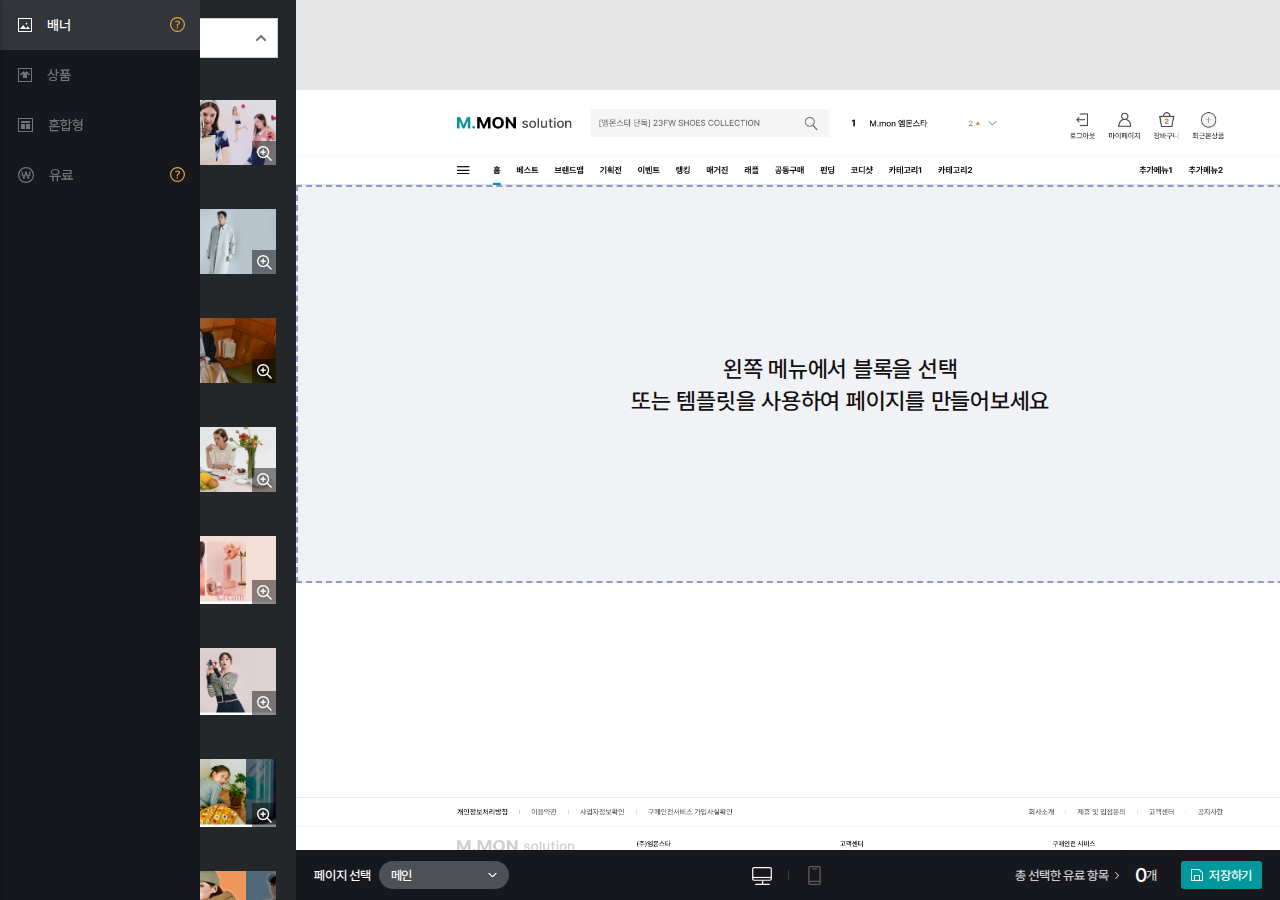
<file: html/index.html>
<!DOCTYPE html>
<html lang="ko">
<head>
	<meta charset="utf-8">
	<meta http-equiv="X-UA-Compatible" content="IE=edge">
	<meta name="format-detection" content="telephone=no, address=no, email=no">
	<meta name="apple-mobile-web-app-status-bar-style" content="black">
	<meta name="apple-mobile-web-app-capable" content="yes">
	<meta name="mobile-web-app-capable" content="yes">

	<!-- <link rel='shortcut icon' href=""> -->

	<!-- 소셜태그 -->
	<meta property="og:title" content="">
	<meta property="og:description" content="">
	<meta property="og:image" content="">
	<meta property="og:url" content="">
	<meta property="og:site_name" content="">
	<!--// 소셜태그 -->

	<title>M.Mon solution LEGO</title>

	<!-- 공통 css -->
	<link rel="stylesheet" href="../css/common.css">
	<link rel="stylesheet" href="../css/style.css">

	<!-- (D) 폴리필/라이브러리는 요청을 줄이기 위해 combind + minify를 적용해주세요. -->
	<!-- 폴리필/라이브러리 스크립트 -->
	<script src="../js/lib/lodash-4.17.21.min.js"></script>
	<script src="../js/lib/gsap-3.6.1/gsap.min.js"></script>
	<script src="../js/lib/axios-0.25.0.min.js"></script>
	<script src="../js/lib/load-image.all-5.14.0.min.js"></script>

	<!-- 공통 선언 스크립트 -->
	<script src="../js/app_common.js"></script>
	<script src="../js/app_page-common.js"></script>

	<!-- (D) 페이지 공통 스크립트는 body 하단, 전용 스크립트는 .mm_page-content 하단에 넣어주세요. -->
</head>
<body>
	<div id="mm_app" class="mm_app">
		<!-- 화면 -->
		<div class="mm_view">
			<!-- 내용 -->
			<div id="mm_body" class="mm_page">
				<!-- 본문 -->

				<!-- (D) 실제 내용을 추가하는 부분입니다. -->
				<div class="m_lego">
					<!-- 사이드바 -->
					<!--
						(D) 사이드바
							1. gnb
						 	 - 선택한 메뉴에 해당하는 '.m_lego-gnb > button' 태그와 '.m_lego-block-list' 태그에 'S=gnb-on' 클래스를 추가합니다.
							 - 블록 리스트에 확대보기 버튼(btn_zoom) 클릭 시 'm_lego-block-modal' 영역을 노출합니다.
							 - 블록 드래그할 때 블록 리스트에 있는 해당 이미지(image_block)에 'S=image_ghost' 클래스를 추가합니다.
							 - 드래그 중인 이미지(image_block)에는 'S=image_dragging' 클래스를 추가합니다. (최하단에 샘플코드)

							2. 사이드바 팝업
							 - 블록 변경 및 블록 옵션변경 버튼 클릭 시 '.m_lego-sidebar-popup' 영역을 노출합니다.
							 - 블록 변경 팝업에서 'm_lego-block-list'는 gnb의 블록 리스트와 동일한 구조를 사용합니다.
					-->
					<div class="m_lego-sidebar">
						<!-- GNB -->
						<div class="mm_scroller m_lego-gnb">
							<!-- (D) 선택한 메뉴에 해당하는 button 태그에 'S=gnb-on' 클래스와 '선택됨' 타이틀을 추가합니다. -->
							<ul>
								<li>
									<button type="button" class="S=gnb-on" name="banner" title="선택됨" data-gnb="{ '_group': '.m...block-banner'}"><i class="ico_banner"></i><b>배너</b></button>
									<div class="mm_tooltip">
										<button type="button" class="btn_tooltip" title="선택됨"><i class="ico_tooltip"></i></button>
										<div class="mm_tooltip-inner">
											<p>배너는 세로 기준 5단계로 제작되었으며, 옵션 변경 시 높이 선택이 가능 합니다.</p>
										</div>
									</div>
								</li>
								<li><button type="button" name="product"><i class="ico_prod"></i><b>상품</b></button></li>
								<!-- <li><button type="button" disabled><i class="ico_video"></i><b>동영상</b></button></li> -->
								<li><button type="button" name="mixed"><i class="ico_mix"></i><b>혼합형</b></button></li>
								<!-- <li>
									<button type="button" name="combine"><i class="ico_combine"></i><b>조합형</b></button>
									<div class="mm_tooltip">
										<button type="button" class="btn_tooltip" title="선택됨"><i class="ico_tooltip"></i></button>
										<div class="mm_tooltip-inner">
											<p>조합된 각 블록 별로 타이틀을 설정할 수 있으며, 별도의 어드민에 관리 페이지가 생성됩니다.</p>
										</div>
									</div>
								</li> -->
								<li>
									<button type="button" name="feature"><i class="ico_feature"></i><b>유료</b></button>
									<div class="mm_tooltip">
										<button type="button" class="btn_tooltip" title="선택됨"><i class="ico_tooltip"></i></button>
										<div class="mm_tooltip-inner">
											<p>어드민 세팅 없이 자동 생성되며, 블록 외 별도 페이지가 있는 블록입니다.</p>
										</div>
									</div>
								</li>
							</ul>
							<div class="m_lego-gnb-block">
								<!-- (D) 선택한 메뉴에 해당하는 '.m_lego-block-list' 태그에 'S=gnb-on' 클래스를 추가합니다. -->
								<div class="m_lego-block-list">
									<!-- 상단 분류 선택 -->
									<div class="mm_dropdown" data-dropdown>
										<button type="button" class="btn_dropdown" title="펼쳐보기"><b>전체</b><i class="ico_dropdown"></i></button>
										<div class="mm_dropdown-item">
											<div class="mm_dropdown-item-inner">
												<div class="mm_scroller">
													<ul>
														<!-- (D) 현재 페이지에 해당하는 a태그에 'S=page-on' 클래스와 '선택됨' 타이틀을 추가합니다. -->
														<!-- <li><a href="javascript:void(0);" name="all"><b>전체</b></a></li> -->
													</ul>
												</div>
											</div>
										</div>
									</div>
									<!--// 상단 분류 선택 -->
								</div>
							</div>
						</div>
						<!--// GNB -->

						<!-- 사이드바 팝업 -->
						<!-- (D) 팝업이 열릴 때 'm_lego-sidebar-popup'에 'S=popup-on' 클래스를 추가합니다. -->
						<div class="m_lego-sidebar-popup">
							<!-- 변경 가능한 블록 -->
							<div class="m...popup-item m...popup-block">
								<div class="m...popup-item-header">
									<h2><b>변경 가능한 블록</b></h2>
									<button type="button" class="btn_close"><b class="mm_ir-blind">닫기</b><i class="ico_close"></i></button>
								</div>
								<div class="m...popup-item-body">
									<div class="mm_scroller">
										<!-- 블록 리스트 -->
										<div class="m_lego-block-list"></div>
										<!--// 블록 리스트 -->
									</div>
								</div>
							</div>
							<!--// 변경 가능한 블록 -->

							<!-- 블록 옵션변경 -->
							<div class="m...popup-item m...popup-option T=bg-white">
								<div class="m...popup-item-header">
									<h2><b>옵션 변경</b></h2>
									<button type="button" class="mm_btn T=2xs T=round T=dark btn_reset"><i class="ico_reset"></i><b>초기화</b></button>
									<button type="button" class="btn_close"><b class="mm_ir-blind">닫기</b><i class="ico_close"></i></button>
								</div>
								<div class="m...popup-item-body">
									<div class="mm_scroller">
										<!-- 블록명 -->
										<section class="m...popup-option-block">
											<h6 class="mm_text-label"><b>블록명</b></h6>
											<div class="mm_form-text">
												<button type="button" class="btn_text-clear"><i class="ico_form-clear"></i><b class="mm_ir-blind">지우기</b></button>
												<label>
													<input type="text" class="textfield" data-text><i class="bg_text"></i>
													<span class="text_placeholder">어드민에 표시할 명칭을 입력하세요</span>
												</label>
											</div>
										</section>
										<!--// 블록명 -->

										<!-- 타이틀 사용 여부 -->
										<!-- (D) 조합형 블록의 컨테이너(m...canvas-container)의 옵션 변경 시에는 옵션의 타이틀 사용 여부 영역을 노출하지 않습니다. -->
										<section class="m...popup-option-title">
											<h6 class="mm_text-label"><b>타이틀 사용 여부</b></h6>
											<label class="mm_form-check T=switch">
												<input type="checkbox" name="dev_check-title" data-check="{ 'syncer': '.mm_syncer-title' }">
												<b class="mm_block">
													<i class="ico_form-check"></i>
													<span class="mm_ir-blind text_label">타이틀 사용 여부</span>
												</b>
											</label>
											<div class="mm_syncer-title">
												<h6 class="mm_text-label"><b>메인 타이틀</b></h6>
												<div class="mm_form-text m...title-main">
													<button type="button" class="btn_text-clear"><i class="ico_form-clear"></i><b class="mm_ir-blind">지우기</b></button>
													<label>
														<input type="text" class="textfield" data-text><i class="bg_text"></i>
														<span class="text_placeholder">메인 타이틀을 입력하세요</span>
													</label>
												</div>
												<h6 class="mm_text-label"><b>서브 타이틀</b></h6>
												<div class="mm_form-text m...title-sub">
													<button type="button" class="btn_text-clear"><i class="ico_form-clear"></i><b class="mm_ir-blind">지우기</b></button>
													<label>
														<input type="text" class="textfield" data-text><i class="bg_text"></i>
														<span class="text_placeholder">서브 타이틀을 입력하세요</span>
													</label>
												</div>
												<h6 class="mm_text-label"><b>정렬</b></h6>
												<div class="mm_radio-list m...title-sub-align">
													<ul>
														<li>
															<label class="mm_form-radio">
																<input type="radio" name="dev_radio-align" data-radio value="left" checked>
																<b class="mm_block">
																	<i class="ico_align"></i>
																	<span class="mm_ir-blind text_label">좌측 정렬</span>
																</b>
															</label>
														</li>
														<li>
															<label class="mm_form-radio">
																<input type="radio" name="dev_radio-align" data-radio value="center">
																<b class="mm_block">
																	<i class="ico_align"></i>
																	<span class="mm_ir-blind text_label">중앙 정렬</span>
																</b>
															</label>
														</li>
														<li>
															<label class="mm_form-radio">
																<input type="radio" name="dev_radio-align" data-radio value="right">
																<b class="mm_block">
																	<i class="ico_align"></i>
																	<span class="mm_ir-blind text_label">우측 정렬</span>
																</b>
															</label>
														</li>
													</ul>
												</div>
											</div>
										</section>
										<!--// 타이틀 사용 여부 -->

										<!-- 배너 높이 -->
										<!-- (D) 조합형 블록의 컨테이너(m...canvas-container)의 옵션 변경 시에는 배너 높이 영역을 노출하지 않습니다. -->
										<section class="m...popup-option-size">
											<h6 class="mm_text-label"><b>배너 높이</b></h6>
											<div class="mm_tooltip">
												<button type="button" class="btn_tooltip" title="선택됨"><i class="ico_tooltip"></i></button>
												<div class="mm_tooltip-inner">
													<p>배너는 세로 기준 5단계로 제작되었으며, 높이 선택이 가능합니다.</p>
												</div>
											</div>
											<div class="mm_radio-list">
												<!-- <ul>
													<li>
														<label class="mm_form-radio">
															<input type="radio" name="dev_radio-banner-size" data-radio>
															<b class="mm_block">
																<i class="ico_form-radio"></i>
																<span class="text_label">XS</span>
															</b>
														</label>
													</li>
													<li>
														<label class="mm_form-radio">
															<input type="radio" name="dev_radio-banner-size" data-radio>
															<b class="mm_block">
																<i class="ico_form-radio"></i>
																<span class="text_label">S</span>
															</b>
														</label>
													</li>
													<li>
														<label class="mm_form-radio">
															<input type="radio" name="dev_radio-banner-size" data-radio>
															<b class="mm_block">
																<i class="ico_form-radio"></i>
																<span class="text_label">M(기본)</span>
															</b>
														</label>
													</li>
													<li>
														<label class="mm_form-radio">
															<input type="radio" name="dev_radio-banner-size" data-radio>
															<b class="mm_block">
																<i class="ico_form-radio"></i>
																<span class="text_label">L</span>
															</b>
														</label>
													</li>
													<li>
														<label class="mm_form-radio">
															<input type="radio" name="dev_radio-banner-size" data-radio>
															<b class="mm_block">
																<i class="ico_form-radio"></i>
																<span class="text_label">XL</span>
															</b>
														</label>
													</li>
												</ul> -->
											</div>
										</section>
										<!--// 배너 높이 -->
									</div>
								</div>
								<div class="m...popup-item-foot">
									<button type="button" class="mm_btn T=lg T=primary btn_apply"><b>적용하기</b></button>
								</div>
							</div>
							<!--// 블록 옵션변경 -->
						</div>
						<!--// 사이드바 팝업 -->
					</div>
					<!--// 사이드바 -->

					<!-- 블록 조합 영역 -->
					<!--
						(D) 블록 조합 영역
							1. 캔버스 (m_lego-build-canvas)
							 - 'm_lego-build-info > m...info-device'에서 선택한 디바이스에 맞는 pc/mo 캔버스에 'S=canvas-on' 클래스가 추가됩니다.

							2. 딤 (m...canvas-dim)
							 - 딤은 블록변경, 옵션변경, 블록 드래그 시 노출합니다.
							 - S=dim-on 클래스 추가 시 노출됩니다

							3. 컨테이너 (m...canvas-container)
							 - 컨테이너 안에 블록이 없으면 'T=container-empty' 클래스를 추가합니다.
							 - full 사이즈 블록은 컨테이너에 'S=container-full' 클래스를 추가합니다.
							 - 해당 컨테이너 내부의 블록을 변경하고 있을 때는 컨테이너에 'S=on' 클래스를 추가합니다.
							 - 컨테이너 안 블록이 1개일 경우 컨테이너와 블록의 컨트롤러를 1개로 사용합니다. (블록 하단이 아닌 컨테이너 우측에 위치)

							4. 블록 (m...canvas-block)
							 - 블록 컨트롤러에는 'T=controller-horizontal' 클래스를 추가합니다.
					-->
					<div class="m_lego-build">
						<div class="mm_scroller T=xy">
							<!-- 상단 플로팅 영역 -->
							<div class="m_lego-build-floating">
								<!-- <button type="button" class="btn_template"><i class="ico_template"></i><b>템플릿 만들기</b></button> -->
								<!-- 템플릿 선택 -->
								<div class="m_lego-template">
									<div class="mm_scroller">
										<h2><b>템플릿 선택</b></h2>
										<p>찾으시는 유형의 템플릿을 선택하여 쉽고 빠르게 편집해보세요</p>
										<div class="mm_tab" data-tab>
											<div class="mm_tab_menu">
												<!-- (D) 선택된 탭메뉴에 'S=tab-on' 클래스와 '선택됨' 타이틀이 추가됩니다. -->
												<ul>
													<li><a class="btn_tab S=tab-on" href="javascript:void(0);" title="선택됨"><b>내가 만든 템플릿</b></a></li>
													<li><a class="btn_tab" href="javascript:void(0);"><b>엠몬 템플릿</b></a></li>
												</ul>
											</div>
											<div class="mm_tab-item m_lego-template-user S=tab-on">
												<div class="m_lego-template-empty">
													<p>내가 만든 템플릿이 없다면<br>템플릿과 블록을 사용하여 나만의 템플릿을 만들어보세요</p>
													<div class="mm_btn_box">
														<a class="mm_btn T=xl T=line T=primary btn_create" href="javascript:void(0);"><b>템플릿 만들기</b><i class="ico_link"></i></a>
													</div>
												</div>
											</div>
											<div class="mm_tab-item">
												<div class="m_lego-template-list">
													<ul>
														<li>
															<i class="mm_bg-cover image_template" data-lazyload="{ '_src': '../image/_sample/pc/template_1.jpg' }"></i>
															<b>템플릿 0001</b>
															<div class="mm_btn_box">
																<button type="button" class="mm_btn T=line T=round"><i class="ico_select"></i><b>선택하기</b></button>
																<a class="mm_btn T=line T=round" href="javascript:void(0);"><i class="ico_preview"></i><b>미리보기</b></a>
															</div>
														</li>
														<li>
															<i class="mm_bg-cover image_template" data-lazyload="{ '_src': '../image/_sample/pc/template_2.jpg' }"></i>
															<b>템플릿 0002</b>
															<div class="mm_btn_box">
																<button type="button" class="mm_btn T=line T=round"><i class="ico_select"></i><b>선택하기</b></button>
																<a class="mm_btn T=line T=round" href="javascript:void(0);"><i class="ico_preview"></i><b>미리보기</b></a>
															</div>
														</li>
														<li>
															<i class="mm_bg-cover image_template" data-lazyload="{ '_src': '../image/_sample/pc/template_3.jpg' }"></i>
															<b>템플릿 0003</b>
															<div class="mm_btn_box">
																<button type="button" class="mm_btn T=line T=round"><i class="ico_select"></i><b>선택하기</b></button>
																<a class="mm_btn T=line T=round" href="javascript:void(0);"><i class="ico_preview"></i><b>미리보기</b></a>
															</div>
														</li>
														<li>
															<i class="mm_bg-cover image_template" data-lazyload="{ '_src': '../image/_sample/pc/template_4.jpg' }"></i>
															<b>템플릿 0004</b>
															<div class="mm_btn_box">
																<button type="button" class="mm_btn T=line T=round"><i class="ico_select"></i><b>선택하기</b></button>
																<a class="mm_btn T=line T=round" href="javascript:void(0);"><i class="ico_preview"></i><b>미리보기</b></a>
															</div>
														</li>
														<li>
															<i class="mm_bg-cover image_template" data-lazyload="{ '_src': '../image/_sample/pc/template_5.jpg' }"></i>
															<b>템플릿 0005</b>
															<div class="mm_btn_box">
																<button type="button" class="mm_btn T=line T=round"><i class="ico_select"></i><b>선택하기</b></button>
																<a class="mm_btn T=line T=round" href="javascript:void(0);"><i class="ico_preview"></i><b>미리보기</b></a>
															</div>
														</li>
														<li>
															<i class="mm_bg-cover image_template" data-lazyload="{ '_src': '../image/_sample/pc/template_9.jpg' }"></i>
															<b>템플릿 0006</b>
															<div class="mm_btn_box">
																<button type="button" class="mm_btn T=line T=round"><i class="ico_select"></i><b>선택하기</b></button>
																<a class="mm_btn T=line T=round" href="javascript:void(0);"><i class="ico_preview"></i><b>미리보기</b></a>
															</div>
														</li>
														<li>
															<i class="mm_bg-cover image_template" data-lazyload="{ '_src': '../image/_sample/pc/template_8.jpg' }"></i>
															<b>템플릿 0007</b>
															<div class="mm_btn_box">
																<button type="button" class="mm_btn T=line T=round"><i class="ico_select"></i><b>선택하기</b></button>
																<a class="mm_btn T=line T=round" href="javascript:void(0);"><i class="ico_preview"></i><b>미리보기</b></a>
															</div>
														</li>
														<li>
															<i class="mm_bg-cover image_template" data-lazyload="{ '_src': '../image/_sample/pc/template_6.jpg' }"></i>
															<b>템플릿 0008</b>
															<div class="mm_btn_box">
																<button type="button" class="mm_btn T=line T=round"><i class="ico_select"></i><b>선택하기</b></button>
																<a class="mm_btn T=line T=round" href="javascript:void(0);"><i class="ico_preview"></i><b>미리보기</b></a>
															</div>
														</li>
													</ul>
												</div>
											</div>
										</div>
									</div>
									<button type="button" class="btn_close"><b class="mm_ir-blind">닫기</b><i class="ico_modal-close"></i></button>
								</div>
								<!--// 템플릿 선택 -->
							</div>
							<!--// 상단 플로팅 영역 -->

							<!-- 페이지 -->
							<div class="m_lego-build-page">
								<!-- PC 캔버스 -->
								<div class="m_lego-build-canvas T=canvas-pc S=canvas-on">
									<!-- dim -->
									<!-- (D) 딤 노출할 때 m...canvas-dim 영역에 'S=dim-on' 클래스를 추가합니다. -->
									<div class="m...canvas-dim"></div>
									<!--// dim -->

									<!-- 캔버스 헤더 -->
									<div class="m...canvas-header"></div>
									<!--// 캔버스 헤더 -->

									<!-- 캔버스 바디 -->
									<div class="m...canvas-body">
										<!-- 컨테이너 -->
										<!-- (D) 캔버스에 컨테이너가 한 개도 없을 경우 -->
										<div class="m...canvas-container T=container-empty">
											<p>왼쪽 메뉴에서 블록을 선택<br> 또는 템플릿을 사용하여 페이지를 만들어보세요</p>
										</div>
										<!--// 컨테이너 -->

										<!-- 컨테이너 -->
										<!-- (D) 사이드바에서 블록 드래그할 때 위치 표시용 -->
										<!-- <div class="m...canvas-container T=container-guide"></div> -->
										<!--// 컨테이너 -->
									</div>
									<!--// 캔버스 바디 -->

									<!-- 캔버스 푸터 -->
									<div class="m...canvas-footer"></div>
									<!--// 캔버스 푸터 -->
								</div>
								<!--// PC 캔버스 -->

								<!-- mobile 캔버스 -->
								<div class="m_lego-build-canvas T=canvas-mobile">
									<!-- dim -->
									<!-- (D) 딤 노출할 때 m...canvas-dim 영역에 'S=dim-on' 클래스를 추가합니다. -->
									<div class="m...canvas-dim"></div>
									<!--// dim -->

									<!-- 캔버스 헤더 -->
									<div class="m...canvas-header"></div>
									<!--// 캔버스 헤더 -->

									<!-- 캔버스 바디 -->
									<div class="m...canvas-body"></div>
									<!--// 캔버스 바디 -->

									<!-- 캔버스 푸터 -->
									<div class="m...canvas-footer"></div>
									<!--// 캔버스 푸터 -->

									<!-- 캔버스 툴바 -->
									<div class="m...canvas-toolbar"></div>
									<!--// 캔버스 툴바 -->
								</div>
								<!-- mobile 캔버스 -->
							</div>
							<!--// 페이지 -->
						</div>
						<!-- 블록조합 하단 영역 -->
						<div class="m_lego-build-info">
							<div class="mm_lside">
								<div class="m...info-page">
									<b>페이지 선택</b>
									<div class="mm_dropdown" data-dropdown>
										<button type="button" class="btn_dropdown" title="펼쳐보기"><b>메인</b><i class="ico_dropdown T=xs"></i></button>
										<div class="mm_dropdown-item">
											<div class="mm_dropdown-item-inner">
												<div class="mm_scroller">
													<ul>
														<!-- (D) 현재 페이지에 해당하는 a태그에 'S=page-on' 클래스와 '선택됨' 타이틀을 추가합니다. -->
														<li><a href="javascript:void(0);"><b>메인</b></a></li>
														<!-- <li><a href="javascript:void(0);"><b>브랜드샵</b></a></li>
														<li><a href="javascript:void(0);"><b>판매자샵</b></a></li>
														<li><a href="javascript:void(0);"><b>카테고리 메인</b></a></li> -->
													</ul>
												</div>
											</div>
										</div>
									</div>
								</div>
								<!-- <p class="text_template">무제 &#45; 2023년 4월 5일 <a class="btn_modify" href="_modal_templateModify.html"><i class="ico_modify"></i><b class="mm_ir-blind">편집</b></a></p> -->
							</div>
							<div class="m...info-device">
								<ul>
									<!-- (D) 선택된 메뉴에 'S=device-on' 클래스와 '선택됨' 타이틀을 추가합니다. -->
									<li><button type="button" class="btn_device-pc S=device-on" title="선택됨"><i class="ico_pc"></i><b class="mm_ir-blind">PC 전환</b></button></li>
									<li><button type="button" class="btn_device-mobile"><i class="ico_mobile"></i><b class="mm_ir-blind">MOBILE 전환</b></button></li>
								</ul>
							</div>
							<div class="mm_rside">
								<!-- 총 비용 -->
								<div class="m...info-price">
									<p class="text_price"><button type="button" class="btn_total-price" data-switch="{ '_isParent': true }"><b>총 선택한 유료 항목</b><i class="ico_more"></i></button><strong>0</strong></p>
									<div class="m...info-price-detail">
										<h5><b>선택한 유료항목</b></h5>
										<div class="mm_scroller"></div>
										<dl>
											<dt>총 선택한 유료 항목</dt>
											<dd><p class="text_price"><strong>0</strong></p></dd>
										</dl>
										<div class="mm_note">
											<ul>
												<li>상세 기능 및 커스터마이징 견적은 컨설팅으로 진행하 실 수 있습니다.</li>
											</ul>
										</div>
										<button type="button" class="btn_close" onclick="mm.switch.toggle(this.closest('.m\\.\\.\\.info-price-detail').previousElementSibling)"><i class="ico_close"></i><b class="mm_ir-blind">닫기</b></button>
									</div>
								</div>
								<!--// 총 비용 -->
								<div class="mm_btn_box">
									<!-- <button type="button" class="mm_btn T=lightest btn_preview"><i class="ico_preview"></i><b>미리보기</b></button> -->
									<button type="button" class="mm_btn T=primary btn_save" title="펼쳐보기"><i class="ico_save"></i><b>저장하기</b></button>
									<!-- <div class="mm_dropdown" data-dropdown>
										<button type="button" class="mm_btn T=primary btn_dropdown" title="펼쳐보기"><i class="ico_save"></i><b>저장하기</b></button>
										<div class="mm_dropdown-item">
											<div class="mm_dropdown-item-inner">
												<ul>
													<li><button type="button" class="btn_save-new"><b>새로 저장</b></button></li>
													<li><button type="button" class="btn_save"><b>저장</b></button></li>
												</ul>
											</div>
										</div>
									</div> -->
								</div>
							</div>
						</div>
						<!--// 블록조합 하단 영역 -->

						<!-- 블록 확대보기 -->
						<div class="m_lego-block-modal">
							<div class="m...modal-dim"></div>
							<div class="m...modal-item">
								<p class="text_title"></p>
								<div class="mm_scroller">
									<i class="image_block"></i>
								</div>
								<div class="mm_foot">
									<div class="mm_btn_box">
										<button type="button" class="mm_btn T=lg btn_close"><b>닫기</b></button>
										<button type="button" class="mm_btn T=lg T=primary btn_add"><b>적용하기</b></button>
									</div>
								</div>
							</div>
						</div>
						<!--// 블록 확대보기 -->

						<!-- (D) 드래그 중인 블록 샘플 -->
						<!-- <i class="image_block S=image_dragging"><img src="[data-uri]" data-lazyload="{ '_src': '../image/_sample/pc/banner_1920x673_1.png' }" alt=""></i> -->

						<!-- (D) 드래그 시 마우스 커서 -->
						<!-- <i class="ico_cursor"></i> -->
					</div>
					<!--// 블록 조합 영역 -->
				</div>

				<!-- 현재 페이지 스크립트 -->
				<script src="../js/app_page-lego.js"></script>
				<script>
					// 현재 사용된 블록명(mui) 가져오기
					function getUseBlock() {

						var $lego = mm.find('.m_lego')[0];
						var $canvases = mm.find('.m_lego-build-canvas', $lego);
						var block = {
							pc: [], // pc에 사용된 블록
							mobile: [] // 모바일에 사용된 블록
						};

						for (const __$canvas of $canvases) {
							var $containers = mm.find('.m\\.\\.\\.canvas-container', __$canvas);
							var _device = __$canvas.classList.contains('T=canvas-pc') ? 'pc' : 'mobile';

							_.forEach($containers, function (__$container) {

								var data = mm.data.get(__$container, 'data-block');
								if (_device === 'mobile') data = globalBlocks.mobile[data.type].filter(__block => __block.match_id === data.mobile.block)[0];

								if (data.block.length > 1) {
									var array = [];
									for (var _i = 0; _i < data[_device].block.length; _i++) {
										array.push(data[_device].block[_i].id);
									}

									block[_device].push(array);
								}
								else block[_device].push(data.block[0].mui_id);

							});
						}

						return block;

					}

					const globalGnbBlocks = {}; // GNB 블록 리스트 전역변수
					const globalBlocks = {}; // 블록 전역변수
					Promise.all([fetch('../json/block.json'), fetch('../json/block_pc.json'), fetch('../json/block_mobile.json')])
					.then(async([__grid, __pc, __mobile]) => { return [await __grid.json(), await __pc.json(), await __mobile.json()] })
					.then((__response) => {

						globalBlocks.header = __response[0].header;
						globalBlocks.footer = __response[0].footer;
						globalBlocks.toolbar = __response[0].toolbar;
						globalBlocks.pc = __response[1];
						globalBlocks.mobile = __response[2];

						Object.freeze(globalBlocks);
						setBlockInit();
						sidebar.setBlockList();

					}).catch((err) => { console.log(err); });

					// 블록 초기 세팅
					function setBlockInit() {

						var $lego = mm.find('.m_lego')[0];
						var $canvas = mm.find('.m_lego-build-canvas', $lego);

						var _classCanvas = 'S=canvas-on';

						var $currentCanvas = _.filter($canvas, function (__$canvas) { return __$canvas.classList.contains(_classCanvas) })[0];
						var $sidebar = mm.find('.m_lego-sidebar', $lego)[0];
						var $gnbBlock = mm.find('.m_lego-gnb-block', $sidebar)[0];

						var _device = $currentCanvas.classList.contains('T=canvas-pc') ? 'pc' : 'mobile';

						// 캔버스 헤더, 푸터
						var templateHtml = mm.string.template([
							'<p class="text_block"></p>',
							'<i><img src="[data-uri]" data-lazyload alt=""></i>'
						]);
						_.forEach($canvas, function (__$canvas) {

							var _device = __$canvas.classList.contains('T=canvas-pc') ? 'pc' : 'mobile';
							var $header = mm.find('.m\\.\\.\\.canvas-header', __$canvas)[0];
							var $footer = mm.find('.m\\.\\.\\.canvas-footer', __$canvas)[0];
							var $toolbar = mm.find('.m\\.\\.\\.canvas-toolbar', __$canvas)[0];

							for (const $target of [$header, $footer, $toolbar]) {
								if (!$target) continue;

								$target.innerHTML = templateHtml;
								var _type = ($target === $header) ? 'header' : ($target === $footer) ? 'footer' : 'toolbar';

								mm.find('.text_block', $target)[0].innerText = ($target === $header) ? '헤더' : ($target === $footer) ? '푸터' : '툴바';
								mm.element.attribute(mm.find('> i > img', $target)[0], { 'data-lazyload': { _src: globalBlocks[_type][0][_device].thumbnail }});

								if (_device === 'pc' || $target === $toolbar) {
									var $controller = mm.element.create(mm.string.template([
										'<ul class="m_lego-controller">',
											'<li><button type="button" class="btn_block-change"><i class="ico_change"></i><b>변경</b></button></li>',
										'</ul>',
									]));
									mm.element.append($target, $controller);

									$target.setAttribute('data-block', '');
									var option = {
										mui_id: globalBlocks[_type][0].mui_id,
										replace: globalBlocks[_type]
									}
									mm.data.set($target, 'data-block', { initial: option });
								}
							}

						});

						mm.lazyload.update($lego);

					}
				</script>
				<!--// 본문 -->
			</div>
			<!--// 내용 -->
		</div>
		<!--// 화면 -->
	</div>
</body>
</html>
</file>
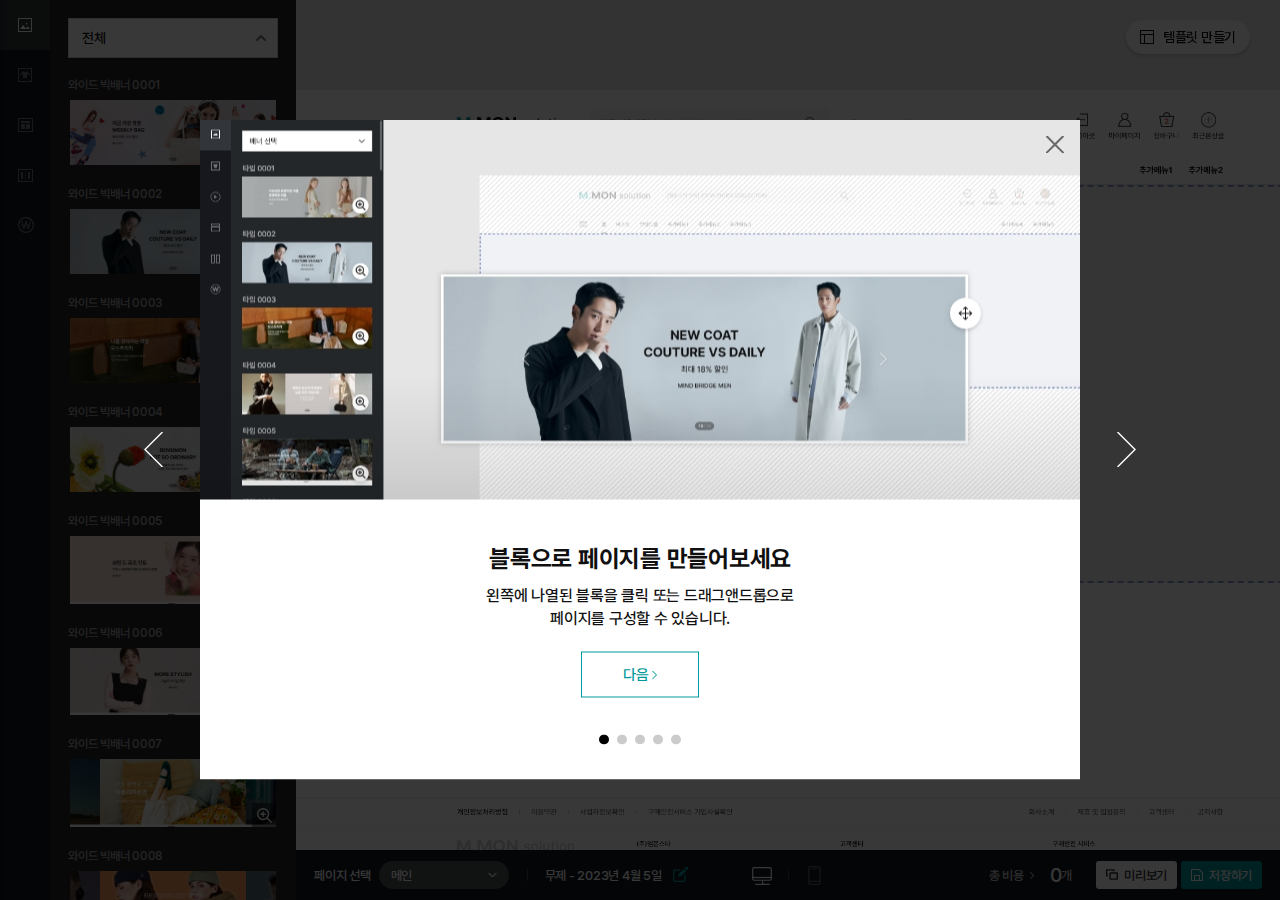
<file: html/_modal_guide.html>
<!DOCTYPE html>
<html lang="ko">
<head>
	<meta charset="utf-8">
	<meta http-equiv="X-UA-Compatible" content="IE=edge">
	<meta name="format-detection" content="telephone=no, address=no, email=no">
	<meta name="apple-mobile-web-app-status-bar-style" content="black">
	<meta name="apple-mobile-web-app-capable" content="yes">
	<meta name="mobile-web-app-capable" content="yes">

	<!-- <link rel='shortcut icon' href=""> -->

	<!-- 소셜태그 -->
	<meta property="og:title" content="">
	<meta property="og:description" content="">
	<meta property="og:image" content="">
	<meta property="og:url" content="">
	<meta property="og:site_name" content="">
	<!--// 소셜태그 -->

	<title>M.Mon solution LEGO</title>

	<!-- 공통 css -->
	<link rel="stylesheet" href="../css/common.css">
	<link rel="stylesheet" href="../css/style.css">

	<!-- (D) 폴리필/라이브러리는 요청을 줄이기 위해 combind + minify를 적용해주세요. -->
	<!-- 폴리필/라이브러리 스크립트 -->
	<script src="../js/lib/lodash-4.17.21.min.js"></script>
	<script src="../js/lib/gsap-3.6.1/gsap.min.js"></script>
	<script src="../js/lib/axios-0.25.0.min.js"></script>
	<script src="../js/lib/load-image.all-5.14.0.min.js"></script>
	<script src="../js/lib/sortable-1.13.0.min.js"></script>

	<!-- 공통 선언 스크립트 -->
	<script src="../js/app_common.js"></script>
	<script src="../js/app_page-common.js"></script>

	<!-- (D) 페이지 공통 스크립트는 body 하단, 전용 스크립트는 .mm_page-content 하단에 넣어주세요. -->
</head>
<body>
	<div id="mm_app" class="mm_app">
		<!-- 화면 -->
		<div class="mm_view">
			<!-- 내용 -->
			<div id="mm_body" class="mm_page">
				<!-- 본문 -->

				<!-- (D) 실제 내용을 추가하는 부분입니다. -->
				<div class="m_lego">
					<!-- 사이드바 -->
					<!--
						(D) 사이드바
							1. gnb
						 	 - 선택한 메뉴에 해당하는 '.m_lego-gnb > button' 태그와 '.m_lego-block-list' 태그에 'S=gnb-on' 클래스를 추가합니다.
							 - 블록 리스트에 확대보기 버튼(btn_zoom) 클릭 시 'm_lego-block-modal' 영역을 노출합니다.
							 - 블록 드래그할 때 블록 리스트에 있는 해당 이미지(image_block)에 'S=image_ghost' 클래스를 추가합니다.
							 - 드래그 중인 이미지(image_block)에는 'S=image_dragging' 클래스를 추가합니다. (최하단에 샘플코드)

							2. 사이드바 팝업
							 - 블록 변경 및 블록 옵션변경 버튼 클릭 시 '.m_lego-sidebar-popup' 영역을 노출합니다.
							 - 블록 변경 팝업에서 'm_lego-block-list'는 gnb의 블록 리스트와 동일한 구조를 사용합니다.
					-->
					<div class="m_lego-sidebar">
						<!-- GNB -->
						<div class="mm_scroller m_lego-gnb">
							<!-- (D) 선택한 메뉴에 해당하는 button 태그에 'S=gnb-on' 클래스와 '선택됨' 타이틀을 추가합니다. -->
							<ul>
								<li>
									<button type="button" class="S=gnb-on" name="banner" title="선택됨" data-gnb="{ '_group': '.m...block-banner'}"><i class="ico_banner"></i><b>배너</b></button>
									<div class="mm_tooltip">
										<button type="button" class="btn_tooltip" title="선택됨"><i class="ico_tooltip"></i></button>
										<div class="mm_tooltip-inner">
											<p>배너는 세로 기준 5단계로 제작되었으며, 옵션 변경 시 높이 선택이 가능 합니다.</p>
										</div>
									</div>
								</li>
								<li><button type="button" name="product"><i class="ico_prod"></i><b>상품</b></button></li>
								<!-- <li><button type="button" disabled><i class="ico_video"></i><b>동영상</b></button></li> -->
								<li><button type="button" name="mixed"><i class="ico_mix"></i><b>혼합형</b></button></li>
								<li>
									<button type="button" name="combine"><i class="ico_combine"></i><b>조합형</b></button>
									<div class="mm_tooltip">
										<button type="button" class="btn_tooltip" title="선택됨"><i class="ico_tooltip"></i></button>
										<div class="mm_tooltip-inner">
											<p>조합된 각 블록 별로 타이틀을 설정할 수 있으며, 별도의 어드민에 관리 페이지가 생성됩니다.</p>
										</div>
									</div>
								</li>
								<li>
									<button type="button" name="feature"><i class="ico_feature"></i><b>유료</b></button>
									<div class="mm_tooltip">
										<button type="button" class="btn_tooltip" title="선택됨"><i class="ico_tooltip"></i></button>
										<div class="mm_tooltip-inner">
											<p>어드민 세팅 없이 자동 생성되며, 블록 외 별도 페이지가 있는 블록입니다.</p>
										</div>
									</div>
								</li>
							</ul>
							<div class="m_lego-gnb-block">
								<!-- (D) 선택한 메뉴에 해당하는 '.m_lego-block-list' 태그에 'S=gnb-on' 클래스를 추가합니다. -->
								<div class="m_lego-block-list">
									<!-- 상단 분류 선택 -->
									<div class="mm_dropdown" data-dropdown>
										<button type="button" class="btn_dropdown" title="펼쳐보기"><b>전체</b><i class="ico_dropdown"></i></button>
										<div class="mm_dropdown-item">
											<div class="mm_dropdown-item-inner">
												<div class="mm_scroller">
													<ul>
														<!-- (D) 현재 페이지에 해당하는 a태그에 'S=page-on' 클래스와 '선택됨' 타이틀을 추가합니다. -->
														<!-- <li><a href="javascript:void(0);" name="all"><b>전체</b></a></li> -->
													</ul>
												</div>
											</div>
										</div>
									</div>
									<!--// 상단 분류 선택 -->
								</div>
							</div>
						</div>
						<!--// GNB -->

						<!-- 사이드바 팝업 -->
						<!-- (D) 팝업이 열릴 때 'm_lego-sidebar-popup'에 'S=popup-on' 클래스를 추가합니다. -->
						<div class="m_lego-sidebar-popup">
							<!-- 변경 가능한 블록 -->
							<div class="m...popup-item m...popup-block">
								<div class="m...popup-item-header">
									<h2><b>변경 가능한 블록</b></h2>
									<button type="button" class="btn_close"><b class="mm_ir-blind">닫기</b><i class="ico_close"></i></button>
								</div>
								<div class="m...popup-item-body">
									<div class="mm_scroller">
										<!-- 블록 리스트 -->
										<div class="m_lego-block-list"></div>
										<!--// 블록 리스트 -->
									</div>
								</div>
							</div>
							<!--// 변경 가능한 블록 -->

							<!-- 블록 옵션변경 -->
							<div class="m...popup-item m...popup-option T=bg-white">
								<div class="m...popup-item-header">
									<h2><b>옵션 변경</b></h2>
									<button type="button" class="mm_btn T=2xs T=round T=dark btn_reset"><i class="ico_reset"></i><b>초기화</b></button>
									<button type="button" class="btn_close"><b class="mm_ir-blind">닫기</b><i class="ico_close"></i></button>
								</div>
								<div class="m...popup-item-body">
									<div class="mm_scroller">
										<!-- 블록명 -->
										<section class="m...popup-option-block">
											<h6 class="mm_text-label"><b>블록명</b></h6>
											<div class="mm_form-text">
												<button type="button" class="btn_text-clear"><i class="ico_form-clear"></i><b class="mm_ir-blind">지우기</b></button>
												<label>
													<input type="text" class="textfield" data-text><i class="bg_text"></i>
													<span class="text_placeholder">어드민에 표시할 명칭을 입력하세요</span>
												</label>
											</div>
										</section>
										<!--// 블록명 -->

										<!-- 타이틀 사용 여부 -->
										<!-- (D) 조합형 블록의 컨테이너(m...canvas-container)의 옵션 변경 시에는 옵션의 타이틀 사용 여부 영역을 노출하지 않습니다. -->
										<section class="m...popup-option-title">
											<h6 class="mm_text-label"><b>타이틀 사용 여부</b></h6>
											<label class="mm_form-check T=switch">
												<input type="checkbox" name="dev_check-title" data-check="{ 'syncer': '.mm_syncer-title' }">
												<b class="mm_block">
													<i class="ico_form-check"></i>
													<span class="mm_ir-blind text_label">타이틀 사용 여부</span>
												</b>
											</label>
											<div class="mm_syncer-title">
												<h6 class="mm_text-label"><b>메인 타이틀</b></h6>
												<div class="mm_form-text m...title-main">
													<button type="button" class="btn_text-clear"><i class="ico_form-clear"></i><b class="mm_ir-blind">지우기</b></button>
													<label>
														<input type="text" class="textfield" data-text><i class="bg_text"></i>
														<span class="text_placeholder">메인 타이틀을 입력하세요</span>
													</label>
												</div>
												<h6 class="mm_text-label"><b>서브 타이틀</b></h6>
												<div class="mm_form-text m...title-sub">
													<button type="button" class="btn_text-clear"><i class="ico_form-clear"></i><b class="mm_ir-blind">지우기</b></button>
													<label>
														<input type="text" class="textfield" data-text><i class="bg_text"></i>
														<span class="text_placeholder">서브 타이틀을 입력하세요</span>
													</label>
												</div>
												<h6 class="mm_text-label"><b>정렬</b></h6>
												<div class="mm_radio-list m...title-sub-align">
													<ul>
														<li>
															<label class="mm_form-radio">
																<input type="radio" name="dev_radio-align" data-radio value="left" checked>
																<b class="mm_block">
																	<i class="ico_align"></i>
																	<span class="mm_ir-blind text_label">좌측 정렬</span>
																</b>
															</label>
														</li>
														<li>
															<label class="mm_form-radio">
																<input type="radio" name="dev_radio-align" data-radio value="center">
																<b class="mm_block">
																	<i class="ico_align"></i>
																	<span class="mm_ir-blind text_label">중앙 정렬</span>
																</b>
															</label>
														</li>
														<li>
															<label class="mm_form-radio">
																<input type="radio" name="dev_radio-align" data-radio value="right">
																<b class="mm_block">
																	<i class="ico_align"></i>
																	<span class="mm_ir-blind text_label">우측 정렬</span>
																</b>
															</label>
														</li>
													</ul>
												</div>
											</div>
										</section>
										<!--// 타이틀 사용 여부 -->

										<!-- 배너 높이 -->
										<!-- (D) 조합형 블록의 컨테이너(m...canvas-container)의 옵션 변경 시에는 배너 높이 영역을 노출하지 않습니다. -->
										<section class="m...popup-option-size">
											<h6 class="mm_text-label"><b>배너 높이</b></h6>
											<div class="mm_tooltip">
												<button type="button" class="btn_tooltip" title="선택됨"><i class="ico_tooltip"></i></button>
												<div class="mm_tooltip-inner">
													<p>배너는 세로 기준 5단계로 제작되었으며, 높이 선택이 가능합니다.</p>
												</div>
											</div>
											<div class="mm_radio-list">
												<!-- <ul>
													<li>
														<label class="mm_form-radio">
															<input type="radio" name="dev_radio-banner-size" data-radio>
															<b class="mm_block">
																<i class="ico_form-radio"></i>
																<span class="text_label">XS</span>
															</b>
														</label>
													</li>
													<li>
														<label class="mm_form-radio">
															<input type="radio" name="dev_radio-banner-size" data-radio>
															<b class="mm_block">
																<i class="ico_form-radio"></i>
																<span class="text_label">S</span>
															</b>
														</label>
													</li>
													<li>
														<label class="mm_form-radio">
															<input type="radio" name="dev_radio-banner-size" data-radio>
															<b class="mm_block">
																<i class="ico_form-radio"></i>
																<span class="text_label">M(기본)</span>
															</b>
														</label>
													</li>
													<li>
														<label class="mm_form-radio">
															<input type="radio" name="dev_radio-banner-size" data-radio>
															<b class="mm_block">
																<i class="ico_form-radio"></i>
																<span class="text_label">L</span>
															</b>
														</label>
													</li>
													<li>
														<label class="mm_form-radio">
															<input type="radio" name="dev_radio-banner-size" data-radio>
															<b class="mm_block">
																<i class="ico_form-radio"></i>
																<span class="text_label">XL</span>
															</b>
														</label>
													</li>
												</ul> -->
											</div>
										</section>
										<!--// 배너 높이 -->
									</div>
								</div>
								<div class="m...popup-item-foot">
									<button type="button" class="mm_btn T=lg T=primary btn_apply"><b>적용하기</b></button>
								</div>
							</div>
							<!--// 블록 옵션변경 -->
						</div>
						<!--// 사이드바 팝업 -->
					</div>
					<!--// 사이드바 -->

					<!-- 블록 조합 영역 -->
					<!--
						(D) 블록 조합 영역
							1. 캔버스 (m_lego-build-canvas)
							 - 'm_lego-build-info > m...info-device'에서 선택한 디바이스에 맞는 pc/mo 캔버스에 'S=canvas-on' 클래스가 추가됩니다.

							2. 딤 (m...canvas-dim)
							 - 딤은 블록변경, 옵션변경, 블록 드래그 시 노출합니다.
							 - S=dim-on 클래스 추가 시 노출됩니다

							3. 컨테이너 (m...canvas-container)
							 - 컨테이너 안에 블록이 없으면 'T=container-empty' 클래스를 추가합니다.
							 - full 사이즈 블록은 컨테이너에 'S=container-full' 클래스를 추가합니다.
							 - 해당 컨테이너 내부의 블록을 변경하고 있을 때는 컨테이너에 'S=on' 클래스를 추가합니다.
							 - 컨테이너 안 블록이 1개일 경우 컨테이너와 블록의 컨트롤러를 1개로 사용합니다. (블록 하단이 아닌 컨테이너 우측에 위치)

							4. 블록 (m...canvas-block)
							 - 블록 컨트롤러에는 'T=controller-horizontal' 클래스를 추가합니다.
					-->
					<div class="m_lego-build">
						<div class="mm_scroller T=xy">
							<!-- 상단 플로팅 영역 -->
							<div class="m_lego-build-floating">
								<button type="button" class="btn_template"><i class="ico_template"></i><b>템플릿 만들기</b></button>
								<!-- 템플릿 선택 -->
								<div class="m_lego-template">
									<div class="mm_scroller">
										<h2><b>템플릿 선택</b></h2>
										<p>찾으시는 유형의 템플릿을 선택하여 쉽고 빠르게 편집해보세요</p>
										<div class="mm_tab" data-tab>
											<div class="mm_tab_menu">
												<!-- (D) 선택된 탭메뉴에 'S=tab-on' 클래스와 '선택됨' 타이틀이 추가됩니다. -->
												<ul>
													<li><a class="btn_tab S=tab-on" href="javascript:void(0);" title="선택됨"><b>내가 만든 템플릿</b></a></li>
													<li><a class="btn_tab" href="javascript:void(0);"><b>엠몬 템플릿</b></a></li>
												</ul>
											</div>
											<div class="mm_tab-item m_lego-template-user S=tab-on">
												<div class="m_lego-template-empty">
													<p>내가 만든 템플릿이 없다면<br>템플릿과 블록을 사용하여 나만의 템플릿을 만들어보세요</p>
													<div class="mm_btn_box">
														<a class="mm_btn T=xl T=line T=primary btn_create" href="javascript:void(0);"><b>템플릿 만들기</b><i class="ico_link"></i></a>
													</div>
												</div>
											</div>
											<div class="mm_tab-item">
												<div class="m_lego-template-list">
													<ul>
														<li>
															<i class="mm_bg-cover image_template" data-lazyload="{ '_src': '../image/_sample/pc/template_1.jpg' }"></i>
															<b>템플릿 0001</b>
															<div class="mm_btn_box">
																<button type="button" class="mm_btn T=line T=round"><i class="ico_select"></i><b>선택하기</b></button>
																<a class="mm_btn T=line T=round" href="javascript:void(0);"><i class="ico_preview"></i><b>미리보기</b></a>
															</div>
														</li>
														<li>
															<i class="mm_bg-cover image_template" data-lazyload="{ '_src': '../image/_sample/pc/template_2.jpg' }"></i>
															<b>템플릿 0002</b>
															<div class="mm_btn_box">
																<button type="button" class="mm_btn T=line T=round"><i class="ico_select"></i><b>선택하기</b></button>
																<a class="mm_btn T=line T=round" href="javascript:void(0);"><i class="ico_preview"></i><b>미리보기</b></a>
															</div>
														</li>
														<li>
															<i class="mm_bg-cover image_template" data-lazyload="{ '_src': '../image/_sample/pc/template_3.jpg' }"></i>
															<b>템플릿 0003</b>
															<div class="mm_btn_box">
																<button type="button" class="mm_btn T=line T=round"><i class="ico_select"></i><b>선택하기</b></button>
																<a class="mm_btn T=line T=round" href="javascript:void(0);"><i class="ico_preview"></i><b>미리보기</b></a>
															</div>
														</li>
														<li>
															<i class="mm_bg-cover image_template" data-lazyload="{ '_src': '../image/_sample/pc/template_4.jpg' }"></i>
															<b>템플릿 0004</b>
															<div class="mm_btn_box">
																<button type="button" class="mm_btn T=line T=round"><i class="ico_select"></i><b>선택하기</b></button>
																<a class="mm_btn T=line T=round" href="javascript:void(0);"><i class="ico_preview"></i><b>미리보기</b></a>
															</div>
														</li>
														<li>
															<i class="mm_bg-cover image_template" data-lazyload="{ '_src': '../image/_sample/pc/template_5.jpg' }"></i>
															<b>템플릿 0005</b>
															<div class="mm_btn_box">
																<button type="button" class="mm_btn T=line T=round"><i class="ico_select"></i><b>선택하기</b></button>
																<a class="mm_btn T=line T=round" href="javascript:void(0);"><i class="ico_preview"></i><b>미리보기</b></a>
															</div>
														</li>
														<li>
															<i class="mm_bg-cover image_template" data-lazyload="{ '_src': '../image/_sample/pc/template_9.jpg' }"></i>
															<b>템플릿 0006</b>
															<div class="mm_btn_box">
																<button type="button" class="mm_btn T=line T=round"><i class="ico_select"></i><b>선택하기</b></button>
																<a class="mm_btn T=line T=round" href="javascript:void(0);"><i class="ico_preview"></i><b>미리보기</b></a>
															</div>
														</li>
														<li>
															<i class="mm_bg-cover image_template" data-lazyload="{ '_src': '../image/_sample/pc/template_8.jpg' }"></i>
															<b>템플릿 0007</b>
															<div class="mm_btn_box">
																<button type="button" class="mm_btn T=line T=round"><i class="ico_select"></i><b>선택하기</b></button>
																<a class="mm_btn T=line T=round" href="javascript:void(0);"><i class="ico_preview"></i><b>미리보기</b></a>
															</div>
														</li>
														<li>
															<i class="mm_bg-cover image_template" data-lazyload="{ '_src': '../image/_sample/pc/template_6.jpg' }"></i>
															<b>템플릿 0008</b>
															<div class="mm_btn_box">
																<button type="button" class="mm_btn T=line T=round"><i class="ico_select"></i><b>선택하기</b></button>
																<a class="mm_btn T=line T=round" href="javascript:void(0);"><i class="ico_preview"></i><b>미리보기</b></a>
															</div>
														</li>
													</ul>
												</div>
											</div>
										</div>
									</div>
									<button type="button" class="btn_close"><b class="mm_ir-blind">닫기</b><i class="ico_modal-close"></i></button>
								</div>
								<!--// 템플릿 선택 -->
							</div>
							<!--// 상단 플로팅 영역 -->

							<!-- 페이지 -->
							<div class="m_lego-build-page">
								<!-- PC 캔버스 -->
								<div class="m_lego-build-canvas T=canvas-pc S=canvas-on">
									<!-- dim -->
									<!-- (D) 딤 노출할 때 m...canvas-dim 영역에 'S=dim-on' 클래스를 추가합니다. -->
									<div class="m...canvas-dim"></div>
									<!--// dim -->

									<!-- 캔버스 헤더 -->
									<div class="m...canvas-header"></div>
									<!--// 캔버스 헤더 -->

									<!-- 캔버스 바디 -->
									<div class="m...canvas-body">
										<!-- 컨테이너 -->
										<!-- (D) 캔버스에 컨테이너가 한 개도 없을 경우 -->
										<div class="m...canvas-container T=container-empty">
											<p>왼쪽 메뉴에서 블록을 선택<br> 또는 템플릿을 사용하여 페이지를 만들어보세요</p>
										</div>
										<!--// 컨테이너 -->

										<!-- 컨테이너 -->
										<!-- (D) 사이드바에서 블록 드래그할 때 위치 표시용 -->
										<!-- <div class="m...canvas-container T=container-guide"></div> -->
										<!--// 컨테이너 -->
									</div>
									<!--// 캔버스 바디 -->

									<!-- 캔버스 푸터 -->
									<div class="m...canvas-footer"></div>
									<!--// 캔버스 푸터 -->
								</div>
								<!--// PC 캔버스 -->

								<!-- mobile 캔버스 -->
								<div class="m_lego-build-canvas T=canvas-mobile">
									<!-- dim -->
									<!-- (D) 딤 노출할 때 m...canvas-dim 영역에 'S=dim-on' 클래스를 추가합니다. -->
									<div class="m...canvas-dim"></div>
									<!--// dim -->

									<!-- 캔버스 헤더 -->
									<div class="m...canvas-header"></div>
									<!--// 캔버스 헤더 -->

									<!-- 캔버스 바디 -->
									<div class="m...canvas-body"></div>
									<!--// 캔버스 바디 -->

									<!-- 캔버스 푸터 -->
									<div class="m...canvas-footer"></div>
									<!--// 캔버스 푸터 -->

									<!-- 캔버스 툴바 -->
									<div class="m...canvas-toolbar"></div>
									<!--// 캔버스 툴바 -->
								</div>
								<!-- mobile 캔버스 -->
							</div>
							<!--// 페이지 -->
						</div>
						<!-- 블록조합 하단 영역 -->
						<div class="m_lego-build-info">
							<div class="mm_lside">
								<div class="m...info-page">
									<b>페이지 선택</b>
									<div class="mm_dropdown" data-dropdown>
										<button type="button" class="btn_dropdown" title="펼쳐보기"><b>메인</b><i class="ico_dropdown T=xs"></i></button>
										<div class="mm_dropdown-item">
											<div class="mm_dropdown-item-inner">
												<div class="mm_scroller">
													<ul>
														<!-- (D) 현재 페이지에 해당하는 a태그에 'S=page-on' 클래스와 '선택됨' 타이틀을 추가합니다. -->
														<li><a href="javascript:void(0);"><b>메인</b></a></li>
														<!-- <li><a href="javascript:void(0);"><b>브랜드샵</b></a></li>
														<li><a href="javascript:void(0);"><b>판매자샵</b></a></li>
														<li><a href="javascript:void(0);"><b>카테고리 메인</b></a></li> -->
													</ul>
												</div>
											</div>
										</div>
									</div>
								</div>
								<p class="text_template">무제 &#45; 2023년 4월 5일 <a class="btn_modify" href="_modal_templateModify.html"><i class="ico_modify"></i><b class="mm_ir-blind">편집</b></a></p>
							</div>
							<div class="m...info-device">
								<ul>
									<!-- (D) 선택된 메뉴에 'S=device-on' 클래스와 '선택됨' 타이틀을 추가합니다. -->
									<li><button type="button" class="btn_device-pc S=device-on" title="선택됨"><i class="ico_pc"></i><b class="mm_ir-blind">PC 전환</b></button></li>
									<li><button type="button" class="btn_device-mobile"><i class="ico_mobile"></i><b class="mm_ir-blind">MOBILE 전환</b></button></li>
								</ul>
							</div>
							<div class="mm_rside">
								<!-- 총 비용 -->
								<div class="m...info-price">
									<p class="text_price"><button type="button" class="btn_total-price" data-switch="{ '_isParent': true }"><b>총 비용</b><i class="ico_more"></i></button><strong>0</strong></p>
									<div class="m...info-price-detail">
										<h5><b>선택한 유료항목</b></h5>
										<div class="mm_scroller"></div>
										<dl>
											<dt>총 비용</dt>
											<dd><p class="text_price"><strong>0</strong></p></dd>
										</dl>
										<div class="mm_note">
											<ul>
												<li>상세 기능 및 커스터마이징 견적은 컨설팅으로 진행하 실 수 있습니다.</li>
											</ul>
										</div>
										<button type="button" class="btn_close" onclick="mm.switch.toggle(this.closest('.m\\.\\.\\.info-price-detail').previousElementSibling)"><i class="ico_close"></i><b class="mm_ir-blind">닫기</b></button>
									</div>
								</div>
								<!--// 총 비용 -->
								<div class="mm_btn_box">
									<button type="button" class="mm_btn T=lightest btn_preview"><i class="ico_preview"></i><b>미리보기</b></button>
									<div class="mm_dropdown" data-dropdown>
										<button type="button" class="mm_btn T=primary btn_dropdown" title="펼쳐보기"><i class="ico_save"></i><b>저장하기</b></button>
										<div class="mm_dropdown-item">
											<div class="mm_dropdown-item-inner">
												<ul>
													<li><button type="button" class="btn_save-new"><b>새로 저장</b></button></li>
													<li><button type="button" class="btn_save"><b>저장</b></button></li>
												</ul>
											</div>
										</div>
									</div>
								</div>
							</div>
						</div>
						<!--// 블록조합 하단 영역 -->

						<!-- 블록 확대보기 -->
						<div class="m_lego-block-modal">
							<div class="m...modal-dim"></div>
							<div class="m...modal-item">
								<p class="text_title"></p>
								<div class="mm_scroller">
									<i class="image_block"></i>
								</div>
								<div class="mm_foot">
									<div class="mm_btn_box">
										<button type="button" class="mm_btn T=lg btn_close"><b>닫기</b></button>
										<button type="button" class="mm_btn T=lg T=primary btn_add"><b>적용하기</b></button>
									</div>
								</div>
							</div>
						</div>
						<!--// 블록 확대보기 -->

						<!-- (D) 드래그 중인 블록 샘플 -->
						<!-- <i class="image_block S=image_dragging"><img src="[data-uri]" data-lazyload="{ '_src': '../image/_sample/pc/banner_1920x673_1.png' }" alt=""></i> -->

						<!-- (D) 드래그 시 마우스 커서 -->
						<!-- <i class="ico_cursor"></i> -->
					</div>
					<!--// 블록 조합 영역 -->
				</div>

				<!-- 현재 페이지 스크립트 -->
				<script src="../js/app_page-lego.js"></script>
				<script>
					// 현재 사용된 블록명(mui) 가져오기
					function getUseBlock() {

						var $lego = mm.find('.m_lego')[0];
						var $canvases = mm.find('.m_lego-build-canvas', $lego);
						var block = {
							pc: [], // pc에 사용된 블록
							mobile: [] // 모바일에 사용된 블록
						};

						for (const __$canvas of $canvases) {
							var $containers = mm.find('.m\\.\\.\\.canvas-container', __$canvas);
							var _device = __$canvas.classList.contains('T=canvas-pc') ? 'pc' : 'mobile';

							_.forEach($containers, function (__$container) {

								var data = mm.data.get(__$container, 'data-block');
								if (_device === 'mobile') data = globalBlocks.mobile[data.type].filter(__block => __block.match_id === data.mobile.block)[0];

								if (data.block.length > 1) {
									var array = [];
									for (var _i = 0; _i < data[_device].block.length; _i++) {
										array.push(data[_device].block[_i].id);
									}

									block[_device].push(array);
								}
								else block[_device].push(data.block[0].mui_id);

							});
						}

						return block;

					}

					const globalGnbBlocks = {}; // GNB 블록 리스트 전역변수
					const globalBlocks = {}; // 블록 전역변수
					Promise.all([fetch('../json/block.json'), fetch('../json/block_pc.json'), fetch('../json/block_mobile.json')])
					.then(async([__grid, __pc, __mobile]) => { return [await __grid.json(), await __pc.json(), await __mobile.json()] })
					.then((__response) => {

						globalBlocks.header = __response[0].header;
						globalBlocks.footer = __response[0].footer;
						globalBlocks.toolbar = __response[0].toolbar;
						globalBlocks.pc = __response[1];
						globalBlocks.mobile = __response[2];

						Object.freeze(globalBlocks);
						setBlockInit();
						sidebar.setBlockList();

					}).catch((err) => { console.log(err); });

					// 블록 초기 세팅
					function setBlockInit() {

						var $lego = mm.find('.m_lego')[0];
						var $canvas = mm.find('.m_lego-build-canvas', $lego);

						var _classCanvas = 'S=canvas-on';

						var $currentCanvas = _.filter($canvas, function (__$canvas) { return __$canvas.classList.contains(_classCanvas) })[0];
						var $sidebar = mm.find('.m_lego-sidebar', $lego)[0];
						var $gnbBlock = mm.find('.m_lego-gnb-block', $sidebar)[0];

						var _device = $currentCanvas.classList.contains('T=canvas-pc') ? 'pc' : 'mobile';

						// 캔버스 헤더, 푸터
						var templateHtml = mm.string.template([
							'<p class="text_block"></p>',
							'<i><img src="[data-uri]" data-lazyload alt=""></i>'
						]);
						_.forEach($canvas, function (__$canvas) {

							var _device = __$canvas.classList.contains('T=canvas-pc') ? 'pc' : 'mobile';
							var $header = mm.find('.m\\.\\.\\.canvas-header', __$canvas)[0];
							var $footer = mm.find('.m\\.\\.\\.canvas-footer', __$canvas)[0];
							var $toolbar = mm.find('.m\\.\\.\\.canvas-toolbar', __$canvas)[0];

							for (const $target of [$header, $footer, $toolbar]) {
								if (!$target) continue;

								$target.innerHTML = templateHtml;
								var _type = ($target === $header) ? 'header' : ($target === $footer) ? 'footer' : 'toolbar';

								mm.find('.text_block', $target)[0].innerText = ($target === $header) ? '헤더' : ($target === $footer) ? '푸터' : '툴바';
								mm.element.attribute(mm.find('> i > img', $target)[0], { 'data-lazyload': { _src: globalBlocks[_type][0][_device].thumbnail }});

								if (_device === 'pc' || $target === $toolbar) {
									var $controller = mm.element.create(mm.string.template([
										'<ul class="m_lego-controller">',
											'<li><button type="button" class="btn_block-change"><i class="ico_change"></i><b>변경</b></button></li>',
										'</ul>',
									]));
									mm.element.append($target, $controller);

									$target.setAttribute('data-block', '');
									var option = {
										mui_id: globalBlocks[_type][0].mui_id,
										replace: globalBlocks[_type]
									}
									mm.data.set($target, 'data-block', { initial: option });
								}
							}

						});

						mm.lazyload.update($lego);

					}
				</script>
				<!--// 본문 -->
			</div>
			<!--// 내용 -->
		</div>
		<!--// 화면 -->

		<!-- 모달 -->
		<!--
			(D) 모달이 생성될 때 html 태그에 S=noscroll 클래스를 추가합니다.
			현재 모달에 해당하는 mm_modal-item에 S=on 클래스를, 이전 모달은 S=old 클래스를 추가합니다.
			모달 스타일 변경을 위한 페이지 클래스는 mm_modal-item에 추가합니다.
		-->
		<div class="mm_modal">
			<div class="mm_modal-items">
				<!-- 모달 아이템 -->
				<div class="mm_modal-item m_modal-lego-guide S=on">
					<div class="mm_modal-item-dim"></div>
					<div class="mm_modal-item-inner">
						<div class="mm_modal...content">
							<div class="mm_scroller">
								<!-- 가이드 step -->
								<div class="mm_carousel" data-carousel="{ '_effect': 'fade' }">
									<div class="mm_carousel-inner">
										<ol class="mm_carousel-list">
											<li class="mm_carousel-item">
												<figure>
													<i class="image_step" data-lazyload="{ '_src': '../image/content/pc/block_guide_1.jpg' }"></i>
													<figcaption>
														<p class="text_step"><strong>블록으로 페이지를 만들어보세요</strong>왼쪽에 나열된 블록을 클릭 또는 드래그앤드롭으로<br> 페이지를 구성할 수 있습니다.</p>
														<button type="button" class="mm_btn T=lg T=line T=primary" onclick="mm.event.dispatch('.btn_carousel-next', 'click')"><b>다음</b><i class="ico_more"></i></button>
													</figcaption>
												</figure>
											</li>
											<li class="mm_carousel-item">
												<figure>
													<i class="image_step" data-lazyload="{ '_src': '../image/content/pc/block_guide_2.jpg' }"></i>
													<figcaption>
														<p class="text_step"><strong>어려울 때는 템플릿을 선택해보세요</strong>제공하는 템플릿을 선택하여<br> 쉽게 페이지를 만들 수 있습니다.</p>
														<button type="button" class="mm_btn T=lg T=line T=primary" onclick="mm.event.dispatch('.btn_carousel-next', 'click')"><b>다음</b><i class="ico_more"></i></button>
													</figcaption>
												</figure>
											</li>
											<li class="mm_carousel-item">
												<figure>
													<i class="image_step" data-lazyload="{ '_src': '../image/content/pc/block_guide_3.jpg' }"></i>
													<figcaption>
														<p class="text_step"><strong>블록의 위치와 옵션을 변경해보세요</strong>페이지에 있는 블록을 선택하면<br> 블록을 수정, 삭제, 이동을 할 수 있습니다.</p>
														<button type="button" class="mm_btn T=lg T=line T=primary" onclick="mm.event.dispatch('.btn_carousel-next', 'click')"><b>다음</b><i class="ico_more"></i></button>
													</figcaption>
												</figure>
											</li>
											<li class="mm_carousel-item">
												<figure>
													<i class="image_step" data-lazyload="{ '_src': '../image/content/pc/block_guide_4.jpg' }"></i>
													<figcaption>
														<p class="text_step"><strong>모바일 화면도 확인해보세요</strong>모바일 탭에서는 PC 블록을 기준으로 정리된 페이지를 확인할 수 있고,<br> 모바일 블록을 선택하면 블록 UI를 변경할 수 있습니다.</p>
														<button type="button" class="mm_btn T=lg T=line T=primary" onclick="mm.event.dispatch('.btn_carousel-next', 'click')"><b>다음</b><i class="ico_more"></i></button>
													</figcaption>
												</figure>
											</li>
											<li class="mm_carousel-item">
												<figure>
													<i class="image_step" data-lazyload="{ '_src': '../image/content/pc/block_guide_5.jpg' }"></i>
													<figcaption>
														<p class="text_step"><strong>완성된 페이지를 저장해보세요</strong>나만의 템플릿으로 저장하여 관리할 수 있고<br> 선택한 템플릿을 신청하여 쇼핑몰에 추가할 수 있습니다.</p>
														<button type="button" class="mm_btn T=lg T=primary"><b>시작하기</b></button>
													</figcaption>
												</figure>
											</li>
										</ol>
									</div>
									<div class="mm_carousel-control">
										<button type="button" class="btn_carousel-prev"><i class="ico_control-prev T=thin"></i><b class="mm_ir-blind">이전</b></button>
										<button type="button" class="btn_carousel-next"><i class="ico_control-next T=thin"></i><b class="mm_ir-blind">다음</b></button>
									</div>
									<div class="mm_carousel-pagination">
										<ol>
											<li><button type="button" class="btn_carousel-page"><b class="mm_ir-blind">1</b></button></li>
											<li><button type="button" class="btn_carousel-page"><b class="mm_ir-blind">2</b></button></li>
											<li><button type="button" class="btn_carousel-page"><b class="mm_ir-blind">3</b></button></li>
											<li><button type="button" class="btn_carousel-page"><b class="mm_ir-blind">4</b></button></li>
											<li><button type="button" class="btn_carousel-page"><b class="mm_ir-blind">5</b></button></li>
										</ol>
									</div>
								</div>
								<!--// 가이드 step -->
							</div>
							<button type="button" class="btn_modal-close"><b class="mm_ir-blind">모달 닫기</b><i class="ico_modal-close"></i></button>
						</div>
					</div>
				</div>
				<!--// 모달 아이템 -->
			</div>
		</div>
		<!--// 모달 -->
	</div>
</body>
</html>
</file>
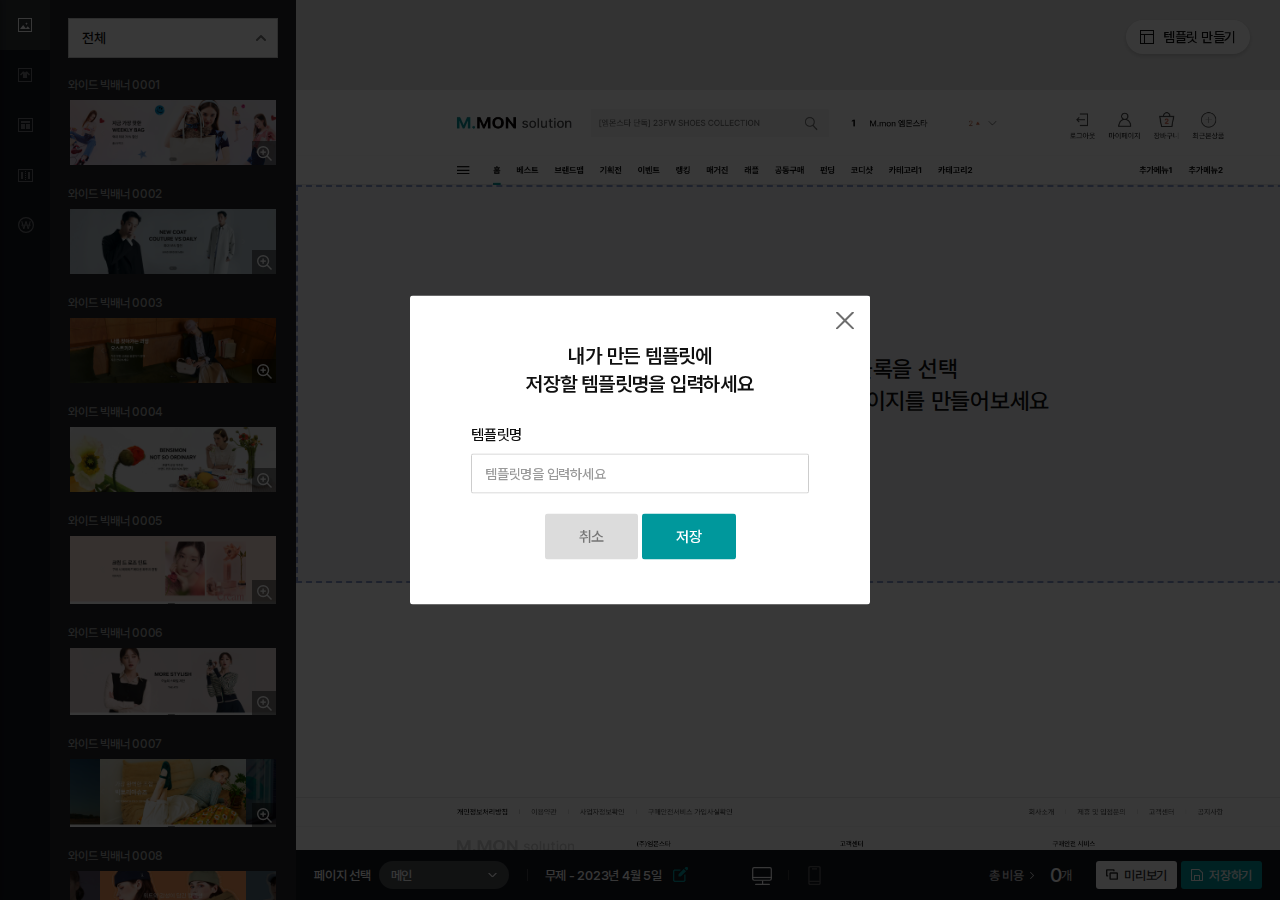
<file: html/_modal_templateModify.html>
<!DOCTYPE html>
<html lang="ko">
<head>
	<meta charset="utf-8">
	<meta http-equiv="X-UA-Compatible" content="IE=edge">
	<meta name="format-detection" content="telephone=no, address=no, email=no">
	<meta name="apple-mobile-web-app-status-bar-style" content="black">
	<meta name="apple-mobile-web-app-capable" content="yes">
	<meta name="mobile-web-app-capable" content="yes">

	<!-- <link rel='shortcut icon' href=""> -->

	<!-- 소셜태그 -->
	<meta property="og:title" content="">
	<meta property="og:description" content="">
	<meta property="og:image" content="">
	<meta property="og:url" content="">
	<meta property="og:site_name" content="">
	<!--// 소셜태그 -->

	<title>M.Mon solution LEGO</title>

	<!-- 공통 css -->
	<link rel="stylesheet" href="../css/common.css">
	<link rel="stylesheet" href="../css/style.css">

	<!-- (D) 폴리필/라이브러리는 요청을 줄이기 위해 combind + minify를 적용해주세요. -->
	<!-- 폴리필/라이브러리 스크립트 -->
	<script src="../js/lib/lodash-4.17.21.min.js"></script>
	<script src="../js/lib/gsap-3.6.1/gsap.min.js"></script>
	<script src="../js/lib/axios-0.25.0.min.js"></script>
	<script src="../js/lib/load-image.all-5.14.0.min.js"></script>
	<script src="../js/lib/sortable-1.13.0.min.js"></script>

	<!-- 공통 선언 스크립트 -->
	<script src="../js/app_common.js"></script>
	<script src="../js/app_page-common.js"></script>

	<!-- (D) 페이지 공통 스크립트는 body 하단, 전용 스크립트는 .mm_page-content 하단에 넣어주세요. -->
</head>
<body>
	<div id="mm_app" class="mm_app">
		<!-- 화면 -->
		<div class="mm_view">
			<!-- 내용 -->
			<div id="mm_body" class="mm_page">
				<!-- 본문 -->

				<!-- (D) 실제 내용을 추가하는 부분입니다. -->
				<div class="m_lego">
					<!-- 사이드바 -->
					<!--
						(D) 사이드바
							1. gnb
						 	 - 선택한 메뉴에 해당하는 '.m_lego-gnb > button' 태그와 '.m_lego-block-list' 태그에 'S=gnb-on' 클래스를 추가합니다.
							 - 블록 리스트에 확대보기 버튼(btn_zoom) 클릭 시 'm_lego-block-modal' 영역을 노출합니다.
							 - 블록 드래그할 때 블록 리스트에 있는 해당 이미지(image_block)에 'S=image_ghost' 클래스를 추가합니다.
							 - 드래그 중인 이미지(image_block)에는 'S=image_dragging' 클래스를 추가합니다. (최하단에 샘플코드)

							2. 사이드바 팝업
							 - 블록 변경 및 블록 옵션변경 버튼 클릭 시 '.m_lego-sidebar-popup' 영역을 노출합니다.
							 - 블록 변경 팝업에서 'm_lego-block-list'는 gnb의 블록 리스트와 동일한 구조를 사용합니다.
					-->
					<div class="m_lego-sidebar">
						<!-- GNB -->
						<div class="mm_scroller m_lego-gnb">
							<!-- (D) 선택한 메뉴에 해당하는 button 태그에 'S=gnb-on' 클래스와 '선택됨' 타이틀을 추가합니다. -->
							<ul>
								<li>
									<button type="button" class="S=gnb-on" name="banner" title="선택됨" data-gnb="{ '_group': '.m...block-banner'}"><i class="ico_banner"></i><b>배너</b></button>
									<div class="mm_tooltip">
										<button type="button" class="btn_tooltip" title="선택됨"><i class="ico_tooltip"></i></button>
										<div class="mm_tooltip-inner">
											<p>배너는 세로 기준 5단계로 제작되었으며, 옵션 변경 시 높이 선택이 가능 합니다.</p>
										</div>
									</div>
								</li>
								<li><button type="button" name="product"><i class="ico_prod"></i><b>상품</b></button></li>
								<!-- <li><button type="button" disabled><i class="ico_video"></i><b>동영상</b></button></li> -->
								<li><button type="button" name="mixed"><i class="ico_mix"></i><b>혼합형</b></button></li>
								<li>
									<button type="button" name="combine"><i class="ico_combine"></i><b>조합형</b></button>
									<div class="mm_tooltip">
										<button type="button" class="btn_tooltip" title="선택됨"><i class="ico_tooltip"></i></button>
										<div class="mm_tooltip-inner">
											<p>조합된 각 블록 별로 타이틀을 설정할 수 있으며, 별도의 어드민에 관리 페이지가 생성됩니다.</p>
										</div>
									</div>
								</li>
								<li>
									<button type="button" name="feature"><i class="ico_feature"></i><b>유료</b></button>
									<div class="mm_tooltip">
										<button type="button" class="btn_tooltip" title="선택됨"><i class="ico_tooltip"></i></button>
										<div class="mm_tooltip-inner">
											<p>어드민 세팅 없이 자동 생성되며, 블록 외 별도 페이지가 있는 블록입니다.</p>
										</div>
									</div>
								</li>
							</ul>
							<div class="m_lego-gnb-block">
								<!-- (D) 선택한 메뉴에 해당하는 '.m_lego-block-list' 태그에 'S=gnb-on' 클래스를 추가합니다. -->
								<div class="m_lego-block-list">
									<!-- 상단 분류 선택 -->
									<div class="mm_dropdown" data-dropdown>
										<button type="button" class="btn_dropdown" title="펼쳐보기"><b>전체</b><i class="ico_dropdown"></i></button>
										<div class="mm_dropdown-item">
											<div class="mm_dropdown-item-inner">
												<div class="mm_scroller">
													<ul>
														<!-- (D) 현재 페이지에 해당하는 a태그에 'S=page-on' 클래스와 '선택됨' 타이틀을 추가합니다. -->
														<!-- <li><a href="javascript:void(0);" name="all"><b>전체</b></a></li> -->
													</ul>
												</div>
											</div>
										</div>
									</div>
									<!--// 상단 분류 선택 -->
								</div>
							</div>
						</div>
						<!--// GNB -->

						<!-- 사이드바 팝업 -->
						<!-- (D) 팝업이 열릴 때 'm_lego-sidebar-popup'에 'S=popup-on' 클래스를 추가합니다. -->
						<div class="m_lego-sidebar-popup">
							<!-- 변경 가능한 블록 -->
							<div class="m...popup-item m...popup-block">
								<div class="m...popup-item-header">
									<h2><b>변경 가능한 블록</b></h2>
									<button type="button" class="btn_close"><b class="mm_ir-blind">닫기</b><i class="ico_close"></i></button>
								</div>
								<div class="m...popup-item-body">
									<div class="mm_scroller">
										<!-- 블록 리스트 -->
										<div class="m_lego-block-list"></div>
										<!--// 블록 리스트 -->
									</div>
								</div>
							</div>
							<!--// 변경 가능한 블록 -->

							<!-- 블록 옵션변경 -->
							<div class="m...popup-item m...popup-option T=bg-white">
								<div class="m...popup-item-header">
									<h2><b>옵션 변경</b></h2>
									<button type="button" class="mm_btn T=2xs T=round T=dark btn_reset"><i class="ico_reset"></i><b>초기화</b></button>
									<button type="button" class="btn_close"><b class="mm_ir-blind">닫기</b><i class="ico_close"></i></button>
								</div>
								<div class="m...popup-item-body">
									<div class="mm_scroller">
										<!-- 블록명 -->
										<section class="m...popup-option-block">
											<h6 class="mm_text-label"><b>블록명</b></h6>
											<div class="mm_form-text">
												<button type="button" class="btn_text-clear"><i class="ico_form-clear"></i><b class="mm_ir-blind">지우기</b></button>
												<label>
													<input type="text" class="textfield" data-text><i class="bg_text"></i>
													<span class="text_placeholder">어드민에 표시할 명칭을 입력하세요</span>
												</label>
											</div>
										</section>
										<!--// 블록명 -->

										<!-- 타이틀 사용 여부 -->
										<!-- (D) 조합형 블록의 컨테이너(m...canvas-container)의 옵션 변경 시에는 옵션의 타이틀 사용 여부 영역을 노출하지 않습니다. -->
										<section class="m...popup-option-title">
											<h6 class="mm_text-label"><b>타이틀 사용 여부</b></h6>
											<label class="mm_form-check T=switch">
												<input type="checkbox" name="dev_check-title" data-check="{ 'syncer': '.mm_syncer-title' }">
												<b class="mm_block">
													<i class="ico_form-check"></i>
													<span class="mm_ir-blind text_label">타이틀 사용 여부</span>
												</b>
											</label>
											<div class="mm_syncer-title">
												<h6 class="mm_text-label"><b>메인 타이틀</b></h6>
												<div class="mm_form-text m...title-main">
													<button type="button" class="btn_text-clear"><i class="ico_form-clear"></i><b class="mm_ir-blind">지우기</b></button>
													<label>
														<input type="text" class="textfield" data-text><i class="bg_text"></i>
														<span class="text_placeholder">메인 타이틀을 입력하세요</span>
													</label>
												</div>
												<h6 class="mm_text-label"><b>서브 타이틀</b></h6>
												<div class="mm_form-text m...title-sub">
													<button type="button" class="btn_text-clear"><i class="ico_form-clear"></i><b class="mm_ir-blind">지우기</b></button>
													<label>
														<input type="text" class="textfield" data-text><i class="bg_text"></i>
														<span class="text_placeholder">서브 타이틀을 입력하세요</span>
													</label>
												</div>
												<h6 class="mm_text-label"><b>정렬</b></h6>
												<div class="mm_radio-list m...title-sub-align">
													<ul>
														<li>
															<label class="mm_form-radio">
																<input type="radio" name="dev_radio-align" data-radio value="left" checked>
																<b class="mm_block">
																	<i class="ico_align"></i>
																	<span class="mm_ir-blind text_label">좌측 정렬</span>
																</b>
															</label>
														</li>
														<li>
															<label class="mm_form-radio">
																<input type="radio" name="dev_radio-align" data-radio value="center">
																<b class="mm_block">
																	<i class="ico_align"></i>
																	<span class="mm_ir-blind text_label">중앙 정렬</span>
																</b>
															</label>
														</li>
														<li>
															<label class="mm_form-radio">
																<input type="radio" name="dev_radio-align" data-radio value="right">
																<b class="mm_block">
																	<i class="ico_align"></i>
																	<span class="mm_ir-blind text_label">우측 정렬</span>
																</b>
															</label>
														</li>
													</ul>
												</div>
											</div>
										</section>
										<!--// 타이틀 사용 여부 -->

										<!-- 배너 높이 -->
										<!-- (D) 조합형 블록의 컨테이너(m...canvas-container)의 옵션 변경 시에는 배너 높이 영역을 노출하지 않습니다. -->
										<section class="m...popup-option-size">
											<h6 class="mm_text-label"><b>배너 높이</b></h6>
											<div class="mm_tooltip">
												<button type="button" class="btn_tooltip" title="선택됨"><i class="ico_tooltip"></i></button>
												<div class="mm_tooltip-inner">
													<p>배너는 세로 기준 5단계로 제작되었으며, 높이 선택이 가능합니다.</p>
												</div>
											</div>
											<div class="mm_radio-list">
												<!-- <ul>
													<li>
														<label class="mm_form-radio">
															<input type="radio" name="dev_radio-banner-size" data-radio>
															<b class="mm_block">
																<i class="ico_form-radio"></i>
																<span class="text_label">XS</span>
															</b>
														</label>
													</li>
													<li>
														<label class="mm_form-radio">
															<input type="radio" name="dev_radio-banner-size" data-radio>
															<b class="mm_block">
																<i class="ico_form-radio"></i>
																<span class="text_label">S</span>
															</b>
														</label>
													</li>
													<li>
														<label class="mm_form-radio">
															<input type="radio" name="dev_radio-banner-size" data-radio>
															<b class="mm_block">
																<i class="ico_form-radio"></i>
																<span class="text_label">M(기본)</span>
															</b>
														</label>
													</li>
													<li>
														<label class="mm_form-radio">
															<input type="radio" name="dev_radio-banner-size" data-radio>
															<b class="mm_block">
																<i class="ico_form-radio"></i>
																<span class="text_label">L</span>
															</b>
														</label>
													</li>
													<li>
														<label class="mm_form-radio">
															<input type="radio" name="dev_radio-banner-size" data-radio>
															<b class="mm_block">
																<i class="ico_form-radio"></i>
																<span class="text_label">XL</span>
															</b>
														</label>
													</li>
												</ul> -->
											</div>
										</section>
										<!--// 배너 높이 -->
									</div>
								</div>
								<div class="m...popup-item-foot">
									<button type="button" class="mm_btn T=lg T=primary btn_apply"><b>적용하기</b></button>
								</div>
							</div>
							<!--// 블록 옵션변경 -->
						</div>
						<!--// 사이드바 팝업 -->
					</div>
					<!--// 사이드바 -->

					<!-- 블록 조합 영역 -->
					<!--
						(D) 블록 조합 영역
							1. 캔버스 (m_lego-build-canvas)
							 - 'm_lego-build-info > m...info-device'에서 선택한 디바이스에 맞는 pc/mo 캔버스에 'S=canvas-on' 클래스가 추가됩니다.

							2. 딤 (m...canvas-dim)
							 - 딤은 블록변경, 옵션변경, 블록 드래그 시 노출합니다.
							 - S=dim-on 클래스 추가 시 노출됩니다

							3. 컨테이너 (m...canvas-container)
							 - 컨테이너 안에 블록이 없으면 'T=container-empty' 클래스를 추가합니다.
							 - full 사이즈 블록은 컨테이너에 'S=container-full' 클래스를 추가합니다.
							 - 해당 컨테이너 내부의 블록을 변경하고 있을 때는 컨테이너에 'S=on' 클래스를 추가합니다.
							 - 컨테이너 안 블록이 1개일 경우 컨테이너와 블록의 컨트롤러를 1개로 사용합니다. (블록 하단이 아닌 컨테이너 우측에 위치)

							4. 블록 (m...canvas-block)
							 - 블록 컨트롤러에는 'T=controller-horizontal' 클래스를 추가합니다.
					-->
					<div class="m_lego-build">
						<div class="mm_scroller T=xy">
							<!-- 상단 플로팅 영역 -->
							<div class="m_lego-build-floating">
								<button type="button" class="btn_template"><i class="ico_template"></i><b>템플릿 만들기</b></button>
								<!-- 템플릿 선택 -->
								<div class="m_lego-template">
									<div class="mm_scroller">
										<h2><b>템플릿 선택</b></h2>
										<p>찾으시는 유형의 템플릿을 선택하여 쉽고 빠르게 편집해보세요</p>
										<div class="mm_tab" data-tab>
											<div class="mm_tab_menu">
												<!-- (D) 선택된 탭메뉴에 'S=tab-on' 클래스와 '선택됨' 타이틀이 추가됩니다. -->
												<ul>
													<li><a class="btn_tab S=tab-on" href="javascript:void(0);" title="선택됨"><b>내가 만든 템플릿</b></a></li>
													<li><a class="btn_tab" href="javascript:void(0);"><b>엠몬 템플릿</b></a></li>
												</ul>
											</div>
											<div class="mm_tab-item m_lego-template-user S=tab-on">
												<div class="m_lego-template-empty">
													<p>내가 만든 템플릿이 없다면<br>템플릿과 블록을 사용하여 나만의 템플릿을 만들어보세요</p>
													<div class="mm_btn_box">
														<a class="mm_btn T=xl T=line T=primary btn_create" href="javascript:void(0);"><b>템플릿 만들기</b><i class="ico_link"></i></a>
													</div>
												</div>
											</div>
											<div class="mm_tab-item">
												<div class="m_lego-template-list">
													<ul>
														<li>
															<i class="mm_bg-cover image_template" data-lazyload="{ '_src': '../image/_sample/pc/template_1.jpg' }"></i>
															<b>템플릿 0001</b>
															<div class="mm_btn_box">
																<button type="button" class="mm_btn T=line T=round"><i class="ico_select"></i><b>선택하기</b></button>
																<a class="mm_btn T=line T=round" href="javascript:void(0);"><i class="ico_preview"></i><b>미리보기</b></a>
															</div>
														</li>
														<li>
															<i class="mm_bg-cover image_template" data-lazyload="{ '_src': '../image/_sample/pc/template_2.jpg' }"></i>
															<b>템플릿 0002</b>
															<div class="mm_btn_box">
																<button type="button" class="mm_btn T=line T=round"><i class="ico_select"></i><b>선택하기</b></button>
																<a class="mm_btn T=line T=round" href="javascript:void(0);"><i class="ico_preview"></i><b>미리보기</b></a>
															</div>
														</li>
														<li>
															<i class="mm_bg-cover image_template" data-lazyload="{ '_src': '../image/_sample/pc/template_3.jpg' }"></i>
															<b>템플릿 0003</b>
															<div class="mm_btn_box">
																<button type="button" class="mm_btn T=line T=round"><i class="ico_select"></i><b>선택하기</b></button>
																<a class="mm_btn T=line T=round" href="javascript:void(0);"><i class="ico_preview"></i><b>미리보기</b></a>
															</div>
														</li>
														<li>
															<i class="mm_bg-cover image_template" data-lazyload="{ '_src': '../image/_sample/pc/template_4.jpg' }"></i>
															<b>템플릿 0004</b>
															<div class="mm_btn_box">
																<button type="button" class="mm_btn T=line T=round"><i class="ico_select"></i><b>선택하기</b></button>
																<a class="mm_btn T=line T=round" href="javascript:void(0);"><i class="ico_preview"></i><b>미리보기</b></a>
															</div>
														</li>
														<li>
															<i class="mm_bg-cover image_template" data-lazyload="{ '_src': '../image/_sample/pc/template_5.jpg' }"></i>
															<b>템플릿 0005</b>
															<div class="mm_btn_box">
																<button type="button" class="mm_btn T=line T=round"><i class="ico_select"></i><b>선택하기</b></button>
																<a class="mm_btn T=line T=round" href="javascript:void(0);"><i class="ico_preview"></i><b>미리보기</b></a>
															</div>
														</li>
														<li>
															<i class="mm_bg-cover image_template" data-lazyload="{ '_src': '../image/_sample/pc/template_9.jpg' }"></i>
															<b>템플릿 0006</b>
															<div class="mm_btn_box">
																<button type="button" class="mm_btn T=line T=round"><i class="ico_select"></i><b>선택하기</b></button>
																<a class="mm_btn T=line T=round" href="javascript:void(0);"><i class="ico_preview"></i><b>미리보기</b></a>
															</div>
														</li>
														<li>
															<i class="mm_bg-cover image_template" data-lazyload="{ '_src': '../image/_sample/pc/template_8.jpg' }"></i>
															<b>템플릿 0007</b>
															<div class="mm_btn_box">
																<button type="button" class="mm_btn T=line T=round"><i class="ico_select"></i><b>선택하기</b></button>
																<a class="mm_btn T=line T=round" href="javascript:void(0);"><i class="ico_preview"></i><b>미리보기</b></a>
															</div>
														</li>
														<li>
															<i class="mm_bg-cover image_template" data-lazyload="{ '_src': '../image/_sample/pc/template_6.jpg' }"></i>
															<b>템플릿 0008</b>
															<div class="mm_btn_box">
																<button type="button" class="mm_btn T=line T=round"><i class="ico_select"></i><b>선택하기</b></button>
																<a class="mm_btn T=line T=round" href="javascript:void(0);"><i class="ico_preview"></i><b>미리보기</b></a>
															</div>
														</li>
													</ul>
												</div>
											</div>
										</div>
									</div>
									<button type="button" class="btn_close"><b class="mm_ir-blind">닫기</b><i class="ico_modal-close"></i></button>
								</div>
								<!--// 템플릿 선택 -->
							</div>
							<!--// 상단 플로팅 영역 -->

							<!-- 페이지 -->
							<div class="m_lego-build-page">
								<!-- PC 캔버스 -->
								<div class="m_lego-build-canvas T=canvas-pc S=canvas-on">
									<!-- dim -->
									<!-- (D) 딤 노출할 때 m...canvas-dim 영역에 'S=dim-on' 클래스를 추가합니다. -->
									<div class="m...canvas-dim"></div>
									<!--// dim -->

									<!-- 캔버스 헤더 -->
									<div class="m...canvas-header"></div>
									<!--// 캔버스 헤더 -->

									<!-- 캔버스 바디 -->
									<div class="m...canvas-body">
										<!-- 컨테이너 -->
										<!-- (D) 캔버스에 컨테이너가 한 개도 없을 경우 -->
										<div class="m...canvas-container T=container-empty">
											<p>왼쪽 메뉴에서 블록을 선택<br> 또는 템플릿을 사용하여 페이지를 만들어보세요</p>
										</div>
										<!--// 컨테이너 -->

										<!-- 컨테이너 -->
										<!-- (D) 사이드바에서 블록 드래그할 때 위치 표시용 -->
										<!-- <div class="m...canvas-container T=container-guide"></div> -->
										<!--// 컨테이너 -->
									</div>
									<!--// 캔버스 바디 -->

									<!-- 캔버스 푸터 -->
									<div class="m...canvas-footer"></div>
									<!--// 캔버스 푸터 -->
								</div>
								<!--// PC 캔버스 -->

								<!-- mobile 캔버스 -->
								<div class="m_lego-build-canvas T=canvas-mobile">
									<!-- dim -->
									<!-- (D) 딤 노출할 때 m...canvas-dim 영역에 'S=dim-on' 클래스를 추가합니다. -->
									<div class="m...canvas-dim"></div>
									<!--// dim -->

									<!-- 캔버스 헤더 -->
									<div class="m...canvas-header"></div>
									<!--// 캔버스 헤더 -->

									<!-- 캔버스 바디 -->
									<div class="m...canvas-body"></div>
									<!--// 캔버스 바디 -->

									<!-- 캔버스 푸터 -->
									<div class="m...canvas-footer"></div>
									<!--// 캔버스 푸터 -->

									<!-- 캔버스 툴바 -->
									<div class="m...canvas-toolbar"></div>
									<!--// 캔버스 툴바 -->
								</div>
								<!-- mobile 캔버스 -->
							</div>
							<!--// 페이지 -->
						</div>
						<!-- 블록조합 하단 영역 -->
						<div class="m_lego-build-info">
							<div class="mm_lside">
								<div class="m...info-page">
									<b>페이지 선택</b>
									<div class="mm_dropdown" data-dropdown>
										<button type="button" class="btn_dropdown" title="펼쳐보기"><b>메인</b><i class="ico_dropdown T=xs"></i></button>
										<div class="mm_dropdown-item">
											<div class="mm_dropdown-item-inner">
												<div class="mm_scroller">
													<ul>
														<!-- (D) 현재 페이지에 해당하는 a태그에 'S=page-on' 클래스와 '선택됨' 타이틀을 추가합니다. -->
														<li><a href="javascript:void(0);"><b>메인</b></a></li>
														<!-- <li><a href="javascript:void(0);"><b>브랜드샵</b></a></li>
														<li><a href="javascript:void(0);"><b>판매자샵</b></a></li>
														<li><a href="javascript:void(0);"><b>카테고리 메인</b></a></li> -->
													</ul>
												</div>
											</div>
										</div>
									</div>
								</div>
								<p class="text_template">무제 &#45; 2023년 4월 5일 <a class="btn_modify" href="_modal_templateModify.html"><i class="ico_modify"></i><b class="mm_ir-blind">편집</b></a></p>
							</div>
							<div class="m...info-device">
								<ul>
									<!-- (D) 선택된 메뉴에 'S=device-on' 클래스와 '선택됨' 타이틀을 추가합니다. -->
									<li><button type="button" class="btn_device-pc S=device-on" title="선택됨"><i class="ico_pc"></i><b class="mm_ir-blind">PC 전환</b></button></li>
									<li><button type="button" class="btn_device-mobile"><i class="ico_mobile"></i><b class="mm_ir-blind">MOBILE 전환</b></button></li>
								</ul>
							</div>
							<div class="mm_rside">
								<!-- 총 비용 -->
								<div class="m...info-price">
									<p class="text_price"><button type="button" class="btn_total-price" data-switch="{ '_isParent': true }"><b>총 비용</b><i class="ico_more"></i></button><strong>0</strong></p>
									<div class="m...info-price-detail">
										<h5><b>선택한 유료항목</b></h5>
										<div class="mm_scroller"></div>
										<dl>
											<dt>총 비용</dt>
											<dd><p class="text_price"><strong>0</strong></p></dd>
										</dl>
										<div class="mm_note">
											<ul>
												<li>상세 기능 및 커스터마이징 견적은 컨설팅으로 진행하 실 수 있습니다.</li>
											</ul>
										</div>
										<button type="button" class="btn_close" onclick="mm.switch.toggle(this.closest('.m\\.\\.\\.info-price-detail').previousElementSibling)"><i class="ico_close"></i><b class="mm_ir-blind">닫기</b></button>
									</div>
								</div>
								<!--// 총 비용 -->
								<div class="mm_btn_box">
									<button type="button" class="mm_btn T=lightest btn_preview"><i class="ico_preview"></i><b>미리보기</b></button>
									<div class="mm_dropdown" data-dropdown>
										<button type="button" class="mm_btn T=primary btn_dropdown" title="펼쳐보기"><i class="ico_save"></i><b>저장하기</b></button>
										<div class="mm_dropdown-item">
											<div class="mm_dropdown-item-inner">
												<ul>
													<li><button type="button" class="btn_save-new"><b>새로 저장</b></button></li>
													<li><button type="button" class="btn_save"><b>저장</b></button></li>
												</ul>
											</div>
										</div>
									</div>
								</div>
							</div>
						</div>
						<!--// 블록조합 하단 영역 -->

						<!-- 블록 확대보기 -->
						<div class="m_lego-block-modal">
							<div class="m...modal-dim"></div>
							<div class="m...modal-item">
								<p class="text_title"></p>
								<div class="mm_scroller">
									<i class="image_block"></i>
								</div>
								<div class="mm_foot">
									<div class="mm_btn_box">
										<button type="button" class="mm_btn T=lg btn_close"><b>닫기</b></button>
										<button type="button" class="mm_btn T=lg T=primary btn_add"><b>적용하기</b></button>
									</div>
								</div>
							</div>
						</div>
						<!--// 블록 확대보기 -->

						<!-- (D) 드래그 중인 블록 샘플 -->
						<!-- <i class="image_block S=image_dragging"><img src="[data-uri]" data-lazyload="{ '_src': '../image/_sample/pc/banner_1920x673_1.png' }" alt=""></i> -->

						<!-- (D) 드래그 시 마우스 커서 -->
						<!-- <i class="ico_cursor"></i> -->
					</div>
					<!--// 블록 조합 영역 -->
				</div>

				<!-- 현재 페이지 스크립트 -->
				<script src="../js/app_page-lego.js"></script>
				<script>
					// 현재 사용된 블록명(mui) 가져오기
					function getUseBlock() {

						var $lego = mm.find('.m_lego')[0];
						var $canvases = mm.find('.m_lego-build-canvas', $lego);
						var block = {
							pc: [], // pc에 사용된 블록
							mobile: [] // 모바일에 사용된 블록
						};

						for (const __$canvas of $canvases) {
							var $containers = mm.find('.m\\.\\.\\.canvas-container', __$canvas);
							var _device = __$canvas.classList.contains('T=canvas-pc') ? 'pc' : 'mobile';

							_.forEach($containers, function (__$container) {

								var data = mm.data.get(__$container, 'data-block');
								if (_device === 'mobile') data = globalBlocks.mobile[data.type].filter(__block => __block.match_id === data.mobile.block)[0];

								if (data.block.length > 1) {
									var array = [];
									for (var _i = 0; _i < data[_device].block.length; _i++) {
										array.push(data[_device].block[_i].id);
									}

									block[_device].push(array);
								}
								else block[_device].push(data.block[0].mui_id);

							});
						}

						return block;

					}

					const globalGnbBlocks = {}; // GNB 블록 리스트 전역변수
					const globalBlocks = {}; // 블록 전역변수
					Promise.all([fetch('../json/block.json'), fetch('../json/block_pc.json'), fetch('../json/block_mobile.json')])
					.then(async([__grid, __pc, __mobile]) => { return [await __grid.json(), await __pc.json(), await __mobile.json()] })
					.then((__response) => {

						globalBlocks.header = __response[0].header;
						globalBlocks.footer = __response[0].footer;
						globalBlocks.toolbar = __response[0].toolbar;
						globalBlocks.pc = __response[1];
						globalBlocks.mobile = __response[2];

						Object.freeze(globalBlocks);
						setBlockInit();
						sidebar.setBlockList();

					}).catch((err) => { console.log(err); });

					// 블록 초기 세팅
					function setBlockInit() {

						var $lego = mm.find('.m_lego')[0];
						var $canvas = mm.find('.m_lego-build-canvas', $lego);

						var _classCanvas = 'S=canvas-on';

						var $currentCanvas = _.filter($canvas, function (__$canvas) { return __$canvas.classList.contains(_classCanvas) })[0];
						var $sidebar = mm.find('.m_lego-sidebar', $lego)[0];
						var $gnbBlock = mm.find('.m_lego-gnb-block', $sidebar)[0];

						var _device = $currentCanvas.classList.contains('T=canvas-pc') ? 'pc' : 'mobile';

						// 캔버스 헤더, 푸터
						var templateHtml = mm.string.template([
							'<p class="text_block"></p>',
							'<i><img src="[data-uri]" data-lazyload alt=""></i>'
						]);
						_.forEach($canvas, function (__$canvas) {

							var _device = __$canvas.classList.contains('T=canvas-pc') ? 'pc' : 'mobile';
							var $header = mm.find('.m\\.\\.\\.canvas-header', __$canvas)[0];
							var $footer = mm.find('.m\\.\\.\\.canvas-footer', __$canvas)[0];
							var $toolbar = mm.find('.m\\.\\.\\.canvas-toolbar', __$canvas)[0];

							for (const $target of [$header, $footer, $toolbar]) {
								if (!$target) continue;

								$target.innerHTML = templateHtml;
								var _type = ($target === $header) ? 'header' : ($target === $footer) ? 'footer' : 'toolbar';

								mm.find('.text_block', $target)[0].innerText = ($target === $header) ? '헤더' : ($target === $footer) ? '푸터' : '툴바';
								mm.element.attribute(mm.find('> i > img', $target)[0], { 'data-lazyload': { _src: globalBlocks[_type][0][_device].thumbnail }});

								if (_device === 'pc' || $target === $toolbar) {
									var $controller = mm.element.create(mm.string.template([
										'<ul class="m_lego-controller">',
											'<li><button type="button" class="btn_block-change"><i class="ico_change"></i><b>변경</b></button></li>',
										'</ul>',
									]));
									mm.element.append($target, $controller);

									$target.setAttribute('data-block', '');
									var option = {
										mui_id: globalBlocks[_type][0].mui_id,
										replace: globalBlocks[_type]
									}
									mm.data.set($target, 'data-block', { initial: option });
								}
							}

						});

						mm.lazyload.update($lego);

					}
				</script>
				<!--// 본문 -->
			</div>
			<!--// 내용 -->
		</div>
		<!--// 화면 -->

		<!-- 모달 -->
		<!--
			(D) 모달이 생성될 때 html 태그에 S=noscroll 클래스를 추가합니다.
			현재 모달에 해당하는 mm_modal-item에 S=on 클래스를, 이전 모달은 S=old 클래스를 추가합니다.
			모달 스타일 변경을 위한 페이지 클래스는 mm_modal-item에 추가합니다.
		-->
		<div class="mm_modal">
			<div class="mm_modal-items">
				<!-- (D) 모달 타이틀이 없을 경우 -->
				<!-- <div class="mm_modal-item S=on">
					<div class="mm_modal-item-dim"></div>
					<div class="mm_modal-item-inner">
						<div class="mm_modal...content">
							<button type="button" class="btn_modal-close"><b class="mm_ir-blind">모달 닫기</b><i class="ico_modal-close"></i></button>
							<div class="mm_scroller">
								모달 컨텐츠 샘플
							</div>
						</div>
					</div>
				</div> -->

				<!-- (D) 기본 현재 on 모달 -->
				<div class="mm_modal-item m_modal-template-modify S=on">
					<div class="mm_modal-item-dim"></div>
					<div class="mm_modal-item-inner">
						<div class="mm_modal...content">
							<div class="mm_scroller">
								<h2><b>내가 만든 템플릿에<br> 저장할 템플릿명을 입력하세요</b></h2>
								<section>
									<h6 class="mm_text-label"><b>템플릿명</b></h6>
									<div class="mm_form-text">
										<button type="button" class="btn_text-clear"><i class="ico_form-clear"></i><b class="mm_ir-blind">지우기</b></button>
										<label>
											<input type="text" class="textfield" data-text><i class="bg_text"></i>
											<span class="text_placeholder">템플릿명을 입력하세요</span>
										</label>
									</div>
								</section>
								<div class="mm_foot">
									<div class="mm_btn_box">
										<button type="button" class="mm_btn T=lg T=light"><b>취소</b></button>
										<button type="button" class="mm_btn T=lg T=primary"><b>저장</b></button>
									</div>
								</div>
							</div>
							<button type="button" class="btn_modal-close"><b class="mm_ir-blind">모달 닫기</b><i class="ico_modal-close"></i></button>
						</div>
					</div>
				</div>
			</div>
		</div>
		<!--// 모달 -->
	</div>
</body>
</html>
</file>
<file: css/common.css>
*{box-sizing:border-box;margin:0;padding:0;outline:0;background-clip:padding-box;vertical-align:top;color:inherit;font:inherit;letter-spacing:inherit;word-break:inherit}*::before,*::after{display:inline-block;box-sizing:border-box;vertical-align:top;font:inherit;letter-spacing:inherit;word-break:inherit}article,aside,details,figcaption,figure,footer,header,hgroup,main,menu,nav,section,summary{display:block}audio,canvas,progress,video{display:inline-block;vertical-align:baseline}audio:not([controls]){display:none}q::before,q::after{content:none}ul,ol,li{list-style:none}ul::after,ol::after,dl::after{display:block;clear:both;content:""}table{table-layout:fixed;width:100%;max-width:100%;border-collapse:collapse;border-spacing:0}table caption{text-align:left}table th,table td{vertical-align:middle;text-align:center}address{font-style:normal}label{display:inline-block}a{display:inline-block;text-decoration:none;-webkit-touch-callout:none}b,i{display:inline-block}sub{vertical-align:0}hr{height:0;border:0;-webkit-margin-before:0;-webkit-margin-after:0}pre{white-space:pre-line}fieldset{border:0}iframe{display:block;min-width:100%;width:0;height:100%;border:0;vertical-align:baseline}iframe[height="0"]{visibility:hidden;position:absolute;height:0}svg:not(:root){overflow:hidden}img,legend{border:0}img{width:100%}textarea{border-radius:0;resize:none;-webkit-appearance:none;-moz-appearance:none;appearance:none}textarea::-webkit-input-placeholder{text-indent:3px}@media(min-resolution: .001dpcm){textarea::-webkit-input-placeholder{text-indent:0}}input:not([type=radio]){border-radius:0;resize:none}input::-ms-clear{display:none}input::-moz-focus-inner{padding:0;border:0}input::-webkit-inner-spin-button,input::-webkit-outer-spin-button,input::-webkit-search-cancel-button,input::-webkit-calendar-picker-indicator input::-webkit-clear-button{display:none;margin:0;-webkit-appearance:none;-moz-appearance:none;appearance:none}input::-webkit-search-decoration,input::-webkit-search-cancel-button,input::-webkit-search-results-button,input::-webkit-search-results-decoration{display:none}input::-webkit-input-placeholder{padding-top:2px}@media(min-resolution: .001dpcm){input::-webkit-input-placeholder{padding-top:1px}}input[type=button],input[type=reset],input[type=submit],input[type=file]{cursor:pointer}input[type=number],input[type=email],input[type=password],input[type=search],input[type=tel],input[type=text],input[type=url],input[type*=date],input[type=month],input[type=time],input[type=week]{border:1px solid #000;-webkit-appearance:none;-moz-appearance:none;appearance:none}button{border:0;border-radius:0;background-color:rgba(0,0,0,0);cursor:pointer}button::-moz-focus-inner{padding:0;border:0}button>*:not([class*=ico_]):not([class*=_ir-]){display:inline-block;position:relative;height:100%}button>[class*=ico_]{position:relative}select{border-radius:0;cursor:pointer}template,[hidden]{display:none}[disabled]{cursor:default}[data-hidden]{visibility:hidden}[data-none]{display:none}.mm_block,.mui_block{display:block}.mm_inline,.mui_inline{display:inline-block}.mm_lside,.mui_lside{float:left}.mm_lside::after,.mui_lside::after{display:block;clear:both;content:""}.mm_rside,.mui_rside{float:right}.mm_rside::after,.mui_rside::after{display:block;clear:both;content:""}.mm_full,.mui_full{display:block;position:absolute;top:0;right:0;bottom:0;left:0;width:auto;height:auto}.mm_fluid,.mui_fluid{overflow:hidden;position:relative;padding-top:100%;padding-bottom:0;width:100%;height:0;font-size:0;line-height:1}.mm_fluid>*,.mui_fluid>*{position:absolute;top:0;right:0;bottom:0;left:0}.mm_scroller,.mui_scroller{overflow-x:hidden;overflow-y:auto;height:100%}.mm_scroller.T\=x,.mui_scroller.T\=x{overflow-x:auto;overflow-y:hidden;width:100%;height:auto}.mm_scroller.T\=xy,.mui_scroller.T\=xy{overflow:auto}[class^=mm_syncer],[class*=" mm_syncer"],[class^=mui_syncer],[class*=" mui_syncer"]{display:none}[class^=mm_syncer][class$=-use],[class^=mm_syncer][class*="-use "],[class*=" mm_syncer"][class$=-use],[class*=" mm_syncer"][class*="-use "],[class^=mui_syncer][class$=-use],[class^=mui_syncer][class*="-use "],[class*=" mui_syncer"][class$=-use],[class*=" mui_syncer"][class*="-use "]{display:block}table[class^=mm_syncer][class$=-use],table[class^=mm_syncer][class*="-use "],table[class*=" mm_syncer"][class$=-use],table[class*=" mm_syncer"][class*="-use "],table[class^=mui_syncer][class$=-use],table[class^=mui_syncer][class*="-use "],table[class*=" mui_syncer"][class$=-use],table[class*=" mui_syncer"][class*="-use "]{display:table}tbody[class^=mm_syncer][class$=-use],tbody[class^=mm_syncer][class*="-use "],tbody[class*=" mm_syncer"][class$=-use],tbody[class*=" mm_syncer"][class*="-use "],tbody[class^=mui_syncer][class$=-use],tbody[class^=mui_syncer][class*="-use "],tbody[class*=" mui_syncer"][class$=-use],tbody[class*=" mui_syncer"][class*="-use "]{display:table-row-group}tr[class^=mm_syncer][class$=-use],tr[class^=mm_syncer][class*="-use "],tr[class*=" mm_syncer"][class$=-use],tr[class*=" mm_syncer"][class*="-use "],tr[class^=mui_syncer][class$=-use],tr[class^=mui_syncer][class*="-use "],tr[class*=" mui_syncer"][class$=-use],tr[class*=" mui_syncer"][class*="-use "]{display:table-row}td[class^=mm_syncer][class$=-use],td[class^=mm_syncer][class*="-use "],td[class*=" mm_syncer"][class$=-use],td[class*=" mm_syncer"][class*="-use "],td[class^=mui_syncer][class$=-use],td[class^=mui_syncer][class*="-use "],td[class*=" mui_syncer"][class$=-use],td[class*=" mui_syncer"][class*="-use "]{display:table-cell}button[class^=mm_syncer][class$=-use],button[class^=mm_syncer][class*="-use "],button[class*=" mm_syncer"][class$=-use],button[class*=" mm_syncer"][class*="-use "],button[class^=mui_syncer][class$=-use],button[class^=mui_syncer][class*="-use "],button[class*=" mui_syncer"][class$=-use],button[class*=" mui_syncer"][class*="-use "]{display:inline-block}[class^=mm_desyncer][class$=-use],[class^=mm_desyncer][class*="-use "],[class*=" mm_desyncer"][class$=-use],[class*=" mm_desyncer"][class*="-use "],[class^=mui_desyncer][class$=-use],[class^=mui_desyncer][class*="-use "],[class*=" mui_desyncer"][class$=-use],[class*=" mui_desyncer"][class*="-use "]{display:none}.mm_flex,.mui_flex{display:-webkit-box;display:-webkit-flex;display:flex}.mm_flex.T\=column,.mui_flex.T\=column{display:-webkit-box;display:-webkit-flex;display:flex;-webkit-box-orient:vertical;-webkit-box-orient:vertical;-webkit-flex-direction:column;flex-direction:column;min-height:100%}.mm_flex.T\=equal>*,.mui_flex.T\=equal>*{-webkit-box-flex:1;min-width:0;-webkit-flex:1;flex:1;width:auto;height:100%}.mm_flex.T\=equal>*>a,.mm_flex.T\=equal>*>button,.mui_flex.T\=equal>*>a,.mui_flex.T\=equal>*>button{display:block;width:100%;text-align:center}.mm_flex.T\=equal>*>a:not(.mm_btn),.mm_flex.T\=equal>*>a:not(.mui_btn),.mm_flex.T\=equal>*>button:not(.mm_btn),.mm_flex.T\=equal>*>button:not(.mui_btn),.mui_flex.T\=equal>*>a:not(.mm_btn),.mui_flex.T\=equal>*>a:not(.mui_btn),.mui_flex.T\=equal>*>button:not(.mm_btn),.mui_flex.T\=equal>*>button:not(.mui_btn){height:100%}.mm_flex.T\=auto>*,.mui_flex.T\=auto>*{-webkit-box-flex:auto;min-width:0;-webkit-flex:auto;flex:auto;width:auto;height:100%}.mm_flex.T\=auto>*>a,.mm_flex.T\=auto>*>button,.mui_flex.T\=auto>*>a,.mui_flex.T\=auto>*>button{display:block;text-align:center}.mm_flex.T\=auto>*>a:not(.mm_btn),.mm_flex.T\=auto>*>a:not(.mui_btn),.mm_flex.T\=auto>*>button:not(.mm_btn),.mm_flex.T\=auto>*>button:not(.mui_btn),.mui_flex.T\=auto>*>a:not(.mm_btn),.mui_flex.T\=auto>*>a:not(.mui_btn),.mui_flex.T\=auto>*>button:not(.mm_btn),.mui_flex.T\=auto>*>button:not(.mui_btn){height:100%}.mm_flex-equal,.mui_flex-equal{-webkit-box-flex:1;min-width:0;-webkit-flex:1;flex:1}.mm_flex-auto,.mui_flex-auto{-webkit-box-flex:auto;min-width:0;-webkit-flex:auto;flex:auto}.mm_form-hidden{overflow:hidden;position:absolute;z-index:-1;padding:0;width:0;height:0;opacity:0;pointer-events:none}:root,body{overflow:hidden;width:100%;height:100%;min-height:100%}:root{background-color:rgba(0,0,0,0);color:#101010;font-variation-settings:"wght" 500;font-size:10px;line-height:1;font-family:"PretendardVariable",sans-serif;letter-spacing:-0.25px;word-break:break-all;-webkit-text-size-adjust:none;text-size-adjust:none}body{image-rendering:-webkit-optimize-contrast;font-size:1rem;-webkit-touch-callout:none}.mm_app{position:relative;height:100%}.mm_view{position:relative;height:100%}.mm_page{position:relative;height:100%}.mm_page>.mm_scroller{position:absolute;top:0;right:0;bottom:0;left:0;padding:50px 0}.mm_orientation-2{-webkit-transform:scaleX(-1);transform:scaleX(-1)}.mm_orientation-3{-webkit-transform:rotate(180deg);transform:rotate(180deg)}.mm_orientation-4{-webkit-transform:rotate(180deg) scaleX(-1);transform:rotate(180deg) scaleX(-1)}.mm_orientation-5{-webkit-transform:rotate(-90deg) scaleX(-1);transform:rotate(-90deg) scaleX(-1)}.mm_orientation-6{-webkit-transform:rotate(90deg);transform:rotate(90deg)}.mm_orientation-7{-webkit-transform:rotate(90deg) scaleX(-1);transform:rotate(90deg) scaleX(-1)}.mm_orientation-8{-webkit-transform:rotate(-90deg);transform:rotate(-90deg)}.S\=ani-spin{-webkit-animation:frame-spin 1.5s infinite linear;animation:frame-spin 1.5s infinite linear}@-webkit-keyframes frame-spin{0%{-webkit-transform:rotate(0deg);transform:rotate(0deg)}100%{-webkit-transform:rotate(359deg);transform:rotate(359deg)}}@keyframes frame-spin{0%{-webkit-transform:rotate(0deg);transform:rotate(0deg)}100%{-webkit-transform:rotate(359deg);transform:rotate(359deg)}}.mm_bg-cover,.mui_bg-cover{background-position:50% 50%;background-size:cover;background-repeat:no-repeat}.mm_bg-contain,.mui_bg-contain{background-position:50% 50%;background-size:contain;background-repeat:no-repeat}[data-lazyload]:not(iframe),[data-preload]:not(iframe){opacity:0;-webkit-transition:opacity .4s;transition:opacity .4s}[data-lazyload]:not(iframe).S\=loaded,[data-lazyload]:not(iframe).S\=error,[data-preload]:not(iframe).S\=loaded,[data-preload]:not(iframe).S\=error{opacity:1}i[class*=ico_]{font-size:0;line-height:1}i[class*=ico_]::before{mask-position:50% 50%;-webkit-mask-position:50% 50%;mask-size:contain;-webkit-mask-size:contain;mask-repeat:no-repeat;-webkit-mask-repeat:no-repeat;content:""}.mm_dropdown,.mui_dropdown{position:relative}.mm_dropdown .btn_dropdown,.mui_dropdown .btn_dropdown{position:relative;width:100%}.mm_dropdown .btn_dropdown [class*=ico_dropdown],.mui_dropdown .btn_dropdown [class*=ico_dropdown]{position:absolute;top:50%;right:0;-webkit-transform:translateY(-50%);transform:translateY(-50%)}.mm_dropdown .btn_dropdown [class*=ico_dropdown]::before,.mui_dropdown .btn_dropdown [class*=ico_dropdown]::before{-webkit-transform:scaleY(-1);transform:scaleY(-1)}.S\=on.mm_dropdown .btn_dropdown [class*=ico_dropdown]::before,.S\=on.mui_dropdown .btn_dropdown [class*=ico_dropdown]::before{-webkit-transform:scaleY(1);transform:scaleY(1)}.mm_dropdown-item,.mui_dropdown-item{overflow:hidden;height:0;opacity:0;pointer-events:none}.S\=on .mm_dropdown-item,.S\=on .mui_dropdown-item{opacity:1;pointer-events:auto}.mm_dropdown-item-inner,.mui_dropdown-item-inner{position:relative}.mm_tab-item,.mui_tab-item{display:none}.mm_tab-item.S\=tab-on,.mui_tab-item.S\=tab-on{display:block}.mm_carousel,.mui_carousel{position:relative}.mm_carousel-inner,.mui_carousel-inner{overflow:hidden}.mm_carousel-list,.mui_carousel-list{position:relative}.mm_carousel-item,.mui_carousel-item{position:absolute;top:0;width:100%}.mm_carousel-item.S\=on,.mui_carousel-item.S\=on{z-index:1}.mm_carousel-item>a,.mui_carousel-item>a{display:block}.mm_carousel-control,.mui_carousel-control{position:absolute;z-index:2;top:50%;left:50%;-webkit-transform:translateX(-50%);transform:translateX(-50%)}.mm_carousel-control .btn_carousel-prev,.mm_carousel-control .btn_carousel-next,.mui_carousel-control .btn_carousel-prev,.mui_carousel-control .btn_carousel-next{position:absolute;z-index:2;top:50%;-webkit-transform:translateY(-50%);transform:translateY(-50%)}.mm_carousel-control .btn_carousel-prev,.mui_carousel-control .btn_carousel-prev{left:0}.mm_carousel-control .btn_carousel-next,.mui_carousel-control .btn_carousel-next{right:0}.mm_carousel-pagination,.mui_carousel-pagination{position:absolute;z-index:2;left:50%;bottom:0;font-size:0;white-space:nowrap;-webkit-transform:translateX(-50%);transform:translateX(-50%)}.mm_carousel-pagination li,.mui_carousel-pagination li{display:inline-block}.mm_carousel-count,.mui_carousel-count{position:absolute;z-index:2}.mm_carousel-count>i,.mui_carousel-count>i{margin:0 4px;opacity:.3}.mm_carousel-count .text_carousel-total,.mui_carousel-count .text_carousel-total{opacity:.3}.mm_text-ellipsis,.mui_text-ellipsis{overflow:hidden;text-overflow:ellipsis;white-space:nowrap;word-break:break-all}.mm_text-ellipsis br,.mui_text-ellipsis br{display:none}.mm_text-break,.mui_text-break{word-break:break-all}.mm_ir-blind,.mui_ir-blind{overflow:hidden;pointer-events:none;position:absolute;z-index:-1;width:1px;height:1px;clip-path:circle(0%)}.mm_ir-size,.mui_ir-size{overflow:hidden;pointer-events:none;position:absolute;top:0;left:0;width:0;height:0;font-size:0;line-height:1}.mm_ir-indent,.mui_ir-indent{overflow:hidden;pointer-events:none;font-size:0;line-height:1;text-indent:-99999px}.mm_ir-wa,.mui_ir-wa{overflow:hidden;pointer-events:none;position:relative;z-index:-1}@font-face{font-weight:500;font-style:normal;font-family:"PretendardVariable";font-display:swap;src:url("../font/PretendardVariable.woff2") format("woff2")}/*# sourceMappingURL=common.css.map */
</file>
<file: css/style.css>
﻿.mm_section>h6.mm_strapline{margin-top:25px}.mm_inner{position:relative;margin:0 auto;width:1360px}.mm_inner::after{display:block;clear:both;content:""}.mm_scroller{scrollbar-width:thin;scrollbar-color:#5f6367 #cdcdcd}.mm_scroller::-webkit-scrollbar{width:6px;height:6px}.mm_scroller::-webkit-scrollbar-thumb{border-radius:3px;background-color:#5f6367}.mm_scroller::-webkit-scrollbar-track{background-color:#cdcdcd}.mm_scroller::-webkit-scrollbar-corner{background-color:#cdcdcd}.mm_bom{overflow:hidden;position:fixed;z-index:3300;top:0;right:0;bottom:0;left:0}.mm_bom-items{position:absolute;top:0;right:0;bottom:0;left:0}.mm_bom-item{position:absolute;top:0;right:0;bottom:0;left:0;opacity:0;pointer-events:none;-webkit-transform:scale(1.2);transform:scale(1.2);-webkit-transition:opacity .2s,transform .2s;transition:opacity .2s,transform .2s}.mm_bom-item-dim{width:100%;height:100%;background-color:rgba(0,0,0,.8)}.mm_bom-item-inner{overflow:hidden;position:absolute;top:50%;left:50%;padding-top:26px;width:300px;border-radius:3px;background-color:#fff;text-align:center;-webkit-transform:translate(-50%, -50%);transform:translate(-50%, -50%)}.mm_bom-item-inner .ico_bom-alert{margin-bottom:15px}.mm_bom-item-inner .mm_bom\.\.\.content{padding:0 13px 30px}.mm_bom-item-inner .mm_bom\.\.\.content h2{margin-bottom:7px;font-size:2rem;line-height:1.4}.mm_bom-item-inner .mm_bom\.\.\.content h2+p{color:#6a6a6a;font-size:1.4rem;line-height:1.9rem}.mm_bom-item-inner .mm_bom\.\.\.content-form{margin:12px 0 -6px}.mm_bom-item-inner .mm_bom\.\.\.content-form li:nth-child(n+2){margin-top:6px}.mm_bom-item-inner .mm_bom\.\.\.btn{height:44px;color:#fff;font-size:1.7rem;line-height:4.4rem;text-align:center}.mm_bom-item-inner .mm_bom\.\.\.btn .btn_no{background-color:#cdcdcd}.mm_bom-item-inner .mm_bom\.\.\.btn .btn_ok{background-color:#00989c}.mm_bom-item.S\=on{z-index:1;opacity:1;pointer-events:auto;-webkit-transform:scale(1);transform:scale(1)}[tabindex]{cursor:pointer}.mm_btn{position:relative;padding:0 10px;width:auto;height:28px;border-radius:3px;background-color:#aeaeae;color:#fff;font-size:1.3rem;line-height:2.9rem;text-align:center}.mm_btn::after{position:absolute;top:0;right:0;bottom:0;left:0;border:1px solid rgba(0,0,0,0);border-radius:3px;content:""}.mm_btn.T\=sm{padding:0 10px;height:26px;font-size:1.2rem;line-height:2.7rem}.mm_btn.T\=sm.T\=round{border-radius:26px}.mm_btn.T\=sm.T\=round::after{border-radius:26px}.mm_btn.T\=xs{padding:0 8px;height:23px;font-size:1.2rem;line-height:2.4rem}.mm_btn.T\=xs.T\=round{border-radius:23px}.mm_btn.T\=xs.T\=round::after{border-radius:23px}.mm_btn.T\=2xs{padding:0 7px;height:19px;font-size:1.1rem;line-height:2rem}.mm_btn.T\=2xs.T\=round{border-radius:19px}.mm_btn.T\=2xs.T\=round::after{border-radius:19px}.mm_btn.T\=lg{padding:0 30px;height:46px;font-size:1.5rem;line-height:4.7rem}.mm_btn.T\=lg.T\=round{border-radius:46px}.mm_btn.T\=lg.T\=round::after{border-radius:46px}.mm_btn.T\=xl{padding:0 30px;height:50px;font-size:1.6rem;line-height:5.1rem}.mm_btn.T\=xl.T\=round{border-radius:50px}.mm_btn.T\=xl.T\=round::after{border-radius:50px}.mm_btn.T\=dark:not(.T\=line){background-color:#4a4a4a;color:#fff}.mm_btn.T\=light:not(.T\=line){background-color:#dcdcdc;color:#767676}.mm_btn.T\=lightest:not(.T\=line){background-color:#fff;color:#2a2a2a}.mm_btn.T\=primary:not(.T\=line){background-color:#00989c;color:#fff}.mm_btn.T\=primary-light:not(.T\=line){background-color:#05afb4;color:#fff}.mm_btn.T\=line{background-color:rgba(0,0,0,0);color:#fff}.mm_btn.T\=line::after{border-color:#fff}.mm_btn.T\=line.T\=light{color:#767676}.mm_btn.T\=line.T\=light::after{border-color:#767676}.mm_btn.T\=line.T\=lighter{color:#888}.mm_btn.T\=line.T\=lighter::after{border-color:#888}.mm_btn.T\=line.T\=lightest{color:#888}.mm_btn.T\=line.T\=lightest::after{border-color:#aeaeae}.mm_btn.T\=line.T\=dark{color:#2b2b2b}.mm_btn.T\=line.T\=dark::after{border-color:#2b2b2b}.mm_btn.T\=line.T\=primary{color:#00989c}.mm_btn.T\=line.T\=primary::after{border-color:#00989c}.mm_btn.T\=round{border-radius:28px}.mm_btn.T\=round::after{border-radius:28px}.mm_btn:disabled,.mm_btn.T\=disabled{background-color:#dcdcdc !important;color:#767676 !important}.mm_btn:disabled::after,.mm_btn.T\=disabled::after{border:0}a.mm_btn:not([href]){background-color:#dcdcdc !important;color:#767676 !important}a.mm_btn:not([href])>i[class*=ico_]::before{background-color:#767676}a.mm_btn:not([href])::after{border:0}.mm_btn_box{font-size:0;text-align:center}.mm_btn_box::after{display:block;clear:both;content:""}.mm_btn_box>*:nth-child(n+2){margin:0 0 0 4px}.mm_btn_box .mm_block>.mm_btn{padding:0;width:100%}.mm_btn_box .mm_block>.mm_btn:nth-child(n+2){margin:9px 0 0 0}.mm_btn_box.mm_flex>*{padding:0}.mm_btn_box.mm_flex>*:nth-child(n+2){margin:0 0 0 6px}.mm_form-text{position:relative;-webkit-transform:translate3d(0, 0, 0);transform:translate3d(0, 0, 0)}.mm_form-text label{display:block;position:relative;padding-top:12px;height:40px;color:#101010;font-size:1.4rem;text-align:left}.mm_form-text label .textfield{position:relative;z-index:1;padding:0 14px;width:100%;border:0;background-color:rgba(0,0,0,0);line-height:1;cursor:text}.mm_form-text label .textfield:-webkit-autofill{-webkit-text-fill-color:inherit !important;-webkit-transition:background-color 99999s 0s;transition:background-color 99999s 0s}.mm_form-text label .textfield:-webkit-autofill{-webkit-animation:autofill-on;animation:autofill-on}.mm_form-text label .textfield:not(:-webkit-autofill){-webkit-animation:autofill-cancel;animation:autofill-cancel}.mm_form-text label .textfield[type=password]{letter-spacing:2px}.mm_form-text label .textfield[readonly]+.bg_text{background-color:#eee}.mm_form-text label .textfield[readonly]~.text_placeholder{color:#101010}.mm_form-text label .textfield:disabled{color:#999}.mm_form-text label .textfield:disabled+.bg_text{background-color:#d5d5d5}.mm_form-text label .textfield:focus:not([readonly])+.bg_text{border-color:#0d38da}.mm_form-text label .bg_text{position:absolute;top:0;right:0;bottom:0;left:0;border:1px solid #cdcdcd;border-radius:2px;background-color:#fff}.mm_form-text label .text_placeholder{display:block;overflow:hidden;position:absolute;top:0;right:0;bottom:0;left:0;padding:0 14px;color:#999;line-height:4rem;white-space:nowrap;cursor:text}.mm_form-text .btn_text-clear{display:none;position:absolute;z-index:2;top:50%;right:0;width:43px;height:40px;-webkit-transform:translateY(-50%);transform:translateY(-50%)}.mm_form-text .btn_text-clear~label .textfield:not(:disabled):not([readonly]){padding-right:39px}.S\=on.mm_form-text .btn_text-clear{display:block}.S\=on.mm_form-text .text_placeholder{display:none}.S\=off.mm_form-text .text_placeholder{display:none}.mm_form-text label .textfield:not(input){display:block}.mm_form-text label .textfield.text_readonly{overflow:hidden;text-overflow:ellipsis;line-height:1.4;white-space:nowrap;position:absolute;top:0;line-height:4rem;white-space:nowrap}.mm_form-text label .textfield.text_readonly br{display:none}.mm_form-text label .textfield.text_readonly+.bg_text{background-color:#eee}.mm_form-text label .textfield.text_disabled{overflow:hidden;text-overflow:ellipsis;line-height:1.4;white-space:nowrap;position:absolute;top:0;color:#888;line-height:4rem;white-space:nowrap}.mm_form-text label .textfield.text_disabled br{display:none}.mm_form-text label .textfield.text_disabled+.bg_text{background-color:#d5d5d5}.mm_form-text.T\=short{max-width:300px}.mm_form-text+.mm_form-check,.mm_form-text+.mm_form-radio{margin-top:16px}.mm_form-text.S\=text-alert .bg_text{border-color:#ff4800}.mm_form-text-autocomplete{visibility:hidden;position:absolute;z-index:-1;left:0;margin-top:-1px;min-width:100%;border:1px solid #d5d5d5;background-color:#fff;opacity:0}.mm_form-text-autocomplete.S\=auto-on{visibility:inherit;z-index:101;opacity:1}.mm_form-text-autocomplete .mm_scroller{max-height:95px}.mm_form-text-autocomplete .mm_scroller ul{padding:3px 0}.mm_form-text-autocomplete button{position:relative;padding:0 14px;width:100%;font-size:1.2rem;line-height:2rem;text-align:left}.mm_form-text-autocomplete button:focus b::after,.mm_form-text-autocomplete button.S\=over b::after{position:absolute;right:0;bottom:0;left:0;border-bottom:1px solid #101010;content:""}.mm_form-select{position:relative;width:100%;line-height:1;-webkit-transform:translate3d(0, 0, 0);transform:translate3d(0, 0, 0)}.mm_form-select label{display:block;overflow:hidden;position:relative;height:34px;border:1px solid #cdcdcd;background-color:#fff;font-size:0}.mm_form-select label select{position:absolute;z-index:1;top:0;left:0;padding:0 34px 0 11px;width:100%;height:100%;border:0;background-color:rgba(0,0,0,0);color:#101010;font-size:1.2rem;line-height:3.3rem;opacity:0;-webkit-appearance:none;-moz-appearance:none;appearance:none}.mm_form-select label select:focus,.mm_form-select label select:active{padding-right:0}.mm_form-select label .text_selected{overflow:hidden;text-overflow:ellipsis;line-height:1.4;white-space:nowrap;position:relative;padding:0 34px 0 11px;width:100%;height:100%;font-size:1.2rem;line-height:3.3rem;text-align:left}.mm_form-select label .text_selected br{display:none}.mm_form-select label .ico_form-select{position:absolute;z-index:2;top:13px;right:11px;pointer-events:none}.mm_form-select+.mm_form-select{margin-top:8px}.mm_form-check{position:relative;max-width:100%;font-size:0;line-height:1;-webkit-transform:translate3d(0, 0, 0);transform:translate3d(0, 0, 0)}.mm_form-check>input[type=checkbox]{position:absolute;z-index:-1;top:0;left:0;opacity:0}.mm_form-check>input[type=checkbox]+.mm_block{padding-left:19px;cursor:pointer}.mm_form-check>input[type=checkbox]:checked+.mm_block .ico_form-check{border-color:#16181e;background-color:#16181e}.mm_form-check>input[type=checkbox]:checked+.mm_block .ico_form-check::before{background-color:#fff}.mm_form-check .ico_form-check{position:absolute;top:0;left:0;background-color:#fff}.mm_form-check .ico_form-check::before{position:absolute;top:2px;left:3px}.mm_form-check .ico_form-check+.text_label{margin-left:5px}.mm_form-check .text_label{display:inline-block;color:#101010;font-size:1.4rem;line-height:1.9rem}.mm_form-check.T\=switch{padding-left:42px;height:20px}.mm_form-check.T\=switch .ico_form-check{width:42px;height:20px;border:0;border-radius:20px;background-color:#cdcdcd}.mm_form-check.T\=switch .ico_form-check::before{display:block;-webkit-box-shadow:0 1px 2px 0 rgba(0,0,0,.13);box-shadow:0 1px 2px 0 rgba(0,0,0,.13);top:3px;left:3px;width:14px;height:14px;border-radius:100%;background-color:#fff;mask-image:none;-webkit-mask-image:none;content:"";-webkit-transition:transform .1s;transition:transform .1s}.mm_form-check.T\=switch .text_label{line-height:2.5rem}.mm_form-check.T\=switch :checked+.mm_block .ico_form-check::before{-webkit-transform:translateX(22px);transform:translateX(22px)}.mm_form-check.T\=disabled .ico_form-check{background-color:#dcdcdc}.mm_form-check.T\=disabled .ico_form-check::before{background-color:#aeaeae}.mm_check-list{line-height:1}.mm_check-list>.mm_form-check{margin-bottom:10px}.mm_check-list>ul{margin:-10px 0 0 -16px}.mm_check-list>ul li{float:left;margin:10px 0 0 16px}.mm_form-radio{position:relative;padding-left:19px;font-size:0;line-height:1;-webkit-transform:translate3d(0, 0, 0);transform:translate3d(0, 0, 0)}.mm_form-radio>input[type=radio]{position:absolute;z-index:-1;top:0;left:0;opacity:0}.mm_form-radio>input[type=radio]+.mm_block{cursor:pointer}.mm_form-radio>input[type=radio]+.mm_block .ico_form-radio{background-color:#fff}.mm_form-radio>input[type=radio]:checked+.mm_block .ico_form-radio{border-color:#16181e}.mm_form-radio>input[type=radio]:checked+.mm_block .ico_form-radio::before{background-color:#16181e}.mm_form-radio>input[type=radio]:disabled+.mm_block{cursor:default}.mm_form-radio>input[type=radio]:disabled+.mm_block .ico_form-radio{background-color:#f2f2f2}.mm_form-radio .ico_form-radio{position:absolute;top:0;left:0}.mm_form-radio .ico_form-radio:not(.T\=circle){width:19px;height:19px;border:1px solid #b8b8b9;border-radius:100%;background-color:#fff}.mm_form-radio .ico_form-radio:not(.T\=circle)::before{position:absolute;top:3px;left:3px;width:11px;height:11px;border-radius:100%;background-color:#cdcdcd;content:""}.mm_form-radio .ico_form-radio+.text_label{margin-left:8px}.mm_form-radio .text_label{display:inline-block;height:19px;color:#101010;font-size:1.4rem;line-height:1.9rem}.mm_radio-list{line-height:1}.mm_radio-list.T\=chain>ul{margin:-14px 0 0 -16px}.mm_radio-list.T\=chain>ul>li{float:left;margin:14px 0 0 16px}.mm_radio-list:not(.T\=chain) li:nth-child(n+2){margin-top:10px}.mm_text-label+.mm_radio-list{margin-top:2px}.mm_text-label{padding:0 0 9px 0;vertical-align:0;font-size:1.5rem;line-height:2rem;text-align:left}[class*=mm_form-]+.mm_text-label,.mm_form_mix-linked+.mm_text-label,.mm_check-list+.mm_text-label,.mm_radio-list+.mm_text-label,.mm_note+.mm_text-label,[class*=mm_syncer-]+.mm_text-label,[class*=mm_desyncer-]+.mm_text-label{margin-top:21px}body{background-color:#e6e6e6}.mm_app{position:relative;height:100%}.mm_view{position:relative;height:100%}.mm_page{position:relative;height:100%}.mm_page>.mm_scroller{position:absolute;top:0;right:0;bottom:0;left:0;padding:50px 0}.mm_skip{position:absolute;z-index:3100;top:0;left:0;font-size:0;line-height:1}.mm_skip a:focus{padding:10px;background-color:#16181e;color:#fff;font-weight:700;font-size:12px}.mm_image-none{position:relative;width:100%;height:100%;background-color:#f5f5f5 !important}.mm_image-none .ico_none::before{position:absolute;top:50%;left:50%;height:100%;-webkit-transform:translate(-50%, -50%);transform:translate(-50%, -50%);background-color:#d3d3d3;mask-image:url("../image/common/logo.svg");-webkit-mask-image:url("../image/common/logo.svg")}.ico_form-check{position:relative;width:19px;height:19px;border:1px solid #b8b8b9;border-radius:2px;color:#cdcdcd;font-size:1.7rem;line-height:1.9rem;text-align:center}.ico_form-check::before{width:10px;height:10px;background-color:#cdcdcd;mask-image:url("../image/common/ico_check.svg");-webkit-mask-image:url("../image/common/ico_check.svg")}.ico_form-radio.T\=circle::before{width:19px;height:19px;background-color:#cdcdcd;mask-image:url("../image/common/ico_check_circle.svg");-webkit-mask-image:url("../image/common/ico_check_circle.svg")}.ico_form-clear::before{width:16px;height:16px;background-color:#b8b8b9;mask-image:url("../image/common/ico_close_circle.svg");-webkit-mask-image:url("../image/common/ico_close_circle.svg")}.ico_form-select::before{width:10px;height:6px;background-color:#767676;mask-image:url("../image/common/ico_arrow_thick_round.svg");-webkit-mask-image:url("../image/common/ico_arrow_thick_round.svg");-webkit-transform:rotate(180deg);transform:rotate(180deg)}.ico_modal-close::before{width:18px;height:18px;background-color:#4a4a4a;mask-image:url("../image/common/ico_close.svg");-webkit-mask-image:url("../image/common/ico_close.svg")}.ico_dropdown:not([class*="T="])::before{width:10px;height:6px;background-color:#767676;mask-image:url("../image/common/ico_arrow_round.svg");-webkit-mask-image:url("../image/common/ico_arrow_round.svg")}.ico_dropdown.T\=sm::before{width:9px;height:9px;background-color:#fff;mask-image:url("../image/common/ico_arrow_down.svg");-webkit-mask-image:url("../image/common/ico_arrow_down.svg")}.ico_dropdown.T\=xs::before{width:9px;height:5px;background-color:#fff;mask-image:url("../image/common/ico_arrow_thick.svg");-webkit-mask-image:url("../image/common/ico_arrow_thick.svg")}.ico_control-prev:not([class*="T="])::before{width:16px;height:30px;background-color:#101010;mask-image:url("../image/common/ico_arrow_left.svg");-webkit-mask-image:url("../image/common/ico_arrow_left.svg")}.ico_control-prev.T\=thin::before{width:19px;height:36px;background-color:#101010;mask-image:url("../image/common/ico_arrow_thin.svg");-webkit-mask-image:url("../image/common/ico_arrow_thin.svg");-webkit-transform:rotate(180deg);transform:rotate(180deg)}.ico_control-next:not([class*="T="])::before{width:16px;height:30px;background-color:#101010;mask-image:url("../image/common/ico_arrow_right.svg");-webkit-mask-image:url("../image/common/ico_arrow_right.svg")}.ico_control-next.T\=thin::before{width:19px;height:36px;background-color:#101010;mask-image:url("../image/common/ico_arrow_thin.svg");-webkit-mask-image:url("../image/common/ico_arrow_thin.svg")}.ico_pc::before{width:20px;height:19px;background-color:#5c5c5c;mask-image:url("../image/common/ico_monitor.svg");-webkit-mask-image:url("../image/common/ico_monitor.svg")}.ico_mobile::before{width:20px;height:19px;background-color:#5c5c5c;mask-image:url("../image/common/ico_phone.svg");-webkit-mask-image:url("../image/common/ico_phone.svg")}.ico_preview::before{width:12px;height:11px;background-color:#2a2a2a;mask-image:url("../image/common/ico_preview.svg");-webkit-mask-image:url("../image/common/ico_preview.svg")}.ico_save::before{width:12px;height:12px;background-color:#fff;mask-image:url("../image/common/ico_save.svg");-webkit-mask-image:url("../image/common/ico_save.svg")}.ico_edit::before{width:9px;height:11px;background-color:#fff;mask-image:url("../image/common/ico_edit.svg");-webkit-mask-image:url("../image/common/ico_edit.svg")}.ico_template::before{width:14px;height:14px;background-color:#fff;mask-image:url("../image/common/ico_template.svg");-webkit-mask-image:url("../image/common/ico_template.svg")}.ico_combine::before{width:15px;height:13px;background-color:#fff;mask-image:url("../image/common/ico_combine.svg");-webkit-mask-image:url("../image/common/ico_combine.svg")}.ico_banner::before{width:14px;height:14px;background-color:#fff;mask-image:url("../image/common/ico_banner.svg");-webkit-mask-image:url("../image/common/ico_banner.svg")}.ico_prod::before{width:14px;height:14px;background-color:#fff;mask-image:url("../image/common/ico_prod.svg");-webkit-mask-image:url("../image/common/ico_prod.svg")}.ico_list::before{width:14px;height:14px;background-color:#fff;mask-image:url("../image/common/ico_list.svg");-webkit-mask-image:url("../image/common/ico_list.svg")}.ico_mix::before{width:15px;height:14px;background-color:#fff;mask-image:url("../image/common/ico_mix.svg");-webkit-mask-image:url("../image/common/ico_mix.svg")}.ico_video::before{width:16px;height:16px;background-color:#fff;mask-image:url("../image/common/ico_video.svg");-webkit-mask-image:url("../image/common/ico_video.svg")}.ico_play::before{width:4px;height:5px;background-color:#101010;mask-image:url("../image/common/ico_play.svg");-webkit-mask-image:url("../image/common/ico_play.svg")}.ico_zoom::before{width:15px;height:15px;background-color:#fff;mask-image:url("../image/common/ico_zoom.svg");-webkit-mask-image:url("../image/common/ico_zoom.svg")}.ico_zoom-in::before{width:9px;height:9px;background-color:#101010;mask-image:url("../image/common/ico_plus_round.svg");-webkit-mask-image:url("../image/common/ico_plus_round.svg")}.ico_zoom-out::before{width:9px;height:2px;background-color:#101010;mask-image:url("../image/common/ico_minus.svg");-webkit-mask-image:url("../image/common/ico_minus.svg")}.ico_remove::before{width:15px;height:19px;background-color:#fff;mask-image:url("../image/common/ico_trash.svg");-webkit-mask-image:url("../image/common/ico_trash.svg")}.ico_option::before{width:15px;height:19px;background-color:#fff;mask-image:url("../image/common/ico_pencil.svg");-webkit-mask-image:url("../image/common/ico_pencil.svg")}.ico_change::before{width:18px;height:13px;background-color:#fff;mask-image:url("../image/common/ico_change.svg");-webkit-mask-image:url("../image/common/ico_change.svg")}.ico_arrow-up::before{width:14px;height:17px;background-color:#fff;mask-image:url("../image/common/ico_arrow_tail_up.svg");-webkit-mask-image:url("../image/common/ico_arrow_tail_up.svg")}.ico_arrow-down::before{width:14px;height:17px;background-color:#fff;mask-image:url("../image/common/ico_arrow_tail_down.svg");-webkit-mask-image:url("../image/common/ico_arrow_tail_down.svg")}.ico_arrow-left::before{width:17px;height:14px;background-color:#fff;mask-image:url("../image/common/ico_arrow_tail_left.svg");-webkit-mask-image:url("../image/common/ico_arrow_tail_left.svg")}.ico_arrow-right::before{width:17px;height:14px;background-color:#fff;mask-image:url("../image/common/ico_arrow_tail_right.svg");-webkit-mask-image:url("../image/common/ico_arrow_tail_right.svg")}.ico_add::before{width:26px;height:26px;background-color:#2f3c65;mask-image:url("../image/common/ico_plus.svg");-webkit-mask-image:url("../image/common/ico_plus.svg")}.ico_close::before{width:11px;height:11px;background-color:#b8b8b9;mask-image:url("../image/common/ico_close.svg");-webkit-mask-image:url("../image/common/ico_close.svg")}.ico_reset::before{width:9px;height:8px;background-color:#fff;mask-image:url("../image/common/ico_reset.svg");-webkit-mask-image:url("../image/common/ico_reset.svg")}.ico_cursor{-webkit-box-shadow:0 3px 6px 0 rgba(0,0,0,.16);box-shadow:0 3px 6px 0 rgba(0,0,0,.16);position:absolute;z-index:3000;padding:14px;width:50px;height:50px;border-radius:100%;background-color:#fff;pointer-events:none}.ico_cursor::before{width:22px;height:22px;background-color:#16181e;mask-image:url("../image/common/ico_drag.svg");-webkit-mask-image:url("../image/common/ico_drag.svg")}.ico_feature::before{width:16px;height:16px;background-color:#fff;mask-image:url("../image/common/ico_feature.svg");-webkit-mask-image:url("../image/common/ico_feature.svg")}.ico_tooltip::before{width:15px;height:16px;background-color:#fff;mask-image:url("../image/common/ico_help.svg");-webkit-mask-image:url("../image/common/ico_help.svg")}.ico_more::before{width:4px;height:8px;background-color:#fff;mask-image:url("../image/common/ico_arrow_right.svg");-webkit-mask-image:url("../image/common/ico_arrow_right.svg")}.ico_modify::before{width:15px;height:15px;background-color:#fff;mask-image:url("../image/common/ico_modify.png");-webkit-mask-image:url("../image/common/ico_modify.png")}.ico_select::before{width:9px;height:13px;background-color:#fff;mask-image:url("../image/common/ico_check.svg");-webkit-mask-image:url("../image/common/ico_check.svg")}.ico_link::before{width:6px;height:15px;background-color:#fff;mask-image:url("../image/common/ico_arrow_sm.svg");-webkit-mask-image:url("../image/common/ico_arrow_sm.svg")}.m_lego-block-list.S\=block-modal-on::before{position:absolute;top:0;right:0;bottom:0;left:0;background-color:rgba(0,0,0,.7);content:""}.m_lego-block-list.S\=block-modal-on .m_lego-block-item:not(.S\=on):hover .image_block{cursor:auto}.m_lego-block-list.S\=block-modal-on .m_lego-block-item:not(.S\=on):hover::after{content:none}.m_lego-block-list.S\=block-modal-on .m_lego-block-item:not(.S\=on)::after{position:absolute;top:0;right:0;bottom:0;left:0;background-color:rgba(0,0,0,.7);content:""}.m_lego-block-list>.mm_dropdown .btn_dropdown{padding:0 34px 0 13px;height:40px;border:1px solid #cdcdcd;background-color:#fff}.m_lego-block-list>.mm_dropdown .btn_dropdown>b{display:block;overflow:hidden;text-overflow:ellipsis;line-height:1.4;white-space:nowrap;font-size:1.4rem;line-height:3.9rem;text-align:left}.m_lego-block-list>.mm_dropdown .btn_dropdown>b br{display:none}.m_lego-block-list>.mm_dropdown .btn_dropdown .ico_dropdown{right:11px}.m_lego-block-list>.mm_dropdown .mm_dropdown-item-inner{position:absolute;z-index:1;top:39px;right:0;left:0;border:1px solid #cdcdcd;background-color:#fff}.m_lego-block-list>.mm_dropdown .mm_dropdown-item-inner>.mm_scroller{padding:10px 0;max-height:184px}.m_lego-block-list>.mm_dropdown .mm_dropdown-item-inner a{display:block;padding:7px 13px 6px;font-size:1.4rem}.m_lego-block-list>ul:first-child{margin-top:-20px}.m_lego-block-list>ul>li{position:relative;margin-top:20px}.m_lego-block-list>ul>li .text_title{padding-bottom:6px;color:rgba(255,255,255,.6);font-size:1.2rem;line-height:1.4rem}.m_lego-block-list>ul>li .btn_zoom{position:absolute;top:0;right:2px;bottom:2px;left:0}.m_lego-block-list>ul>li .btn_zoom .ico_zoom{position:absolute;right:0;bottom:0;width:24px;height:24px;background-color:rgba(0,0,0,.45)}.m_lego-block-list>ul>li .btn_zoom .ico_zoom::before{margin-top:5px}.m_lego-block-item.S\=image_ghost .image_block>img{opacity:0}.m_lego-block-item.S\=item-selected{pointer-events:none}.m_lego-block-item.S\=item-selected .text_title{color:#00f8ff}.m_lego-block-item.S\=item-selected .image_block{border-color:#00f8ff}.m_lego-block-item.S\=item-selected .image_block::before{z-index:1;top:2px;left:4px;width:12px;height:12px;background-color:#101010;mask-image:url("../image/common/ico_check_circle.svg");-webkit-mask-image:url("../image/common/ico_check_circle.svg")}.m_lego-block-item.S\=item-selected .image_block::after{position:absolute;top:-2px;left:-2px;padding:0 6px 0 21px;height:22px;background-color:#00f8ff;font-variation-settings:"wght" 500;color:#000;font-size:1.2rem;line-height:2.2rem;content:"적용중"}.m_lego-block-item.S\=on .text_title{color:#00f8ff}.m_lego-block-item.S\=on .image_block{border-color:#00f8ff}.m_lego-block-item .image_block{position:relative;width:100%;border:2px solid rgba(0,0,0,0);background-color:#f5f5f5}.m_lego-block-item .image_block:not(:has(.S\=loaded)):not(.mm_image-none)::before{z-index:0;top:50%;left:50%;width:48%;height:100%;-webkit-transform:translate(-50%, -50%);transform:translate(-50%, -50%);background-color:#d3d3d3;mask-image:url("../image/common/logo.svg");-webkit-mask-image:url("../image/common/logo.svg")}.m_lego-block-item .image_block::before{position:absolute;-webkit-mask-repeat:no-repeat;mask-repeat:no-repeat;-webkit-mask-position:50% 50%;mask-position:50% 50%;-webkit-mask-size:contain;mask-size:contain;content:""}.m_lego-block-item .image_block.mm_image-none{height:50px}.m_lego-block-item .image_block.mm_image-none .ico_none::before{width:48%}.m_lego-block-item .image_block>img{position:relative;height:50px}.m_lego-block-item .image_block>img.S\=loaded{height:auto}.mm_carousel-item{background-color:#fff}.mm_carousel-item figcaption{visibility:hidden}.S\=ready .mm_carousel-item figcaption{visibility:inherit}.mm_carousel-pagination .btn_carousel-page{border-radius:100%;background-color:#000;opacity:.2;-webkit-transition:opacity .2s;transition:opacity .2s}.mm_carousel-pagination .btn_carousel-page.S\=on{opacity:1}.mm_carousel-progress{position:absolute;z-index:2;right:0;bottom:0;left:0;height:2px;background-color:#e6e6e6}.mm_carousel-progress-bar{height:100%;background-color:#101010;-webkit-transition:width .4s;transition:width .4s}.mm_tooltip{position:relative}.mm_tooltip .btn_tooltip{position:relative}.mm_tooltip .btn_tooltip:hover+.mm_tooltip-inner{z-index:100;opacity:1;pointer-events:auto}.mm_tooltip .btn_tooltip::after{position:absolute;top:-3px;right:-3px;bottom:-3px;left:-3px;content:""}.mm_tooltip .btn_tooltip .ico_tooltip::before{background-color:#dea83b}.mm_tooltip-inner{position:absolute;top:18px;left:0;padding:5px 8px 4px;width:0;border:1px solid #101010;background-color:#fff;opacity:0;pointer-events:none;font-size:1.2rem;line-height:1.5rem}.mm_tooltip-inner .btn_close{position:absolute;top:0;right:0;padding:6px}.mm_tooltip-inner .btn_close:hover{background-color:inherit}.mm_tooltip-inner .btn_close .ico_close::before{width:10px;height:10px;background-color:#4a4a4a}.text_price>*{vertical-align:0;font-variation-settings:"wght" 700;letter-spacing:-0.3px}.text_price>*:not(span)::after{vertical-align:1px;font-variation-settings:"wght" 500;content:"개"}.mm_text-primary{color:#16181e !important}.mm_text-secondary{color:#00989c !important}.mm_text-negative{color:#ee4f10}.mm_note{margin-top:15px;color:#101010;font-size:1.3rem;line-height:1.5rem}.mm_note ul{margin-left:2px}.mm_note ul li{position:relative;padding-left:8px}.mm_note ul li::before{position:absolute;top:0;left:-4px;content:"ㆍ"}.mm_note ul li strong{color:#101010;font-variation-settings:"wght" 600}.mm_note>p{color:#6a6a6a;font-size:1.2rem;line-height:1.6rem}.mm_modal{overflow:hidden;position:fixed;z-index:2100;top:0;right:0;bottom:0;left:0}.mm_modal-items{position:absolute;top:0;right:0;bottom:0;left:0}.mm_modal-item{position:absolute;top:0;right:0;bottom:0;left:0;opacity:0;pointer-events:none;-webkit-transform:scale(1.1);transform:scale(1.1);-webkit-transition:opacity .2s,transform .2s;transition:opacity .2s,transform .2s}.mm_modal-item-dim{width:100%;height:100%;background-color:rgba(0,0,0,.78)}.mm_modal-item-inner{display:grid;grid-template-rows:51px calc(100% - 51px);overflow:hidden;position:absolute;top:50%;left:50%;width:460px;max-width:96%;max-height:90%;border-radius:3px;background-color:#fff;-webkit-transform:translate(-50%, -50%);transform:translate(-50%, -50%)}.mm_modal-item-inner .btn_modal-close{position:absolute;z-index:2100;top:0;right:0;background-color:#fff}.mm_modal-item-inner .btn_modal-close .ico_modal-close{padding:16px}.mm_modal-item-inner .mm_modal\.\.\.content>.mm_scroller{padding:22px 22px 45px}.mm_modal-item-inner>.mm_modal\.\.\.content:first-child{grid-row:1/3}.mm_modal-item.S\=on{z-index:1;opacity:1;pointer-events:auto;-webkit-transform:scale(1);transform:scale(1)}.m_modal-template-modify .mm_modal\.\.\.content .mm_scroller{padding:46px 61px 45px}.m_modal-template-modify h2{padding-bottom:27px;font-variation-settings:"wght" 600;font-size:2rem;line-height:2.8rem;text-align:center}.m_modal-template-modify .mm_foot{margin-top:20px}.m_modal-template-modify .mm_foot .mm_btn{padding:0 34px}.m_modal-lego-guide .mm_modal-item-inner{width:992px;background-color:rgba(0,0,0,0)}.m_modal-lego-guide .mm_modal-item-inner .mm_scroller{padding:0 0 1px 0}.m_modal-lego-guide .mm_carousel-inner{padding:0 56px}.m_modal-lego-guide .mm_carousel-list{height:660px;background-color:#fff}.m_modal-lego-guide .mm_carousel-item{text-align:center}.m_modal-lego-guide .mm_carousel-item figure .image_step{width:100%;height:380px}.m_modal-lego-guide .mm_carousel-item figure figcaption{margin-top:42px}.m_modal-lego-guide .mm_carousel-item figure figcaption .text_step{font-size:1.6rem;line-height:2.3rem}.m_modal-lego-guide .mm_carousel-item figure figcaption .text_step strong{display:block;padding-bottom:8px;font-variation-settings:"wght" 700;font-size:2.4rem;line-height:1.4}.m_modal-lego-guide .mm_carousel-item figure figcaption .mm_btn{margin-top:22px;width:118px}.m_modal-lego-guide .mm_carousel-item figure figcaption .mm_btn .ico_more{margin:16px 0 0 3px}.m_modal-lego-guide .mm_carousel-item figure figcaption .mm_btn .ico_more::before{width:5px;height:15px;background-color:#00989c}.m_modal-lego-guide .mm_carousel-item figure figcaption .mm_btn::after{border-radius:0}.m_modal-lego-guide .mm_carousel-control{width:100%}.m_modal-lego-guide .mm_carousel-control button i::before{background-color:#fff}.m_modal-lego-guide .mm_carousel-pagination{bottom:35px}.m_modal-lego-guide .mm_carousel-pagination ol li:nth-child(n+2){margin-left:8px}.m_modal-lego-guide .mm_carousel-pagination .btn_carousel-page{width:10px;height:10px}.m_modal-lego-guide .btn_modal-close{right:56px;background-color:rgba(0,0,0,0)}.m_lego-gnb{background-color:#24272a;-webkit-transition:transform,.2s;transition:transform,.2s}.m_lego-gnb>ul{overflow:hidden;position:fixed;z-index:2;top:0;bottom:0;left:0;width:50px;background-color:#16181e;-webkit-transition:width .2s ease-in-out;transition:width .2s ease-in-out}.m_lego-gnb>ul li{position:relative;height:50px}.m_lego-gnb>ul li>button{padding:18px;width:100%;height:50px;color:#fff;font-size:1.4rem;text-align:left;white-space:nowrap;opacity:.4}.m_lego-gnb>ul li>button b{margin-left:15px;font-size:0;opacity:0;-webkit-transition:opacity .2s ease-in;transition:opacity .2s ease-in}.m_lego-gnb>ul li>button .ico_video{margin-right:-2px}.m_lego-gnb>ul li>button .ico_combine{margin-top:1px}.m_lego-gnb>ul li>button .ico_feature{margin-top:-1px}.m_lego-gnb>ul li>button.S\=gnb-on{background-color:#32363a;opacity:1}.m_lego-gnb>ul li .mm_tooltip{position:absolute;top:0;right:-1px;padding:16px;opacity:0;-webkit-transition:opacity .2s ease-in;transition:opacity .2s ease-in}.m_lego-gnb>ul li .mm_tooltip .btn_tooltip .ico_tooltip::before{background-color:#dea83b}.m_lego-gnb>ul li .mm_tooltip-inner{top:33px;right:14px;left:auto;width:168px}.m_lego-gnb>ul:hover{overflow:visible;width:200px}.m_lego-gnb>ul:hover>li:hover>button{background-color:#32363a;opacity:1}.m_lego-gnb>ul:hover>li>button b{font-size:1.4rem;opacity:1}.m_lego-gnb>ul:hover .mm_tooltip{opacity:1}.m_lego-gnb-block{position:relative;margin-left:50px;min-height:100%}.m_lego-gnb-block .m_lego-block-list{display:none;padding:18px}.m_lego-gnb-block .m_lego-block-list.S\=gnb-on{display:block}.image_block.S\=image_dragging{-webkit-box-shadow:0 0 10px 0 rgba(0,0,0,.2);box-shadow:0 0 10px 0 rgba(0,0,0,.2);position:fixed;z-index:10000;border:4px solid #fff;cursor:none}.m_lego-sidebar{position:absolute;z-index:1;top:0;left:0;bottom:0;width:296px;min-height:100%}.m_lego-sidebar.S\=gnb-hide .m_lego-gnb{-webkit-transform:translateX(-100%);transform:translateX(-100%)}.m_lego-sidebar.S\=gnb-hide+.m_lego-build>.mm_scroller.T\=xy{margin-left:0}.m_lego-sidebar .mm_scroller{scrollbar-color:#5f6367 rgba(0,0,0,0)}.m_lego-sidebar .mm_scroller::-webkit-scrollbar{width:4px;height:4px}.m_lego-sidebar .mm_scroller::-webkit-scrollbar-track{background-color:rgba(0,0,0,0)}.m_lego-sidebar .mm_scroller::-webkit-scrollbar-corner{background-color:rgba(0,0,0,0)}.m_lego-sidebar-popup{position:absolute;z-index:1000;top:0;bottom:0;left:0;width:100%;pointer-events:none}.m_lego-sidebar-popup .m\.\.\.popup-item{position:absolute;top:0;bottom:0;left:0;padding-top:50px;width:100%;height:100%;background-color:#32363a;-webkit-box-shadow:0 0 6px 0 rgba(0,0,0,.2);box-shadow:0 0 6px 0 rgba(0,0,0,.2);-webkit-transform:translateX(-100%);transform:translateX(-100%);-webkit-transition:transform .2s;transition:transform .2s}.m_lego-sidebar-popup .m\.\.\.popup-item.S\=on{-webkit-transform:translateX(0);transform:translateX(0)}.m_lego-sidebar-popup .m\.\.\.popup-item .m\.\.\.popup-item-header{position:absolute;top:0;right:0;left:0;height:50px;padding:0 18px;border-bottom:1px solid #424851;color:#fff;font-size:1.6rem;line-height:5.2rem}.m_lego-sidebar-popup .m\.\.\.popup-item .m\.\.\.popup-item-header .btn_reset{position:absolute;top:16px;left:83px}.m_lego-sidebar-popup .m\.\.\.popup-item .m\.\.\.popup-item-header .btn_reset i{margin:6px 4px 0 0}.m_lego-sidebar-popup .m\.\.\.popup-item .m\.\.\.popup-item-header .btn_close{position:absolute;top:0;right:0;padding:0 18px}.m_lego-sidebar-popup .m\.\.\.popup-item .m\.\.\.popup-item-header .btn_close i{margin-top:18px}.m_lego-sidebar-popup .m\.\.\.popup-item .m\.\.\.popup-item-header .btn_close i::before{width:14px;height:14px;background-color:#b8b8b9}.m_lego-sidebar-popup .m\.\.\.popup-item .m\.\.\.popup-item-body{position:relative;height:100%}.m_lego-sidebar-popup .m\.\.\.popup-item .m\.\.\.popup-item-body>.mm_scroller{padding:19px 18px 18px;scrollbar-color:#cdcdcd rgba(0,0,0,0)}.m_lego-sidebar-popup .m\.\.\.popup-item .m\.\.\.popup-item-foot{position:absolute;right:0;bottom:0;left:0;padding:17px 18px;height:80px}.m_lego-sidebar-popup .m\.\.\.popup-item .m\.\.\.popup-item-foot>*{width:100%}.m_lego-sidebar-popup .m\.\.\.popup-item.T\=bg-white{background-color:#fff}.m_lego-sidebar-popup .m\.\.\.popup-item.T\=bg-white .m\.\.\.popup-item-header{color:#101010}.m_lego-sidebar-popup .m\.\.\.popup-item.T\=bg-white .m\.\.\.popup-item-header .ico_close::before{background-color:#4a4a4a}.m_lego-sidebar-popup.S\=popup-on{pointer-events:auto}.m_lego-sidebar .m\.\.\.popup-option .m\.\.\.popup-item-header{border-bottom-color:#e6e6e6}.m_lego-sidebar .m\.\.\.popup-option .m\.\.\.popup-item-body{padding-bottom:80px}.m_lego-sidebar .m\.\.\.popup-option .m\.\.\.popup-item-body section{position:relative;margin-bottom:29px}.m_lego-sidebar .m\.\.\.popup-option-title>.mm_text-label{padding-bottom:0}.m_lego-sidebar .m\.\.\.popup-option-title>.mm_form-check{position:absolute;top:0;right:0}.m_lego-sidebar .m\.\.\.popup-option-title>.mm_form-check.T\=switch .mm_block{padding-left:0}.m_lego-sidebar .m\.\.\.popup-option-title .mm_syncer-title{margin-top:9px;padding:19px 14px 24px;background-color:#f5f5f5}.m_lego-sidebar .m\.\.\.popup-option-title .mm_syncer-title .mm_radio-list ul{margin:0;font-size:0}.m_lego-sidebar .m\.\.\.popup-option-title .mm_syncer-title .mm_radio-list ul li{display:inline-block;margin:0;border:1px solid #cdcdcd}.m_lego-sidebar .m\.\.\.popup-option-title .mm_syncer-title .mm_radio-list ul li:nth-child(n+2){margin:0 0 0 -1px}.m_lego-sidebar .m\.\.\.popup-option-title .mm_syncer-title .mm_radio-list ul li:nth-child(2) .ico_align::before{margin-left:3px}.m_lego-sidebar .m\.\.\.popup-option-title .mm_syncer-title .mm_radio-list ul li:nth-child(3) .ico_align::before{margin-left:5px}.m_lego-sidebar .m\.\.\.popup-option-title .mm_syncer-title .mm_radio-list .mm_form-radio{padding-left:0}.m_lego-sidebar .m\.\.\.popup-option-title .mm_syncer-title .mm_radio-list .mm_form-radio :checked+.mm_block{position:relative}.m_lego-sidebar .m\.\.\.popup-option-title .mm_syncer-title .mm_radio-list .mm_form-radio :checked+.mm_block::after{position:absolute;top:-1px;right:-1px;bottom:-1px;left:-1px;border:1px solid #101010;content:""}.m_lego-sidebar .m\.\.\.popup-option-title .mm_syncer-title .mm_radio-list .mm_form-radio :checked+.mm_block .ico_align::before,.m_lego-sidebar .m\.\.\.popup-option-title .mm_syncer-title .mm_radio-list .mm_form-radio :checked+.mm_block .ico_align::after{border-color:#101010}.m_lego-sidebar .m\.\.\.popup-option-title .mm_syncer-title .mm_radio-list .mm_form-radio .ico_align{position:relative;padding:14px 11px 13px;background-color:#fff}.m_lego-sidebar .m\.\.\.popup-option-title .mm_syncer-title .mm_radio-list .mm_form-radio .ico_align::before{position:absolute;top:50%;width:9px;border-top:1px solid #888;content:""}.m_lego-sidebar .m\.\.\.popup-option-title .mm_syncer-title .mm_radio-list .mm_form-radio .ico_align::after{width:14px;height:9px;border:1px solid #888;border-width:1px 0;content:""}.m_lego-sidebar .m\.\.\.popup-option-title .mm_syncer-title [class*=mm_syncer-title]{padding:19px 14px 24px;background-color:#f5f5f5}.m_lego-sidebar .m\.\.\.popup-option-title .mm_syncer-title>.mm_radio-list .mm_form-radio+[class*=mm_syncer-title]{margin-top:10px}.m_lego-sidebar .m\.\.\.popup-option-size .mm_tooltip{position:absolute;top:2px;right:0}.m_lego-sidebar .m\.\.\.popup-option-size .mm_tooltip .ico_tooltip::before{background-color:#f90}.m_lego-sidebar .m\.\.\.popup-option-size .mm_tooltip-inner{right:0;left:auto;width:168px}.m_lego-template{display:none;background-color:#e6e6e6}.m_lego-template.S\=on{display:block;position:fixed;z-index:3000;top:0;right:0;bottom:0;left:0}.m_lego-template>.mm_scroller{padding:61px 0}.m_lego-template h2{font-weight:600;font-size:3.4rem;line-height:4rem;text-align:center}.m_lego-template h2+p{padding-top:18px;font-size:1.7rem;text-align:center}.m_lego-template .mm_tab{margin:35px auto 0;width:1248px}.m_lego-template .mm_tab_menu ul{font-size:0;text-align:center}.m_lego-template .mm_tab_menu ul>li{display:inline-block}.m_lego-template .mm_tab_menu ul>li:nth-child(n+2){margin-left:6px}.m_lego-template .mm_tab_menu .btn_tab{width:200px;height:50px;border-radius:25px;background-color:#fff;font-size:1.8rem;line-height:5rem}.m_lego-template .mm_tab_menu .btn_tab.S\=tab-on{background-color:#00989c;color:#fff}.m_lego-template .mm_tab-item{padding-top:38px}.m_lego-template-empty{padding-top:120px;height:722px;background-color:#fff}.m_lego-template-empty>p{font-size:1.7rem;line-height:2.7rem;text-align:center}.m_lego-template-empty>p::before{display:block;margin:0 auto 42px;width:433px;height:233px;background-image:url("../image/content/pc/template_empty.png");background-position:0 0;background-repeat:no-repeat;content:""}.m_lego-template-empty .mm_btn_box{margin-top:26px}.m_lego-template-empty .mm_btn_box .btn_create{width:200px}.m_lego-template-empty .mm_btn_box .btn_create .ico_link{margin:17px 0 0 6px}.m_lego-template-empty .mm_btn_box .btn_create .ico_link::before{background-color:#00989c}.m_lego-template-list>ul{display:grid;grid-template-columns:repeat(3, 1fr);grid-gap:30px 24px;font-size:0}.m_lego-template-list>ul>li{display:inline-block;position:relative}.m_lego-template-list>ul>li .image_template{position:relative;width:400px;height:240px;background-color:#fff}.m_lego-template-list>ul>li>b{display:block;padding-top:12px;font-size:1.4rem;line-height:1.6rem}.m_lego-template-list>ul>li .btn_create{padding-top:89px;width:400px;height:240px;background-color:#fff;text-align:center}.m_lego-template-list>ul>li .btn_create .ico_add{display:block}.m_lego-template-list>ul>li .btn_create .ico_add::before{width:28px;height:28px;background-color:#101010}.m_lego-template-list>ul>li .btn_create>b{margin-top:17px;font-size:1.7rem}.m_lego-template-list>ul>li .mm_btn_box{display:none;position:absolute;top:50%;left:50%;margin:-47px 0 0 -38px;width:77px}.m_lego-template-list>ul>li .mm_btn_box .mm_btn{width:100%;height:30px;color:#fff;font-weight:600;font-size:1.2rem;line-height:3rem}.m_lego-template-list>ul>li .mm_btn_box .mm_btn::after{border-color:#fff}.m_lego-template-list>ul>li .mm_btn_box .mm_btn i{margin:8px 6px 0 0}.m_lego-template-list>ul>li .mm_btn_box .mm_btn i.ico_preview{margin:10px 6px 0 0}.m_lego-template-list>ul>li .mm_btn_box .mm_btn i.ico_preview::before{width:10px;height:10px;background-color:#fff}.m_lego-template-list>ul>li .mm_btn_box .mm_btn:nth-child(n+2){margin:6px 0 0}.m_lego-template-list>ul>li:not(:has(.btn_create)):hover{position:relative}.m_lego-template-list>ul>li:not(:has(.btn_create)):hover .image_template::before{position:absolute;top:0;right:0;bottom:0;left:0;background-color:rgba(16,20,22,.8);content:""}.m_lego-template-list>ul>li:not(:has(.btn_create)):hover .mm_btn_box{display:block}.m_lego-template>.btn_close{position:fixed;top:0;right:0;padding:20px}.m_lego-template>.btn_close .ico_close::before{width:30px;height:30px;background-color:#101010}.m_lego{height:100%}.m_lego-build{overflow:hidden;position:relative;padding-bottom:50px;height:100%}.m_lego-build>.mm_scroller.T\=xy{margin-left:296px}.m_lego-build>.image_block.S\=image_dragging{position:absolute;z-index:3000;padding:4px;width:460px;background-color:#fff;cursor:none}.m_lego-build-floating{position:fixed;z-index:100;top:20px;right:0;left:296px;height:0}.m_lego-build-floating>*{-webkit-box-shadow:0 2px 5px 0 rgba(0,0,0,.16);box-shadow:0 2px 5px 0 rgba(0,0,0,.16);position:absolute;top:0;height:34px;border-radius:17px;background-color:#fff;font-size:1.4rem;line-height:3.5rem}.m_lego-build-floating .btn_template{right:30px;padding:0 14px}.m_lego-build-floating .btn_template .ico_template{margin:10px 9px 0 0}.m_lego-build-floating .btn_template .ico_template::before{width:14px;height:14px;background-color:#101010}.m_lego-build-floating .btn_template+.m_lego-template{display:none}.m_lego-build-page{padding:90px 0 140px;min-width:100%}.m_lego-build-info{position:relative;background-color:#16181e;padding-left:296px;height:50px}.m_lego-build-info::after{display:block;clear:both;content:""}.m_lego-build-info .mm_lside{position:absolute;top:0;left:296px;padding:11px 18px;font-size:0}.m_lego-build-info .mm_lside>*{display:inline-block}.m_lego-build-info .mm_lside .text_template{position:relative;margin-left:18px;padding-left:18px;color:#fff;font-size:1.3rem;line-height:3rem}.m_lego-build-info .mm_lside .text_template::before{position:absolute;top:8px;left:0;height:12px;border-left:1px solid rgba(255,255,255,.2);content:""}.m_lego-build-info .mm_lside .text_template .btn_modify{position:relative;margin-left:9px}.m_lego-build-info .mm_lside .text_template .btn_modify::before{position:absolute;top:-10px;right:-15px;bottom:-10px;left:-15px;content:""}.m_lego-build-info .mm_lside .text_template .btn_modify .ico_modify{margin-top:6px}.m_lego-build-info .mm_lside .text_template .btn_modify .ico_modify::before{background-color:#00989c}.m_lego-build-info .mm_rside{position:absolute;top:0;right:0;padding:11px 18px;font-size:0}.m_lego-build-info .mm_rside>*{display:inline-block}.m_lego-build-info .mm_rside .mm_btn_box{margin-left:24px}.m_lego-build-info .mm_rside .mm_btn_box .btn_preview .ico_preview{margin:8px 6px 0 0}.m_lego-build-info .mm_rside .mm_btn_box .btn_save .ico_save{margin:8px 6px 0 0}.m_lego-build-info .mm_rside .mm_btn_box .mm_dropdown{display:inline-block}.m_lego-build-info .mm_rside .mm_btn_box .mm_dropdown.S\=on .btn_dropdown{border-radius:0 0 3px 3px}.m_lego-build-info .mm_rside .mm_btn_box .mm_dropdown .btn_dropdown .ico_save{margin:8px 6px 0 0}.m_lego-build-info .mm_rside .mm_btn_box .mm_dropdown-item-inner{position:absolute;top:-64px;right:0;left:0;padding:9px 0 7px;border-bottom:1px solid rgba(255,255,255,.3);border-radius:3px 3px 0 0;background-color:#00989c}.m_lego-build-info .mm_rside .mm_btn_box .mm_dropdown-item-inner button{display:block;padding:3px 10px;color:rgba(255,255,255,.6);font-size:1.3rem;line-height:1.4;text-align:left}.m_lego-build-info .mm_rside .mm_btn_box .mm_dropdown-item-inner button:hover{color:#fff}.m_lego-build-info .m\.\.\.info-page>b{color:#fff;font-size:1.3rem;line-height:3rem}.m_lego-build-info .m\.\.\.info-page .mm_dropdown{display:inline-block;margin-left:8px}.m_lego-build-info .m\.\.\.info-page .mm_dropdown.S\=on .btn_dropdown{border-radius:0 0 3px 3px}.m_lego-build-info .m\.\.\.info-page .mm_dropdown.S\=on .btn_dropdown::before{position:absolute;top:0;left:0;right:0;border-top:1px solid rgba(255,255,255,.1);content:""}.m_lego-build-info .m\.\.\.info-page .mm_dropdown .btn_dropdown{padding:0 12px;width:130px;height:28px;border-radius:14px;background-color:#4d5155;color:#fff;font-size:1.3rem;line-height:3rem;text-align:left}.m_lego-build-info .m\.\.\.info-page .mm_dropdown .btn_dropdown .ico_dropdown{right:12px}.m_lego-build-info .m\.\.\.info-page .mm_dropdown-item{position:absolute;z-index:100;right:0px;bottom:28px;left:0px;height:auto}.m_lego-build-info .m\.\.\.info-page .mm_dropdown-item ul{padding:9px 0 7px;border-radius:3px 3px 0 0;background-color:#4d5155}.m_lego-build-info .m\.\.\.info-page .mm_dropdown-item ul a{display:block;padding:0 12px;color:#fff;font-size:1.3rem;line-height:2.5rem}.m_lego-build-info .m\.\.\.info-page .mm_dropdown-item ul a.S\=page-on{color:#fff}.m_lego-build-info .m\.\.\.info-device{text-align:center}.m_lego-build-info .m\.\.\.info-device ul{display:inline-block}.m_lego-build-info .m\.\.\.info-device ul li{float:left;position:relative}.m_lego-build-info .m\.\.\.info-device ul li:nth-child(n+2)::before{position:absolute;top:50%;left:0;margin-top:-5px;width:1px;height:10px;background-color:#3d3d3d;content:""}.m_lego-build-info .m\.\.\.info-device ul li button{padding:16px 16px 15px}.m_lego-build-info .m\.\.\.info-device ul li button.S\=device-on i::before{background-color:#fff}.m_lego-build-info .m\.\.\.info-price{position:relative;font-size:0}.m_lego-build-info .m\.\.\.info-price>.text_price{display:inline-block;position:relative;color:#fff;font-size:1.3rem;line-height:2.8rem}.m_lego-build-info .m\.\.\.info-price>.text_price .btn_total-price{margin-right:16px;color:rgba(255,255,255,.8);font-variation-settings:"wght" 500;font-size:1.3rem;line-height:3rem}.m_lego-build-info .m\.\.\.info-price>.text_price .btn_total-price .ico_more{margin:10px 0 0 6px}.m_lego-build-info .m\.\.\.info-price>.text_price .btn_total-price::after{position:absolute;top:0;right:0;bottom:0;left:0;content:""}.m_lego-build-info .m\.\.\.info-price>.text_price strong{vertical-align:-2px;font-variation-settings:"wght" 500;font-size:2rem}.m_lego-build-info .m\.\.\.info-price>.text_price strong::after{vertical-align:2px;color:rgba(255,255,255,.8);font-size:1.3rem}.m_lego-build-info .m\.\.\.info-price>.text_price.S\=switch-on+.m\.\.\.info-price-detail{display:block;z-index:100;height:auto;opacity:1}.m_lego-build-info .m\.\.\.info-price-detail{position:absolute;z-index:-1;bottom:40px;margin-left:-92px;padding:18px 15px 23px;width:312px;height:0;border:1px solid #2a2a2a;border-radius:3px 3px 0 0;background-color:#fff;opacity:0}.m_lego-build-info .m\.\.\.info-price-detail h5{padding-bottom:15px;font-variation-settings:"wght" 700;font-size:1.6rem}.m_lego-build-info .m\.\.\.info-price-detail .mm_scroller{max-height:500px}.m_lego-build-info .m\.\.\.info-price-detail .mm_scroller li{position:relative;border-top:1px solid #dcdcdc;font-variation-settings:"wght" 600;font-size:1.4rem;line-height:3.8rem}.m_lego-build-info .m\.\.\.info-price-detail .mm_scroller li .text_price{position:absolute;top:0;right:0}.m_lego-build-info .m\.\.\.info-price-detail .mm_scroller li .text_price strong{font-variation-settings:"wght" 600;font-size:1.4rem;line-height:3.8rem}.m_lego-build-info .m\.\.\.info-price-detail .mm_scroller li .text_price strong::after{vertical-align:0}.m_lego-build-info .m\.\.\.info-price-detail dl{padding-top:5px;border-top:2px solid #16181e}.m_lego-build-info .m\.\.\.info-price-detail dl dt{display:inline-block;font-variation-settings:"wght" 600;font-size:1.4rem;line-height:3.8rem}.m_lego-build-info .m\.\.\.info-price-detail dl dd{float:right}.m_lego-build-info .m\.\.\.info-price-detail dl dd .text_price strong{font-variation-settings:"wght" 700;font-size:1.7rem;line-height:3.8rem}.m_lego-build-info .m\.\.\.info-price-detail dl dd .text_price strong::after{font-variation-settings:"wght" 600;font-size:1.4rem}.m_lego-build-info .m\.\.\.info-price-detail .mm_note{margin-top:9px}.m_lego-build-info .m\.\.\.info-price-detail .btn_close{position:absolute;top:9px;right:5px;padding:10px}.m_lego-build-info .m\.\.\.info-price-detail .btn_close .ico_close::before{width:14px;height:14px;background-color:#4a4a4a}.m_lego-block-modal{position:absolute;z-index:-1;top:0;right:0;bottom:0;left:296px;opacity:0;-webkit-transition:opacity .2s;transition:opacity .2s}.m_lego-block-modal.S\=on{z-index:3000;opacity:1}.m_lego-block-modal .m\.\.\.modal-dim{position:absolute;top:0;right:0;bottom:0;left:0;background-color:rgba(0,0,0,.7)}.m_lego-block-modal .m\.\.\.modal-item{display:grid;grid-template:34px 1fr 80px/100%;position:absolute;top:50%;left:50%;max-height:90%;width:1360px;-webkit-transform:translate(-50%, -50%);transform:translate(-50%, -50%)}.m_lego-block-modal .m\.\.\.modal-item .text_title{padding-bottom:14px;color:#00f8ff;font-size:2rem}.m_lego-block-modal .m\.\.\.modal-item .image_block{display:block;background-color:#f5f5f5;text-align:center}.m_lego-block-modal .m\.\.\.modal-item .image_block:empty{position:relative;height:250px}.m_lego-block-modal .m\.\.\.modal-item .image_block:empty::before{position:absolute;top:50%;left:50%;width:20%;height:100%;-webkit-transform:translate(-50%, -50%);transform:translate(-50%, -50%);background-color:#d3d3d3;mask-image:url("../image/common/logo.svg");-webkit-mask-image:url("../image/common/logo.svg");mask-position:50% 50%;-webkit-mask-position:50% 50%;mask-size:contain;-webkit-mask-size:contain;mask-repeat:no-repeat;-webkit-mask-repeat:no-repeat;content:""}.m_lego-block-modal .m\.\.\.modal-item .image_block img{width:auto;max-width:100%;max-height:100%}.m_lego-block-modal .m\.\.\.modal-item .mm_foot{margin-top:34px}.m_lego-block-modal .m\.\.\.modal-item .mm_foot button{width:200px}.m_lego-build-canvas{display:none;position:relative;margin:0 auto;background-color:#fff}.m_lego-build-canvas .m\.\.\.canvas-dim{position:absolute;z-index:1;top:0;right:0;bottom:0;left:0;background-image:url("../image/common/bg_dim.png");background-position:0 0;background-size:contain;background-repeat:repeat;opacity:0;-webkit-transition:opacity .4s;transition:opacity .4s;pointer-events:none}.m_lego-build-canvas .m\.\.\.canvas-dim.S\=dim-on{opacity:1;pointer-events:auto}.m_lego-build-canvas .m\.\.\.canvas-dim.S\=dim-on~.m\.\.\.canvas-body .m\.\.\.canvas-container:not([class*="T="]):not(.S\=on)::after{position:absolute;z-index:1;top:0;right:0;bottom:0;left:0;content:""}.m_lego-build-canvas .m\.\.\.canvas-header{position:relative}.m_lego-build-canvas .m\.\.\.canvas-header .text_block{position:absolute;right:0;top:-26px;padding:0 8px;height:28px;border-radius:3px 3px 0 0;background-color:#32363a;opacity:0;color:#fff;font-size:1.5rem;line-height:2.8rem}.m_lego-build-canvas .m\.\.\.canvas-header.S\=on{z-index:1}.m_lego-build-canvas .m\.\.\.canvas-header.S\=on .text_block{opacity:1}.m_lego-build-canvas .m\.\.\.canvas-header.S\=on::after{position:absolute;z-index:1;top:0;right:0;bottom:0;left:0;border:2px dashed #32363a;content:""}.m_lego-build-canvas .m\.\.\.canvas-header .m_lego-controller{top:0;right:-54px}.m_lego-build-canvas .m\.\.\.canvas-body{min-height:500px}.m_lego-build-canvas .m\.\.\.canvas-footer{position:relative}.m_lego-build-canvas .m\.\.\.canvas-footer .m_lego-controller{top:0;right:-54px}.m_lego-build-canvas .m\.\.\.canvas-footer .text_block{position:absolute;right:0;top:-26px;padding:0 8px;height:28px;border-radius:3px 3px 0 0;background-color:#32363a;opacity:0;color:#fff;font-size:1.5rem;line-height:2.8rem}.m_lego-build-canvas .m\.\.\.canvas-footer.S\=on{z-index:1}.m_lego-build-canvas .m\.\.\.canvas-footer.S\=on .text_block{opacity:1}.m_lego-build-canvas .m\.\.\.canvas-footer.S\=on::after{position:absolute;z-index:1;top:0;right:0;bottom:0;left:0;border:2px dashed #32363a;content:""}.m_lego-build-canvas .m\.\.\.canvas-container{position:relative;font-size:0;text-align:center}.m_lego-build-canvas .m\.\.\.canvas-container:not(.T\=container-empty):first-child{padding-top:0}.m_lego-build-canvas .m\.\.\.canvas-container:not(.T\=container-empty):first-child:has(.T\=grid-column).S\=on::before{border-top:0}.m_lego-build-canvas .m\.\.\.canvas-container:not(.T\=container-empty):first-child:has(.T\=grid-column).S\=on::after{position:absolute;z-index:2;top:0;right:0;left:0;border-top:2px dashed #32363a;content:""}.m_lego-build-canvas .m\.\.\.canvas-container.S\=on{z-index:2;background-color:#fff}.m_lego-build-canvas .m\.\.\.canvas-container.S\=on::before{position:absolute;z-index:1;top:0;right:0;bottom:0;left:0;border:2px dashed #32363a;content:""}.m_lego-build-canvas .m\.\.\.canvas-container.S\=on>.text_block{opacity:1}.m_lego-build-canvas .m\.\.\.canvas-container.S\=on>.m_lego-controller{display:block}.m_lego-build-canvas .m\.\.\.canvas-container.T\=container-empty,.m_lego-build-canvas .m\.\.\.canvas-container.T\=container-guide{padding:0;min-height:80px;background-color:#f1f2f6;pointer-events:none}.m_lego-build-canvas .m\.\.\.canvas-container.T\=container-empty:first-child,.m_lego-build-canvas .m\.\.\.canvas-container.T\=container-guide:first-child{margin-top:0 !important}.m_lego-build-canvas .m\.\.\.canvas-container.T\=container-empty::after,.m_lego-build-canvas .m\.\.\.canvas-container.T\=container-guide::after{position:absolute;top:0;right:0;bottom:0;left:0;border:2px dashed #8b9bcb;content:""}.m_lego-build-canvas .m\.\.\.canvas-container.T\=container-guide{z-index:1;background-color:rgba(0,0,0,0)}.m_lego-build-canvas .m\.\.\.canvas-container.T\=container-guide::after{top:30px;bottom:30px;background-color:#f1f2f6}.m_lego-build-canvas .m\.\.\.canvas-container.S\=container-full .m\.\.\.canvas-container-inner{width:100%}.m_lego-build-canvas .m\.\.\.canvas-container .text_block{position:absolute;right:0;top:-26px;padding:0 8px;height:28px;border-radius:3px 3px 0 0;background-color:#32363a;opacity:0;color:#fff;font-size:1.5rem;line-height:2.8rem}.m_lego-build-canvas .m\.\.\.canvas-container .m_lego-controller{display:none}.m_lego-build-canvas .m\.\.\.canvas-container-inner{position:relative;margin:0 auto}.m_lego-build-canvas .m\.\.\.canvas-block{position:relative;z-index:0;margin:0 auto}.m_lego-build-canvas .m\.\.\.canvas-block-title{margin:0 auto;text-align:left}.m_lego-build-canvas .m\.\.\.canvas-block-title.T\=center{text-align:center}.m_lego-build-canvas .m\.\.\.canvas-block-title.T\=right{text-align:right}.m_lego-build-canvas.T\=canvas-pc{width:1088px}.m_lego-build-canvas.T\=canvas-pc .m\.\.\.canvas-container{padding:74px 0}.m_lego-build-canvas.T\=canvas-pc .m\.\.\.canvas-container.S\=on .T\=grid-column.S\=on,.m_lego-build-canvas.T\=canvas-pc .m\.\.\.canvas-container.S\=on .T\=grid-column:hover{-webkit-transform:translate(0, 0);transform:translate(0, 0)}.m_lego-build-canvas.T\=canvas-pc .m\.\.\.canvas-container.S\=on .T\=grid-column.S\=on::before,.m_lego-build-canvas.T\=canvas-pc .m\.\.\.canvas-container.S\=on .T\=grid-column:hover::before{position:absolute;z-index:1;top:0;right:0;bottom:0;left:0;border:2px dashed #32363a;content:""}.m_lego-build-canvas.T\=canvas-pc .m\.\.\.canvas-container.S\=on .T\=grid-column.S\=on>.text_block,.m_lego-build-canvas.T\=canvas-pc .m\.\.\.canvas-container.S\=on .T\=grid-column:hover>.text_block{opacity:1}.m_lego-build-canvas.T\=canvas-pc .m\.\.\.canvas-container.S\=on .T\=grid-column.S\=on>.m_lego-controller,.m_lego-build-canvas.T\=canvas-pc .m\.\.\.canvas-container.S\=on .T\=grid-column:hover>.m_lego-controller{display:block}.m_lego-build-canvas.T\=canvas-pc .m\.\.\.canvas-container.S\=on .T\=grid-column.S\=on>.m_lego-controller::before,.m_lego-build-canvas.T\=canvas-pc .m\.\.\.canvas-container.S\=on .T\=grid-column:hover>.m_lego-controller::before{position:fixed;top:0;right:0;bottom:-72px;left:0;content:""}.m_lego-build-canvas.T\=canvas-pc .m\.\.\.canvas-container.S\=on .T\=grid-column.S\=on::after,.m_lego-build-canvas.T\=canvas-pc .m\.\.\.canvas-container.S\=on .T\=grid-column:hover::after{content:none !important}.m_lego-build-canvas.T\=canvas-pc .m\.\.\.canvas-container.S\=on .T\=grid-column:has(~.S\=on)::after,.m_lego-build-canvas.T\=canvas-pc .m\.\.\.canvas-container.S\=on .T\=grid-column.S\=on~*::after,.m_lego-build-canvas.T\=canvas-pc .m\.\.\.canvas-container.S\=on .T\=grid-column:has(~:hover)::after,.m_lego-build-canvas.T\=canvas-pc .m\.\.\.canvas-container.S\=on .T\=grid-column:hover~*::after{position:absolute;z-index:1;top:0;right:0;bottom:0;left:0;border:2px dashed #32363a;background-color:#fff;opacity:.55;content:""}.m_lego-build-canvas.T\=canvas-pc .m\.\.\.canvas-container.S\=on .m\.\.\.canvas-container-inner{z-index:1}.m_lego-build-canvas.T\=canvas-pc .m\.\.\.canvas-container.T\=container-empty{margin:-44px 0 30px}.m_lego-build-canvas.T\=canvas-pc .m\.\.\.canvas-container.T\=container-empty>p{padding:94px 0 92px;color:#101010;font-size:2.3rem;line-height:3.2rem;text-align:center}.m_lego-build-canvas.T\=canvas-pc .m\.\.\.canvas-container-inner{display:-webkit-box;display:-webkit-flex;display:flex;gap:0 18px;width:770px}.m_lego-build-canvas.T\=canvas-pc .m\.\.\.canvas-container-inner:has(.m\.\.\.canvas-block:only-child){z-index:0}.m_lego-build-canvas.T\=canvas-pc .m\.\.\.canvas-container-inner>*{-webkit-box-flex:auto;min-width:0;-webkit-flex:auto;flex:auto}.m_lego-build-canvas.T\=canvas-pc .m\.\.\.canvas-container:only-of-type .m_lego-controller .btn_up,.m_lego-build-canvas.T\=canvas-pc .m\.\.\.canvas-container:only-of-type .m_lego-controller .btn_down{display:none}.m_lego-build-canvas.T\=canvas-pc .m\.\.\.canvas-container:first-of-type .m_lego-controller .btn_up{display:none}.m_lego-build-canvas.T\=canvas-pc .m\.\.\.canvas-container:last-of-type .m_lego-controller .btn_down{display:none}.m_lego-build-canvas.T\=canvas-pc .m\.\.\.canvas-container:last-of-type:nth-child(n+2){margin-bottom:-74px}.m_lego-build-canvas.T\=canvas-pc .m\.\.\.canvas-container+*{margin-top:-74px}.m_lego-build-canvas.T\=canvas-pc .m\.\.\.canvas-block.T\=grid-column{display:inline-block}.m_lego-build-canvas.T\=canvas-pc .m\.\.\.canvas-block:first-of-type .m_lego-controller .btn_left{display:none}.m_lego-build-canvas.T\=canvas-pc .m\.\.\.canvas-block:last-of-type .m_lego-controller .btn_right{display:none}.m_lego-build-canvas.T\=canvas-pc .m\.\.\.canvas-block-title{position:relative;width:100%;max-width:770px}.m_lego-build-canvas.T\=canvas-pc .m\.\.\.canvas-block-title .title_main{margin-bottom:19px;color:#101010;font-size:2.1533rem;line-height:2.37997rem}.m_lego-build-canvas.T\=canvas-pc .m\.\.\.canvas-block-title .title_main+.title_sub{margin-top:-7px}.m_lego-build-canvas.T\=canvas-pc .m\.\.\.canvas-block-title .title_sub{margin-bottom:17px;color:#101010;font-size:1.47331rem;line-height:1.69998rem}.m_lego-build-canvas.T\=canvas-pc .m\.\.\.canvas-footer{margin-top:112px}.m_lego-build-canvas.T\=canvas-mobile{width:500px}.m_lego-build-canvas.T\=canvas-mobile .m\.\.\.canvas-container{padding:93px 0}.m_lego-build-canvas.T\=canvas-mobile .m\.\.\.canvas-container+*{margin-top:-74px}.m_lego-build-canvas.T\=canvas-mobile .m\.\.\.canvas-block-title{position:relative;padding:0 21px;width:500px}.m_lego-build-canvas.T\=canvas-mobile .m\.\.\.canvas-block-title .title_main{margin-bottom:27px;color:#101010;font-size:2.66666rem;line-height:3.2rem}.m_lego-build-canvas.T\=canvas-mobile .m\.\.\.canvas-block-title .title_main+.title_sub{margin:-9px 0 25px}.m_lego-build-canvas.T\=canvas-mobile .m\.\.\.canvas-block-title .title_sub{margin-bottom:25px;color:#101010;font-size:2.26666rem;line-height:2.8rem}.m_lego-build-canvas.T\=canvas-mobile .m\.\.\.canvas-block+.m\.\.\.canvas-block{margin-top:26px}.m_lego-build-canvas.T\=canvas-mobile .m\.\.\.canvas-footer{margin-top:-27px}.m_lego-build-canvas.T\=canvas-mobile .m\.\.\.canvas-toolbar{position:relative}.m_lego-build-canvas.T\=canvas-mobile .m\.\.\.canvas-toolbar.S\=on{z-index:1}.m_lego-build-canvas.T\=canvas-mobile .m\.\.\.canvas-toolbar.S\=on .text_block{opacity:1}.m_lego-build-canvas.T\=canvas-mobile .m\.\.\.canvas-toolbar.S\=on::after{position:absolute;z-index:1;top:0;right:0;bottom:0;left:0;border:2px dashed #32363a;content:""}.m_lego-build-canvas.T\=canvas-mobile .m\.\.\.canvas-toolbar .text_block{position:absolute;right:0;top:-26px;padding:0 8px;height:28px;border-radius:3px 3px 0 0;background-color:#32363a;opacity:0;color:#fff;font-size:1.5rem;line-height:2.8rem}.m_lego-build-canvas.T\=canvas-mobile .m\.\.\.canvas-toolbar .m_lego-controller{top:0;right:-54px}.m_lego-build-canvas.S\=canvas-on{display:block}.m_lego-controller{position:absolute;z-index:1;border-radius:3px;background-color:#32363a;-webkit-box-shadow:0 0 10px 0 rgba(0,0,0,.16);box-shadow:0 0 10px 0 rgba(0,0,0,.16)}.m_lego-controller>li{position:relative}.m_lego-controller>li button{width:44px;height:44px}.m_lego-controller>li button.btn_block-change{padding-top:8px}.m_lego-controller>li button.btn_block-change>b{display:block;margin-top:4px;color:#fff;font-size:1.1rem;text-align:center}.m_lego-controller>li>b{display:none;position:absolute;padding:0 8px;border-radius:3px;background-color:#32363a;-webkit-box-shadow:0 2px 5px 0 rgba(0,0,0,.16);box-shadow:0 2px 5px 0 rgba(0,0,0,.16);color:#fff;font-size:1.2rem;line-height:2.4rem;white-space:nowrap}.m_lego-controller>li>b::before{position:absolute;content:""}.m_lego-controller>li:hover>b{display:inline-block;top:50%;margin:-12px 0 0 5px;height:24px}.m_lego-controller>li:hover>b::before{top:50%;left:-4px;margin-top:-3px;width:0;height:0;font-size:0;line-height:1;border:3px solid rgba(0,0,0,0);border-right:4px solid #32363a;border-left:0}.m\.\.\.canvas-container>.m_lego-controller>li:hover>b{top:50%;margin:-12px 0 0 5px}.m_lego-controller.T\=controller-horizontal{right:0;bottom:-54px}.m_lego-controller.T\=controller-horizontal li{float:left;height:100%}.m_lego-controller.T\=controller-horizontal li>b{top:auto;bottom:-29px;left:50%;margin-left:0;-webkit-transform:translateX(-50%);transform:translateX(-50%)}.m_lego-controller.T\=controller-horizontal li>b::before{top:-1px;left:50%;margin-left:-3px;width:0;height:0;font-size:0;line-height:1;border:3px solid rgba(0,0,0,0);border-top:0;border-bottom:4px solid #32363a}.m_lego-controller.T\=controller-horizontal li:not(:first-child){border-left:1px solid #6a6a6a}.m\.\.\.canvas-container>.m_lego-controller{right:-54px;bottom:0}.m\.\.\.canvas-container>.m_lego-controller>li:not(:first-child){border-top:1px solid #6a6a6a}.m_lego-view-modal{overflow:hidden;position:fixed;z-index:2100;top:45px;right:0;bottom:0;left:296px;background-color:rgba(0,0,0,.7);opacity:0;pointer-events:none;-webkit-transition:opacity .2s;transition:opacity .2s}.m_lego-view-modal .m\.\.\.modal-content{position:absolute;top:50%;text-align:center;-webkit-transform:translateY(-50%);transform:translateY(-50%)}.m_lego-view-modal .m\.\.\.modal-content>i{max-width:85%;max-height:85%}.m_lego-view-modal .m\.\.\.modal-content .mm_btn_box{margin-top:34px}.m_lego-view-modal .m\.\.\.modal-content .mm_btn_box .mm_btn{width:200px}.m_lego-view-modal.S\=on{z-index:2100;opacity:1;pointer-events:auto}/*# sourceMappingURL=style.css.map */
</file>
